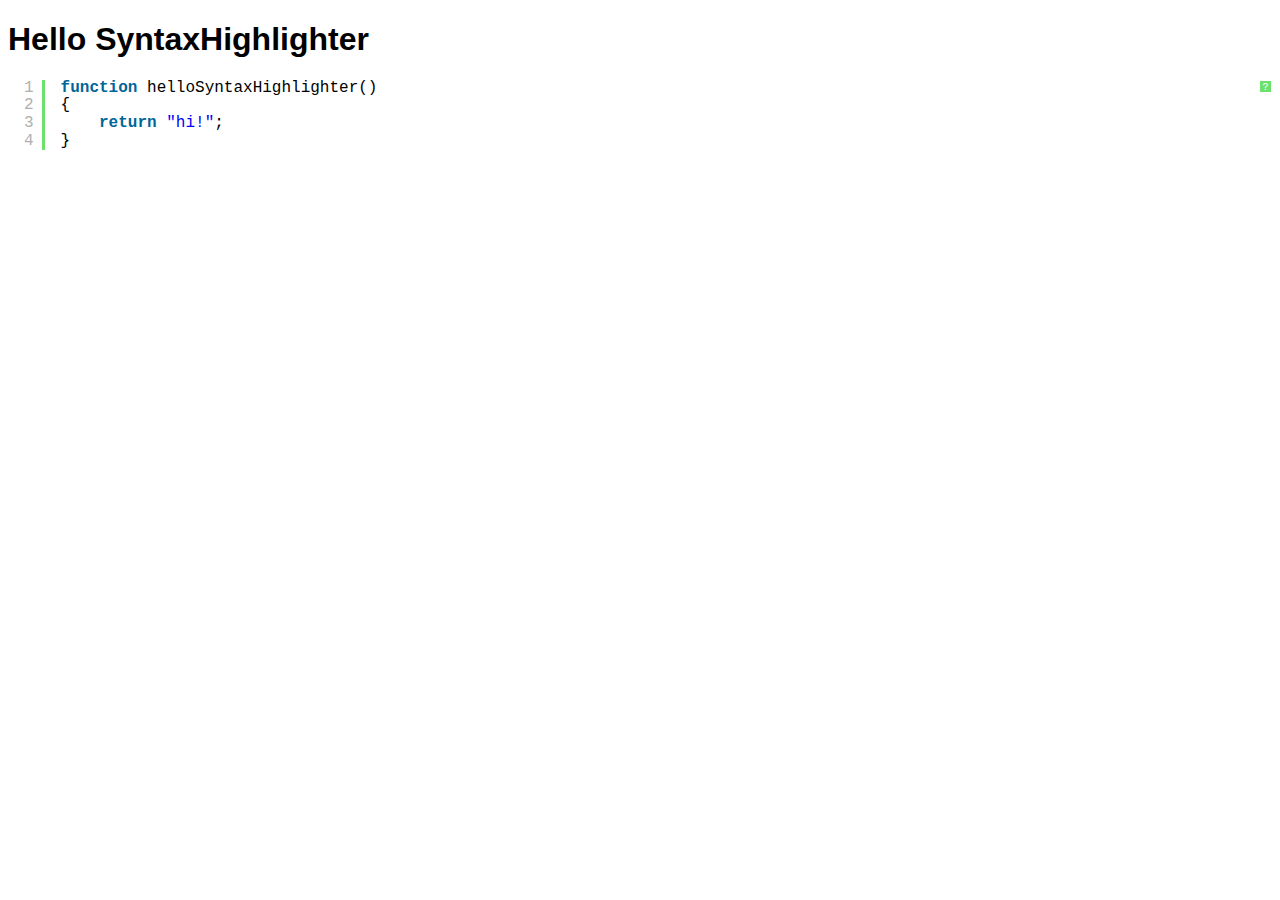
<file: Rbppavl_doc/syntax_highlighter/index.html>
<!DOCTYPE html PUBLIC "-//W3C//DTD XHTML 1.0 Strict//EN" "http://www.w3.org/TR/xhtml1/DTD/xhtml1-strict.dtd">
<html xmlns="http://www.w3.org/1999/xhtml" xml:lang="en" lang="en">
<head>
	<meta http-equiv="Content-Type" content="text/html; charset=UTF-8" />
	<title>Hello SyntaxHighlighter</title>
	<script type="text/javascript" src="scripts/shCore.js"></script>
	<script type="text/javascript" src="scripts/shBrushJScript.js"></script>
	<link type="text/css" rel="stylesheet" href="styles/shCoreDefault.css"/>
	<script type="text/javascript">SyntaxHighlighter.all();</script>
</head>

<body style="background: white; font-family: Helvetica">

<h1>Hello SyntaxHighlighter</h1>
<pre class="brush: js;">
function helloSyntaxHighlighter()
{
	return "hi!";
}
</pre>

</html>
</file>
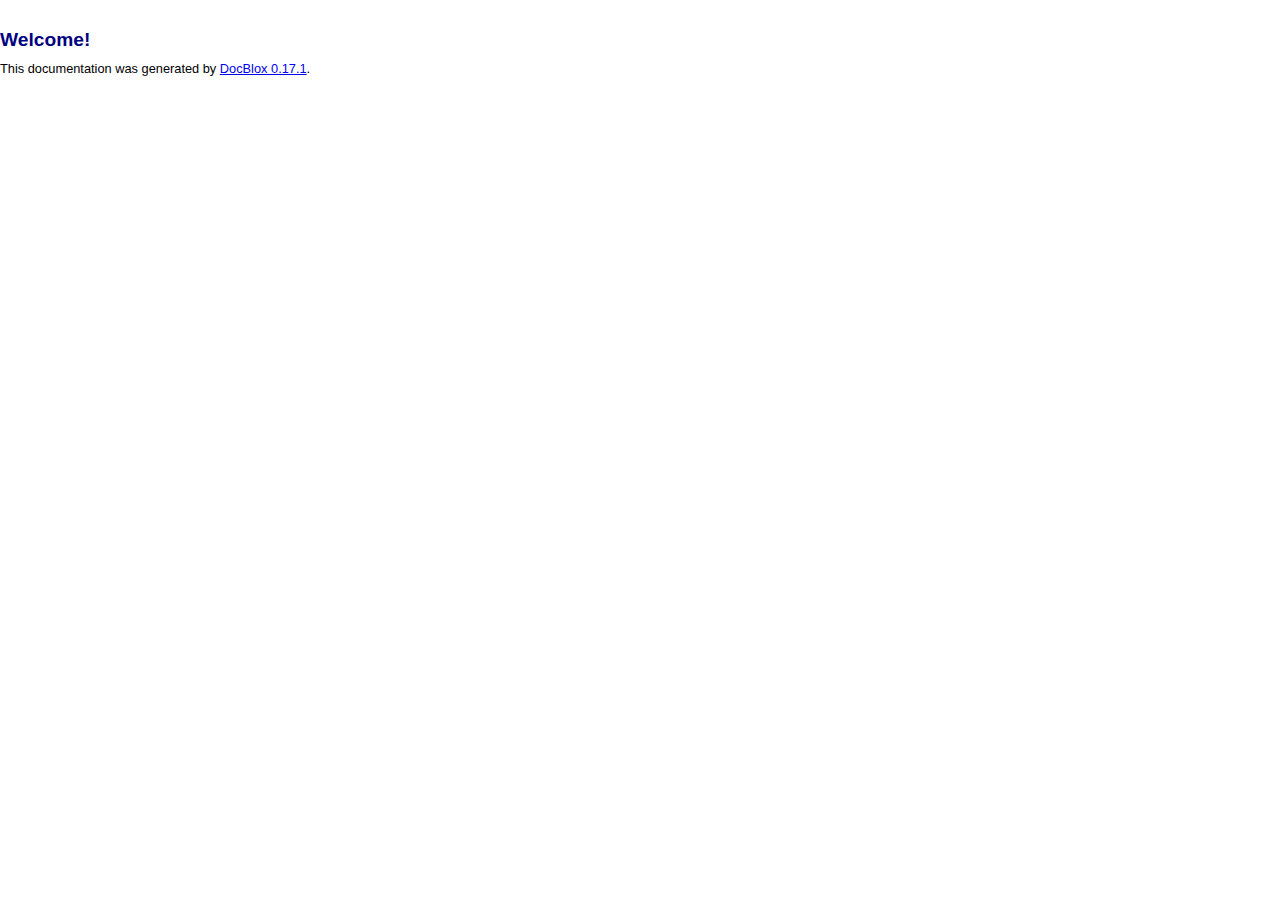
<file: Rbppavl_doc/content.html>
<html xmlns="http://www.w3.org/1999/xhtml"><head><title>Rbppavl</title><meta http-equiv="Content-Type" content="text/html; charset=utf-8"></meta><link rel="stylesheet" href="css/jquery-ui.css" type="text/css"></link><link rel="stylesheet" href="css/docblox/jquery-ui-1.8.16.custom.css" type="text/css"></link><link rel="stylesheet" href="css/jquery.treeview.css" type="text/css"></link><link rel="stylesheet" href="css/theme.css" type="text/css"></link><script type="text/javascript" src="js/jquery-1.4.2.min.js"></script><script type="text/javascript" src="js/jquery-ui-1.8.2.custom.min.js"></script><script type="text/javascript" src="js/jquery.tools.min.js"></script><script type="text/javascript" src="js/jquery.cookie.js"></script><script type="text/javascript" src="js/jquery.treeview.js"></script><script type="text/javascript">
            $(document).ready(function() {
                $(".filetree").treeview({
                    collapsed: true,
                    persist: "cookie"
                });

                $("#accordion").accordion({
                    collapsible: true,
                    autoHeight:  false,
                    fillSpace:   true
                });

                $(".tabs").tabs();
            });
        </script></head><body><div xmlns="" class="content">
<h2>Welcome!</h2>
      This documentation was generated by <a href="http://www.docblox-project.org">DocBlox 0.17.1</a>.
    </div></body></html>
</file>
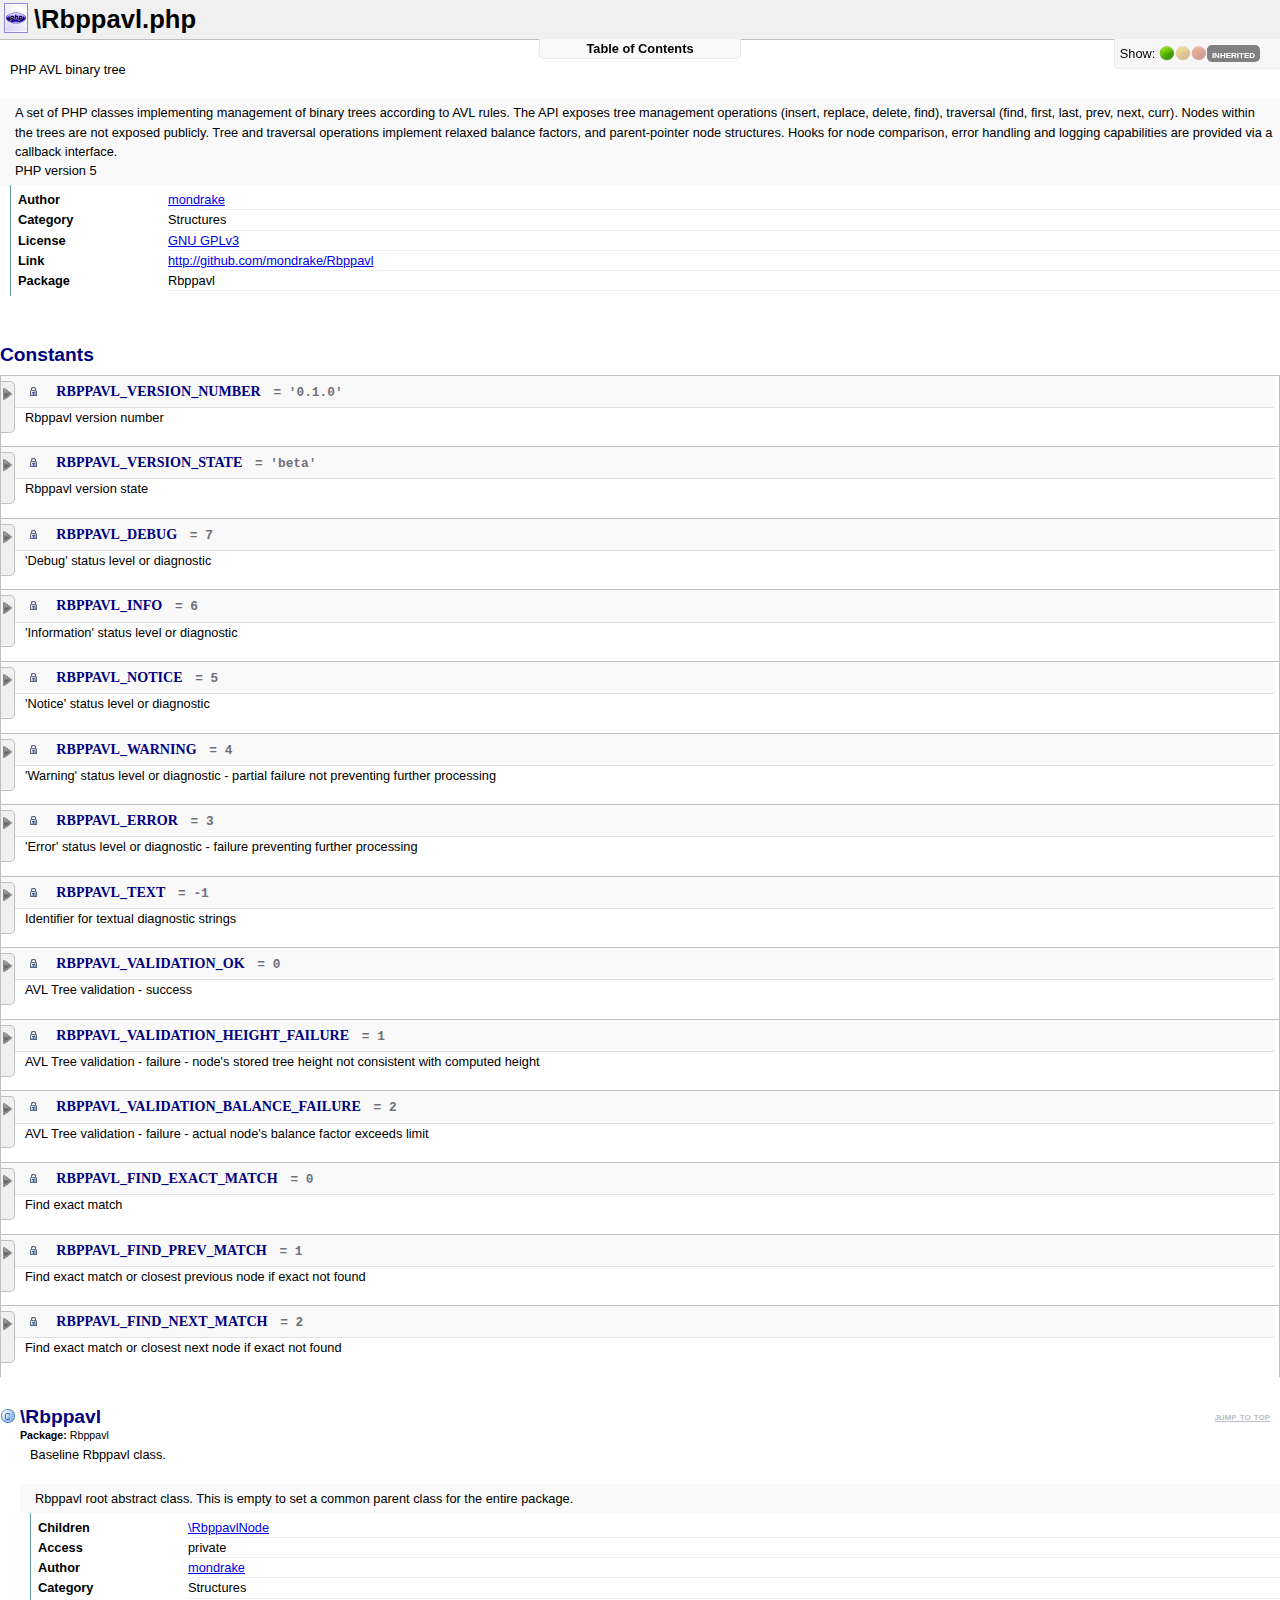
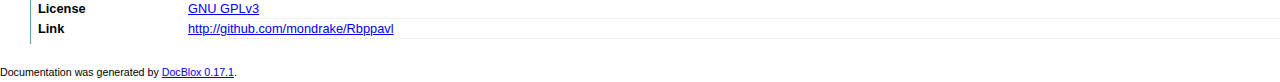
<file: Rbppavl_doc/db_Rbppavl.html>
<html xmlns="http://www.w3.org/1999/xhtml"><head><title>Rbppavl</title><meta http-equiv="Content-Type" content="text/html; charset=utf-8"></meta><link rel="stylesheet" href="css/jquery-ui.css" type="text/css"></link><link rel="stylesheet" href="css/docblox/jquery-ui-1.8.16.custom.css" type="text/css"></link><link rel="stylesheet" href="css/jquery.treeview.css" type="text/css"></link><link rel="stylesheet" href="css/theme.css" type="text/css"></link><script type="text/javascript" src="js/jquery-1.4.2.min.js"></script><script type="text/javascript" src="js/jquery-ui-1.8.2.custom.min.js"></script><script type="text/javascript" src="js/jquery.tools.min.js"></script><script type="text/javascript" src="js/jquery.cookie.js"></script><script type="text/javascript" src="js/jquery.treeview.js"></script><script type="text/javascript">
            $(document).ready(function() {
                $(".filetree").treeview({
                    collapsed: true,
                    persist: "cookie"
                });

                $("#accordion").accordion({
                    collapsible: true,
                    autoHeight:  false,
                    fillSpace:   true
                });

                $(".tabs").tabs();
            });
        </script></head><body><div xmlns="" id="content">
<script xmlns:dbx="http://docblox-project.org/xsl/functions">

      function filterElements()
      {
        inherited = !$('#show-inherited').hasClass('deselected');
        public    = !$('#show-public').hasClass('deselected');
        protected = !$('#show-protected').hasClass('deselected');
        private   = !$('#show-private').hasClass('deselected');

        $('div.public').each(function(index, val) {
            $(val).toggle(public && !($(val).hasClass('inherited_from') && !inherited));
        });
        $('div.protected').each(function(index, val) {
            $(val).toggle(protected && !($(val).hasClass('inherited_from') && !inherited));
        });
        $('div.private').each(function(index, val) {
            $(val).toggle(private && !($(val).hasClass('inherited_from') && !inherited));
        });
      }

      $(document).ready(function() {
        $('a.gripper').click(function() {
            $(this).nextAll('div.code-tabs').slideToggle();
            $(this).children('img').toggle();
            return false;
        });

        $('div.method code span.highlight,div.function code span.highlight,div.constant code span.highlight,div.property code span.highlight').css('cursor', 'pointer');

        $('div.method code span.highlight,div.function code span.highlight,div.constant code span.highlight,div.property code span.highlight').click(function() {
            $(this).parent().nextAll('div.code-tabs').slideToggle();
            $(this).parent().prevAll('a.gripper').children('img').toggle();
            return false;
        });

        $('div.code-tabs').hide();
        $('a.gripper').show();
        $('div.code-tabs:empty').prevAll('a.gripper').html('');

        $('#show-public, #show-protected, #show-private, #show-inherited')
            .css('cursor', 'pointer')
            .click(function(){
                $(this).toggleClass('deselected');
                if ($(this).hasClass('deselected')) {
                  $(this).fadeTo('fast', '0.4');
                } else {
                  $(this).fadeTo('fast', '1.0');
                }
                filterElements();
                return false;
            });
        $('#show-protected, #show-private').click();

        // add the sliding behaviour to the file navigation and show it
        // it is initially hidden for non-JS users.
        $("#file-nav-box").show().hover(function() {
            $("#file-nav-container").slideDown(400);
        }, function() {
            $("#file-nav-container").slideUp(400);
        });
      });

      
    </script><h1 xmlns:dbx="http://docblox-project.org/xsl/functions" class="file">\Rbppavl.php</h1>
<div xmlns:dbx="http://docblox-project.org/xsl/functions" id="file-nav-box">
<div id="file-nav-options">
              Show:
              <img src="images/icons/visibility_public.png" id="show-public"><img src="images/icons/visibility_protected.png" id="show-protected"><img src="images/icons/visibility_private.png" id="show-private"><span class="attribute" id="show-inherited">inherited</span>
</div>
<div id="file-nav-container">
<ul id="file-nav">
<li>
<a href="#constants"><img src="images/icons/constant.png" height="14">
                          Constants
                      </a><ul>
<li><a href="#::RBPPAVL_DEBUG">RBPPAVL_DEBUG</a></li>
<li><a href="#::RBPPAVL_ERROR">RBPPAVL_ERROR</a></li>
<li><a href="#::RBPPAVL_FIND_EXACT_MATCH">RBPPAVL_FIND_EXACT_MATCH</a></li>
<li><a href="#::RBPPAVL_FIND_NEXT_MATCH">RBPPAVL_FIND_NEXT_MATCH</a></li>
<li><a href="#::RBPPAVL_FIND_PREV_MATCH">RBPPAVL_FIND_PREV_MATCH</a></li>
<li><a href="#::RBPPAVL_INFO">RBPPAVL_INFO</a></li>
<li><a href="#::RBPPAVL_NOTICE">RBPPAVL_NOTICE</a></li>
<li><a href="#::RBPPAVL_TEXT">RBPPAVL_TEXT</a></li>
<li><a href="#::RBPPAVL_VALIDATION_BALANCE_FAILURE">RBPPAVL_VALIDATION_BALANCE_FAILURE</a></li>
<li><a href="#::RBPPAVL_VALIDATION_HEIGHT_FAILURE">RBPPAVL_VALIDATION_HEIGHT_FAILURE</a></li>
<li><a href="#::RBPPAVL_VALIDATION_OK">RBPPAVL_VALIDATION_OK</a></li>
<li><a href="#::RBPPAVL_VERSION_NUMBER">RBPPAVL_VERSION_NUMBER</a></li>
<li><a href="#::RBPPAVL_VERSION_STATE">RBPPAVL_VERSION_STATE</a></li>
<li><a href="#::RBPPAVL_WARNING">RBPPAVL_WARNING</a></li>
</ul>
</li>
<li>
<a href="#functions"><img src="images/icons/function.png" height="14">
                          Functions
                      </a><ul></ul>
</li>
<li>
<a href="#classes"><img src="images/icons/class.png" height="14">
                          Classes
                      </a><ul><li><a href="#%5CRbppavl">\Rbppavl</a></li></ul>
</li>
</ul>
<div style="clear: left;"></div>
</div>
<div id="file-nav-tab">
              Table of Contents
          </div>
</div>
<a xmlns:dbx="http://docblox-project.org/xsl/functions" name="top" class="anchor"></a><div id="file-description">
<p xmlns:dbx="http://docblox-project.org/xsl/functions" class="short-description">PHP AVL binary tree</p>
<div xmlns:dbx="http://docblox-project.org/xsl/functions" class="long-description"><p>A set of PHP classes implementing management of binary trees according to
AVL rules.
The API exposes tree management operations (insert, replace, delete, find),
traversal (find, first, last, prev, next, curr). Nodes within the trees are
not exposed publicly.
Tree and traversal operations implement relaxed balance factors, and
parent-pointer node structures.
Hooks for node comparison, error handling and logging capabilities are provided
via a callback interface.</p>

<p>PHP version 5</p></div>
</div>
<dl class="file-info">
<dt xmlns:dbx="http://docblox-project.org/xsl/functions">Author</dt>
<dd xmlns:dbx="http://docblox-project.org/xsl/functions">
<a href="mailto:mondrake@mondrake.org">mondrake</a>
         
    </dd>
<dt xmlns:dbx="http://docblox-project.org/xsl/functions">Category</dt>
<dd xmlns:dbx="http://docblox-project.org/xsl/functions">Structures
         
    </dd>
<dt xmlns:dbx="http://docblox-project.org/xsl/functions">License</dt>
<dd xmlns:dbx="http://docblox-project.org/xsl/functions">
<a href="http://www.gnu.org/licenses/gpl.html">GNU GPLv3</a>
         
    </dd>
<dt xmlns:dbx="http://docblox-project.org/xsl/functions">Link</dt>
<dd xmlns:dbx="http://docblox-project.org/xsl/functions">
<a href="http://github.com/mondrake/Rbppavl">http://github.com/mondrake/Rbppavl</a>
         
    </dd>
<dt xmlns:dbx="http://docblox-project.org/xsl/functions">Package</dt>
<dd xmlns:dbx="http://docblox-project.org/xsl/functions">Rbppavl
         
    </dd>
</dl>
<a name="constants" class="anchor"></a><h2>Constants</h2>
<div>
<a xmlns:dbx="http://docblox-project.org/xsl/functions" id="::RBPPAVL_VERSION_NUMBER" class="anchor"></a><div xmlns:dbx="http://docblox-project.org/xsl/functions" class="constant publicC">
<a href="#" class="gripper"><img src="images/icons/arrow_right.png"><img src="images/icons/arrow_down.png" style="display: none;"></a><code><img src="images/icons/constant.png" alt="Constant"> 
                <span class="highlight">RBPPAVL_VERSION_NUMBER</span>
                = '0.1.0'</code><div class="description"><p class="short-description">Rbppavl version number</p></div>
<div class="code-tabs">
<div class="long-description"></div>
<dl class="constant-info"></dl>
</div>
<div class="clear"></div>
</div>
<a xmlns:dbx="http://docblox-project.org/xsl/functions" id="::RBPPAVL_VERSION_STATE" class="anchor"></a><div xmlns:dbx="http://docblox-project.org/xsl/functions" class="constant publicC">
<a href="#" class="gripper"><img src="images/icons/arrow_right.png"><img src="images/icons/arrow_down.png" style="display: none;"></a><code><img src="images/icons/constant.png" alt="Constant"> 
                <span class="highlight">RBPPAVL_VERSION_STATE</span>
                = 'beta'</code><div class="description"><p class="short-description">Rbppavl version state</p></div>
<div class="code-tabs">
<div class="long-description"></div>
<dl class="constant-info"></dl>
</div>
<div class="clear"></div>
</div>
<a xmlns:dbx="http://docblox-project.org/xsl/functions" id="::RBPPAVL_DEBUG" class="anchor"></a><div xmlns:dbx="http://docblox-project.org/xsl/functions" class="constant publicC">
<a href="#" class="gripper"><img src="images/icons/arrow_right.png"><img src="images/icons/arrow_down.png" style="display: none;"></a><code><img src="images/icons/constant.png" alt="Constant"> 
                <span class="highlight">RBPPAVL_DEBUG</span>
                = 7</code><div class="description"><p class="short-description">'Debug' status level or diagnostic</p></div>
<div class="code-tabs">
<div class="long-description"></div>
<dl class="constant-info"></dl>
</div>
<div class="clear"></div>
</div>
<a xmlns:dbx="http://docblox-project.org/xsl/functions" id="::RBPPAVL_INFO" class="anchor"></a><div xmlns:dbx="http://docblox-project.org/xsl/functions" class="constant publicC">
<a href="#" class="gripper"><img src="images/icons/arrow_right.png"><img src="images/icons/arrow_down.png" style="display: none;"></a><code><img src="images/icons/constant.png" alt="Constant"> 
                <span class="highlight">RBPPAVL_INFO</span>
                = 6</code><div class="description"><p class="short-description">'Information' status level or diagnostic</p></div>
<div class="code-tabs">
<div class="long-description"></div>
<dl class="constant-info"></dl>
</div>
<div class="clear"></div>
</div>
<a xmlns:dbx="http://docblox-project.org/xsl/functions" id="::RBPPAVL_NOTICE" class="anchor"></a><div xmlns:dbx="http://docblox-project.org/xsl/functions" class="constant publicC">
<a href="#" class="gripper"><img src="images/icons/arrow_right.png"><img src="images/icons/arrow_down.png" style="display: none;"></a><code><img src="images/icons/constant.png" alt="Constant"> 
                <span class="highlight">RBPPAVL_NOTICE</span>
                = 5</code><div class="description"><p class="short-description">'Notice' status level or diagnostic</p></div>
<div class="code-tabs">
<div class="long-description"></div>
<dl class="constant-info"></dl>
</div>
<div class="clear"></div>
</div>
<a xmlns:dbx="http://docblox-project.org/xsl/functions" id="::RBPPAVL_WARNING" class="anchor"></a><div xmlns:dbx="http://docblox-project.org/xsl/functions" class="constant publicC">
<a href="#" class="gripper"><img src="images/icons/arrow_right.png"><img src="images/icons/arrow_down.png" style="display: none;"></a><code><img src="images/icons/constant.png" alt="Constant"> 
                <span class="highlight">RBPPAVL_WARNING</span>
                = 4</code><div class="description"><p class="short-description">'Warning' status level or diagnostic - partial failure not preventing further processing</p></div>
<div class="code-tabs">
<div class="long-description"></div>
<dl class="constant-info"></dl>
</div>
<div class="clear"></div>
</div>
<a xmlns:dbx="http://docblox-project.org/xsl/functions" id="::RBPPAVL_ERROR" class="anchor"></a><div xmlns:dbx="http://docblox-project.org/xsl/functions" class="constant publicC">
<a href="#" class="gripper"><img src="images/icons/arrow_right.png"><img src="images/icons/arrow_down.png" style="display: none;"></a><code><img src="images/icons/constant.png" alt="Constant"> 
                <span class="highlight">RBPPAVL_ERROR</span>
                = 3</code><div class="description"><p class="short-description">'Error' status level or diagnostic - failure preventing further processing</p></div>
<div class="code-tabs">
<div class="long-description"></div>
<dl class="constant-info"></dl>
</div>
<div class="clear"></div>
</div>
<a xmlns:dbx="http://docblox-project.org/xsl/functions" id="::RBPPAVL_TEXT" class="anchor"></a><div xmlns:dbx="http://docblox-project.org/xsl/functions" class="constant publicC">
<a href="#" class="gripper"><img src="images/icons/arrow_right.png"><img src="images/icons/arrow_down.png" style="display: none;"></a><code><img src="images/icons/constant.png" alt="Constant"> 
                <span class="highlight">RBPPAVL_TEXT</span>
                = -1</code><div class="description"><p class="short-description">Identifier for textual diagnostic strings</p></div>
<div class="code-tabs">
<div class="long-description"></div>
<dl class="constant-info"></dl>
</div>
<div class="clear"></div>
</div>
<a xmlns:dbx="http://docblox-project.org/xsl/functions" id="::RBPPAVL_VALIDATION_OK" class="anchor"></a><div xmlns:dbx="http://docblox-project.org/xsl/functions" class="constant publicC">
<a href="#" class="gripper"><img src="images/icons/arrow_right.png"><img src="images/icons/arrow_down.png" style="display: none;"></a><code><img src="images/icons/constant.png" alt="Constant"> 
                <span class="highlight">RBPPAVL_VALIDATION_OK</span>
                = 0</code><div class="description"><p class="short-description">AVL Tree validation - success</p></div>
<div class="code-tabs">
<div class="long-description"></div>
<dl class="constant-info"></dl>
</div>
<div class="clear"></div>
</div>
<a xmlns:dbx="http://docblox-project.org/xsl/functions" id="::RBPPAVL_VALIDATION_HEIGHT_FAILURE" class="anchor"></a><div xmlns:dbx="http://docblox-project.org/xsl/functions" class="constant publicC">
<a href="#" class="gripper"><img src="images/icons/arrow_right.png"><img src="images/icons/arrow_down.png" style="display: none;"></a><code><img src="images/icons/constant.png" alt="Constant"> 
                <span class="highlight">RBPPAVL_VALIDATION_HEIGHT_FAILURE</span>
                = 1</code><div class="description"><p class="short-description">AVL Tree validation - failure - node's stored tree height not
consistent with computed height</p></div>
<div class="code-tabs">
<div class="long-description"></div>
<dl class="constant-info"></dl>
</div>
<div class="clear"></div>
</div>
<a xmlns:dbx="http://docblox-project.org/xsl/functions" id="::RBPPAVL_VALIDATION_BALANCE_FAILURE" class="anchor"></a><div xmlns:dbx="http://docblox-project.org/xsl/functions" class="constant publicC">
<a href="#" class="gripper"><img src="images/icons/arrow_right.png"><img src="images/icons/arrow_down.png" style="display: none;"></a><code><img src="images/icons/constant.png" alt="Constant"> 
                <span class="highlight">RBPPAVL_VALIDATION_BALANCE_FAILURE</span>
                = 2</code><div class="description"><p class="short-description">AVL Tree validation - failure - actual node's balance factor
exceeds limit</p></div>
<div class="code-tabs">
<div class="long-description"></div>
<dl class="constant-info"></dl>
</div>
<div class="clear"></div>
</div>
<a xmlns:dbx="http://docblox-project.org/xsl/functions" id="::RBPPAVL_FIND_EXACT_MATCH" class="anchor"></a><div xmlns:dbx="http://docblox-project.org/xsl/functions" class="constant publicC">
<a href="#" class="gripper"><img src="images/icons/arrow_right.png"><img src="images/icons/arrow_down.png" style="display: none;"></a><code><img src="images/icons/constant.png" alt="Constant"> 
                <span class="highlight">RBPPAVL_FIND_EXACT_MATCH</span>
                = 0</code><div class="description"><p class="short-description">Find exact match</p></div>
<div class="code-tabs">
<div class="long-description"></div>
<dl class="constant-info"></dl>
</div>
<div class="clear"></div>
</div>
<a xmlns:dbx="http://docblox-project.org/xsl/functions" id="::RBPPAVL_FIND_PREV_MATCH" class="anchor"></a><div xmlns:dbx="http://docblox-project.org/xsl/functions" class="constant publicC">
<a href="#" class="gripper"><img src="images/icons/arrow_right.png"><img src="images/icons/arrow_down.png" style="display: none;"></a><code><img src="images/icons/constant.png" alt="Constant"> 
                <span class="highlight">RBPPAVL_FIND_PREV_MATCH</span>
                = 1</code><div class="description"><p class="short-description">Find exact match or closest previous node if exact not found</p></div>
<div class="code-tabs">
<div class="long-description"></div>
<dl class="constant-info"></dl>
</div>
<div class="clear"></div>
</div>
<a xmlns:dbx="http://docblox-project.org/xsl/functions" id="::RBPPAVL_FIND_NEXT_MATCH" class="anchor"></a><div xmlns:dbx="http://docblox-project.org/xsl/functions" class="constant publicC">
<a href="#" class="gripper"><img src="images/icons/arrow_right.png"><img src="images/icons/arrow_down.png" style="display: none;"></a><code><img src="images/icons/constant.png" alt="Constant"> 
                <span class="highlight">RBPPAVL_FIND_NEXT_MATCH</span>
                = 2</code><div class="description"><p class="short-description">Find exact match or closest next node if exact not found</p></div>
<div class="code-tabs">
<div class="long-description"></div>
<dl class="constant-info"></dl>
</div>
<div class="clear"></div>
</div>
</div>
<a name="classes" class="anchor"></a><a xmlns:dbx="http://docblox-project.org/xsl/functions" id="\Rbppavl" class="anchor"></a><h2 xmlns:dbx="http://docblox-project.org/xsl/functions" class="class">\Rbppavl<div class="to-top"><a href="#top">jump to top</a></div>
</h2>
<div xmlns:dbx="http://docblox-project.org/xsl/functions" class="class">
<small class="package"><b>Package: </b>Rbppavl</small><p class="short-description">Baseline Rbppavl class.</p>
<div class="long-description"><p>Rbppavl root abstract class. This is empty to set a common parent class for the entire package.</p></div>
<dl class="class-info">
<dt>Children</dt>
<dd><a href="db_RbppavlNode.html#%5CRbppavlNode">\RbppavlNode</a></dd>
<dt>Access</dt>
<dd>private
         
    </dd>
<dt>Author</dt>
<dd>
<a href="mailto:mondrake@mondrake.org">mondrake</a>
         
    </dd>
<dt>Category</dt>
<dd>Structures
         
    </dd>
<dt>License</dt>
<dd>
<a href="http://www.gnu.org/licenses/gpl.html">GNU GPLv3</a>
         
    </dd>
<dt>Link</dt>
<dd>
<a href="http://github.com/mondrake/Rbppavl">http://github.com/mondrake/Rbppavl</a>
         
    </dd>
</dl>
</div>
</div>
<small xmlns="" class="footer">Documentation was generated by <a href="http://docblox-project.org">DocBlox 0.17.1</a>.
    </small></body></html>
</file>
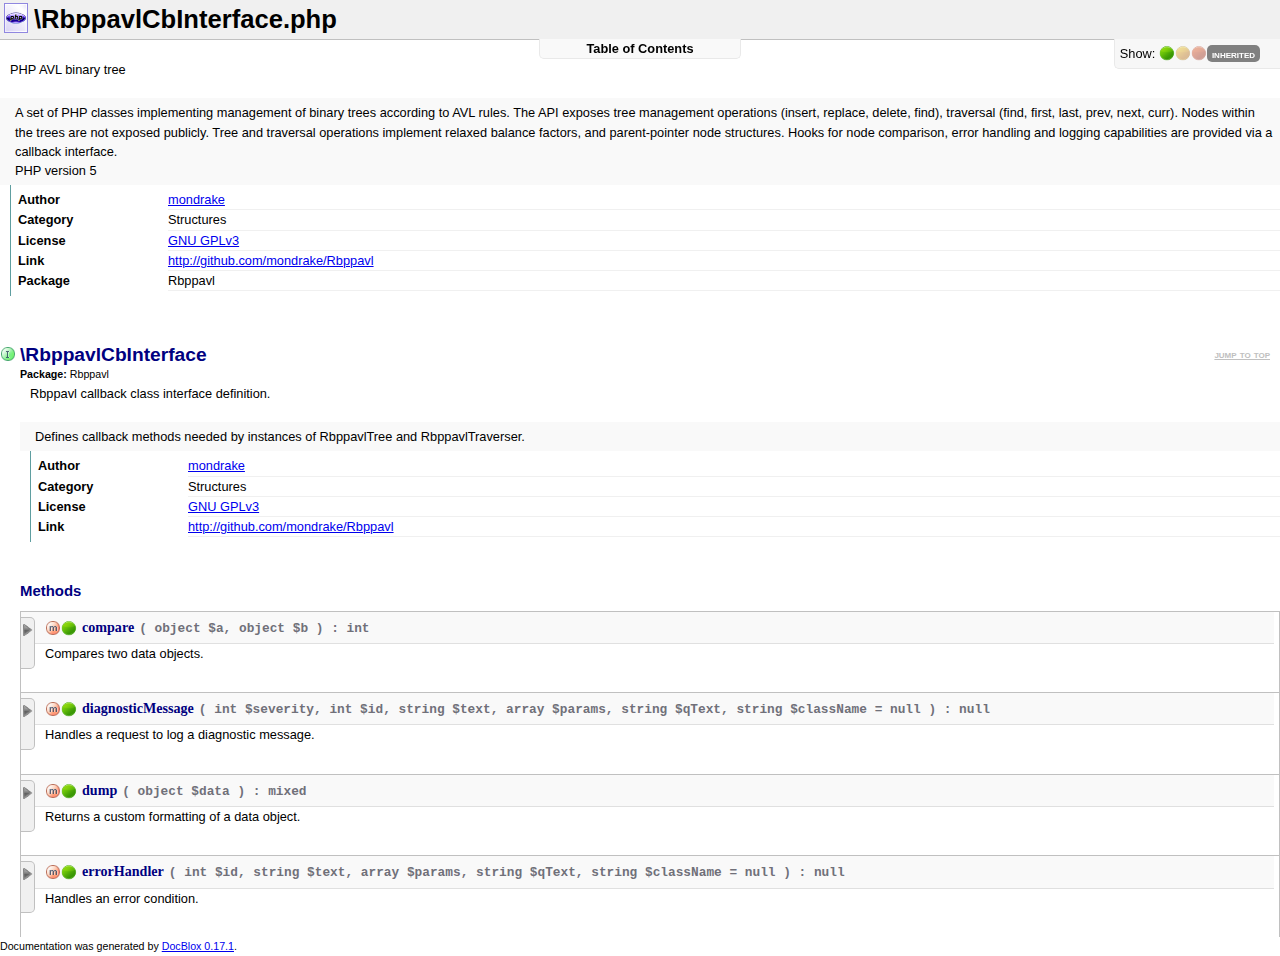
<file: Rbppavl_doc/db_RbppavlCbInterface.html>
<html xmlns="http://www.w3.org/1999/xhtml"><head><title>Rbppavl</title><meta http-equiv="Content-Type" content="text/html; charset=utf-8"></meta><link rel="stylesheet" href="css/jquery-ui.css" type="text/css"></link><link rel="stylesheet" href="css/docblox/jquery-ui-1.8.16.custom.css" type="text/css"></link><link rel="stylesheet" href="css/jquery.treeview.css" type="text/css"></link><link rel="stylesheet" href="css/theme.css" type="text/css"></link><script type="text/javascript" src="js/jquery-1.4.2.min.js"></script><script type="text/javascript" src="js/jquery-ui-1.8.2.custom.min.js"></script><script type="text/javascript" src="js/jquery.tools.min.js"></script><script type="text/javascript" src="js/jquery.cookie.js"></script><script type="text/javascript" src="js/jquery.treeview.js"></script><script type="text/javascript">
            $(document).ready(function() {
                $(".filetree").treeview({
                    collapsed: true,
                    persist: "cookie"
                });

                $("#accordion").accordion({
                    collapsible: true,
                    autoHeight:  false,
                    fillSpace:   true
                });

                $(".tabs").tabs();
            });
        </script></head><body><div xmlns="" id="content">
<script xmlns:dbx="http://docblox-project.org/xsl/functions">

      function filterElements()
      {
        inherited = !$('#show-inherited').hasClass('deselected');
        public    = !$('#show-public').hasClass('deselected');
        protected = !$('#show-protected').hasClass('deselected');
        private   = !$('#show-private').hasClass('deselected');

        $('div.public').each(function(index, val) {
            $(val).toggle(public && !($(val).hasClass('inherited_from') && !inherited));
        });
        $('div.protected').each(function(index, val) {
            $(val).toggle(protected && !($(val).hasClass('inherited_from') && !inherited));
        });
        $('div.private').each(function(index, val) {
            $(val).toggle(private && !($(val).hasClass('inherited_from') && !inherited));
        });
      }

      $(document).ready(function() {
        $('a.gripper').click(function() {
            $(this).nextAll('div.code-tabs').slideToggle();
            $(this).children('img').toggle();
            return false;
        });

        $('div.method code span.highlight,div.function code span.highlight,div.constant code span.highlight,div.property code span.highlight').css('cursor', 'pointer');

        $('div.method code span.highlight,div.function code span.highlight,div.constant code span.highlight,div.property code span.highlight').click(function() {
            $(this).parent().nextAll('div.code-tabs').slideToggle();
            $(this).parent().prevAll('a.gripper').children('img').toggle();
            return false;
        });

        $('div.code-tabs').hide();
        $('a.gripper').show();
        $('div.code-tabs:empty').prevAll('a.gripper').html('');

        $('#show-public, #show-protected, #show-private, #show-inherited')
            .css('cursor', 'pointer')
            .click(function(){
                $(this).toggleClass('deselected');
                if ($(this).hasClass('deselected')) {
                  $(this).fadeTo('fast', '0.4');
                } else {
                  $(this).fadeTo('fast', '1.0');
                }
                filterElements();
                return false;
            });
        $('#show-protected, #show-private').click();

        // add the sliding behaviour to the file navigation and show it
        // it is initially hidden for non-JS users.
        $("#file-nav-box").show().hover(function() {
            $("#file-nav-container").slideDown(400);
        }, function() {
            $("#file-nav-container").slideUp(400);
        });
      });

      
    </script><h1 xmlns:dbx="http://docblox-project.org/xsl/functions" class="file">\RbppavlCbInterface.php</h1>
<div xmlns:dbx="http://docblox-project.org/xsl/functions" id="file-nav-box">
<div id="file-nav-options">
              Show:
              <img src="images/icons/visibility_public.png" id="show-public"><img src="images/icons/visibility_protected.png" id="show-protected"><img src="images/icons/visibility_private.png" id="show-private"><span class="attribute" id="show-inherited">inherited</span>
</div>
<div id="file-nav-container">
<ul id="file-nav"></ul>
<div style="clear: left;"></div>
</div>
<div id="file-nav-tab">
              Table of Contents
          </div>
</div>
<a xmlns:dbx="http://docblox-project.org/xsl/functions" name="top" class="anchor"></a><div id="file-description">
<p xmlns:dbx="http://docblox-project.org/xsl/functions" class="short-description">PHP AVL binary tree</p>
<div xmlns:dbx="http://docblox-project.org/xsl/functions" class="long-description"><p>A set of PHP classes implementing management of binary trees according to
AVL rules.
The API exposes tree management operations (insert, replace, delete, find),
traversal (find, first, last, prev, next, curr). Nodes within the trees are
not exposed publicly.
Tree and traversal operations implement relaxed balance factors, and
parent-pointer node structures.
Hooks for node comparison, error handling and logging capabilities are provided
via a callback interface.</p>

<p>PHP version 5</p></div>
</div>
<dl class="file-info">
<dt xmlns:dbx="http://docblox-project.org/xsl/functions">Author</dt>
<dd xmlns:dbx="http://docblox-project.org/xsl/functions">
<a href="mailto:mondrake@mondrake.org">mondrake</a>
         
    </dd>
<dt xmlns:dbx="http://docblox-project.org/xsl/functions">Category</dt>
<dd xmlns:dbx="http://docblox-project.org/xsl/functions">Structures
         
    </dd>
<dt xmlns:dbx="http://docblox-project.org/xsl/functions">License</dt>
<dd xmlns:dbx="http://docblox-project.org/xsl/functions">
<a href="http://www.gnu.org/licenses/gpl.html">GNU GPLv3</a>
         
    </dd>
<dt xmlns:dbx="http://docblox-project.org/xsl/functions">Link</dt>
<dd xmlns:dbx="http://docblox-project.org/xsl/functions">
<a href="http://github.com/mondrake/Rbppavl">http://github.com/mondrake/Rbppavl</a>
         
    </dd>
<dt xmlns:dbx="http://docblox-project.org/xsl/functions">Package</dt>
<dd xmlns:dbx="http://docblox-project.org/xsl/functions">Rbppavl
         
    </dd>
</dl>
<a name="interfaces" class="anchor"></a><a xmlns:dbx="http://docblox-project.org/xsl/functions" id="\RbppavlCbInterface" class="anchor"></a><h2 xmlns:dbx="http://docblox-project.org/xsl/functions" class="interface">\RbppavlCbInterface<div class="to-top"><a href="#top">jump to top</a></div>
</h2>
<div xmlns:dbx="http://docblox-project.org/xsl/functions" class="class">
<small class="package"><b>Package: </b>Rbppavl</small><p class="short-description">Rbppavl callback class interface definition.</p>
<div class="long-description"><p>Defines callback methods needed by instances of RbppavlTree
and RbppavlTraverser.</p></div>
<dl class="class-info">
<dt>Author</dt>
<dd>
<a href="mailto:mondrake@mondrake.org">mondrake</a>
         
    </dd>
<dt>Category</dt>
<dd>Structures
         
    </dd>
<dt>License</dt>
<dd>
<a href="http://www.gnu.org/licenses/gpl.html">GNU GPLv3</a>
         
    </dd>
<dt>Link</dt>
<dd>
<a href="http://github.com/mondrake/Rbppavl">http://github.com/mondrake/Rbppavl</a>
         
    </dd>
</dl>
<h3>Methods</h3>
<div>
<a id="\RbppavlCbInterface::compare()" class="anchor"></a><div class="method public">
<a href="#" class="gripper"><img src="images/icons/arrow_right.png"><img src="images/icons/arrow_down.png" style="display: none;"></a><code><img src="images/icons/method.png" alt="method"><img src="images/icons/visibility_public.png" style="margin-right: 5px" alt="public"><span class="highlight">compare</span><span class="nb-faded-text">(
          object $a, object $b
          )
        </span>
        :
          int</code><div class="description"><p class="short_description">Compares two data objects.</p></div>
<div class="code-tabs">
<div class="long-description"></div>
<strong>Parameters</strong><table class="argument-info">
<thead><tr>
<th>Name</th>
<th>Type</th>
<th>Description</th>
</tr></thead>
<tr>
<th>$a</th>
<td>object</td>
<td><em><p>first data object</p></em></td>
</tr>
<tr>
<th>$b</th>
<td>object</td>
<td><em><p>second data object</p></em></td>
</tr>
</table>
<strong>Returns</strong><table class="argument-info">
<thead><tr>
<th>Type</th>
<th>Description</th>
</tr></thead>
<tr>
<td>int</td>
<td>0 if $a == $b -1 if $a &lt; $b 1 if $a &gt; $b</td>
</tr>
</table>
<strong>Details</strong><dl class="function-info">
<dt>Api</dt>
<dd>
         
    </dd>
</dl>
</div>
<div class="clear"></div>
</div>
<a id="\RbppavlCbInterface::diagnosticMessage()" class="anchor"></a><div class="method public">
<a href="#" class="gripper"><img src="images/icons/arrow_right.png"><img src="images/icons/arrow_down.png" style="display: none;"></a><code><img src="images/icons/method.png" alt="method"><img src="images/icons/visibility_public.png" style="margin-right: 5px" alt="public"><span class="highlight">diagnosticMessage</span><span class="nb-faded-text">(
          int $severity, int $id, string $text, array $params, string $qText, string $className
              =
              null
          )
        </span>
        :
          null</code><div class="description"><p class="short_description">Handles a request to log a diagnostic message.</p></div>
<div class="code-tabs">
<div class="long-description"></div>
<strong>Parameters</strong><table class="argument-info">
<thead><tr>
<th>Name</th>
<th>Type</th>
<th>Description</th>
</tr></thead>
<tr>
<th>$severity</th>
<td>int</td>
<td><em><p>{RBPPAVL_DEBUG|RBPPAVL_INFO|RBPPAVL_NOTICE|RBPPAVL_WARNING|RBPPAVL_ERROR}</p>
</em></td>
</tr>
<tr>
<th>$id</th>
<td>int</td>
<td><em><p>id of the diagnostic message</p></em></td>
</tr>
<tr>
<th>$text</th>
<td>string</td>
<td><em><p>unqualified text of the diagnostic message</p></em></td>
</tr>
<tr>
<th>$params</th>
<td>array</td>
<td><em><p>parameters to qualify the message</p></em></td>
</tr>
<tr>
<th>$qText</th>
<td>string</td>
<td><em><p>fully qualified text of the diagnostic message</p></em></td>
</tr>
<tr>
<th>$className</th>
<td>string</td>
<td><em><p>name of the calling class</p></em></td>
</tr>
</table>
<strong>Returns</strong><table class="argument-info">
<thead><tr>
<th>Type</th>
<th>Description</th>
</tr></thead>
<tr>
<td>null</td>
<td></td>
</tr>
</table>
<strong>Details</strong><dl class="function-info">
<dt>Api</dt>
<dd>
         
    </dd>
</dl>
</div>
<div class="clear"></div>
</div>
<a id="\RbppavlCbInterface::dump()" class="anchor"></a><div class="method public">
<a href="#" class="gripper"><img src="images/icons/arrow_right.png"><img src="images/icons/arrow_down.png" style="display: none;"></a><code><img src="images/icons/method.png" alt="method"><img src="images/icons/visibility_public.png" style="margin-right: 5px" alt="public"><span class="highlight">dump</span><span class="nb-faded-text">(
          object $data
          )
        </span>
        :
          mixed</code><div class="description"><p class="short_description">Returns a custom formatting of a data object.</p></div>
<div class="code-tabs">
<div class="long-description"></div>
<strong>Parameters</strong><table class="argument-info">
<thead><tr>
<th>Name</th>
<th>Type</th>
<th>Description</th>
</tr></thead>
<tr>
<th>$data</th>
<td>object</td>
<td><em><p>data object</p></em></td>
</tr>
</table>
<strong>Returns</strong><table class="argument-info">
<thead><tr>
<th>Type</th>
<th>Description</th>
</tr></thead>
<tr>
<td>mixed</td>
<td>customised format of the data object's content.</td>
</tr>
</table>
<strong>Details</strong><dl class="function-info">
<dt>Api</dt>
<dd>
         
    </dd>
</dl>
</div>
<div class="clear"></div>
</div>
<a id="\RbppavlCbInterface::errorHandler()" class="anchor"></a><div class="method public">
<a href="#" class="gripper"><img src="images/icons/arrow_right.png"><img src="images/icons/arrow_down.png" style="display: none;"></a><code><img src="images/icons/method.png" alt="method"><img src="images/icons/visibility_public.png" style="margin-right: 5px" alt="public"><span class="highlight">errorHandler</span><span class="nb-faded-text">(
          int $id, string $text, array $params, string $qText, string $className
              =
              null
          )
        </span>
        :
          null</code><div class="description"><p class="short_description">Handles an error condition.</p></div>
<div class="code-tabs">
<div class="long-description"></div>
<strong>Parameters</strong><table class="argument-info">
<thead><tr>
<th>Name</th>
<th>Type</th>
<th>Description</th>
</tr></thead>
<tr>
<th>$id</th>
<td>int</td>
<td><em><p>id of the diagnostic message</p></em></td>
</tr>
<tr>
<th>$text</th>
<td>string</td>
<td><em><p>unqualified text of the diagnostic message</p></em></td>
</tr>
<tr>
<th>$params</th>
<td>array</td>
<td><em><p>parameters to qualify the message</p></em></td>
</tr>
<tr>
<th>$qText</th>
<td>string</td>
<td><em><p>fully qualified text of the diagnostic message</p></em></td>
</tr>
<tr>
<th>$className</th>
<td>string</td>
<td><em><p>name of the calling class</p></em></td>
</tr>
</table>
<strong>Returns</strong><table class="argument-info">
<thead><tr>
<th>Type</th>
<th>Description</th>
</tr></thead>
<tr>
<td>null</td>
<td></td>
</tr>
</table>
<strong>Details</strong><dl class="function-info">
<dt>Api</dt>
<dd>
         
    </dd>
</dl>
</div>
<div class="clear"></div>
</div>
</div>
</div>
</div>
<small xmlns="" class="footer">Documentation was generated by <a href="http://docblox-project.org">DocBlox 0.17.1</a>.
    </small></body></html>
</file>
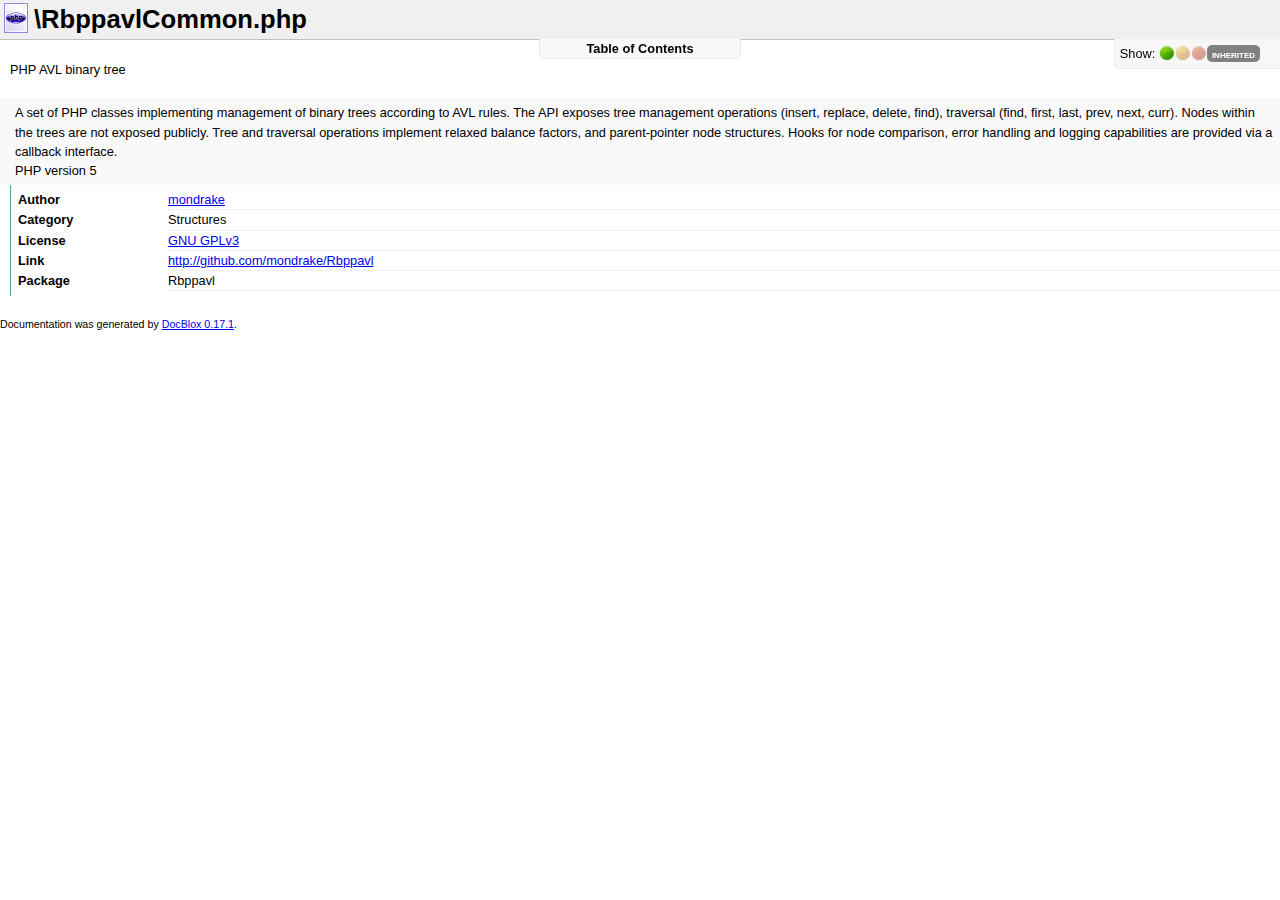
<file: Rbppavl_doc/db_RbppavlCommon.html>
<html xmlns="http://www.w3.org/1999/xhtml"><head><title>Rbppavl</title><meta http-equiv="Content-Type" content="text/html; charset=utf-8"></meta><link rel="stylesheet" href="css/jquery-ui.css" type="text/css"></link><link rel="stylesheet" href="css/docblox/jquery-ui-1.8.16.custom.css" type="text/css"></link><link rel="stylesheet" href="css/jquery.treeview.css" type="text/css"></link><link rel="stylesheet" href="css/theme.css" type="text/css"></link><script type="text/javascript" src="js/jquery-1.4.2.min.js"></script><script type="text/javascript" src="js/jquery-ui-1.8.2.custom.min.js"></script><script type="text/javascript" src="js/jquery.tools.min.js"></script><script type="text/javascript" src="js/jquery.cookie.js"></script><script type="text/javascript" src="js/jquery.treeview.js"></script><script type="text/javascript">
            $(document).ready(function() {
                $(".filetree").treeview({
                    collapsed: true,
                    persist: "cookie"
                });

                $("#accordion").accordion({
                    collapsible: true,
                    autoHeight:  false,
                    fillSpace:   true
                });

                $(".tabs").tabs();
            });
        </script></head><body><div xmlns="" id="content">
<script xmlns:dbx="http://docblox-project.org/xsl/functions">

      function filterElements()
      {
        inherited = !$('#show-inherited').hasClass('deselected');
        public    = !$('#show-public').hasClass('deselected');
        protected = !$('#show-protected').hasClass('deselected');
        private   = !$('#show-private').hasClass('deselected');

        $('div.public').each(function(index, val) {
            $(val).toggle(public && !($(val).hasClass('inherited_from') && !inherited));
        });
        $('div.protected').each(function(index, val) {
            $(val).toggle(protected && !($(val).hasClass('inherited_from') && !inherited));
        });
        $('div.private').each(function(index, val) {
            $(val).toggle(private && !($(val).hasClass('inherited_from') && !inherited));
        });
      }

      $(document).ready(function() {
        $('a.gripper').click(function() {
            $(this).nextAll('div.code-tabs').slideToggle();
            $(this).children('img').toggle();
            return false;
        });

        $('div.method code span.highlight,div.function code span.highlight,div.constant code span.highlight,div.property code span.highlight').css('cursor', 'pointer');

        $('div.method code span.highlight,div.function code span.highlight,div.constant code span.highlight,div.property code span.highlight').click(function() {
            $(this).parent().nextAll('div.code-tabs').slideToggle();
            $(this).parent().prevAll('a.gripper').children('img').toggle();
            return false;
        });

        $('div.code-tabs').hide();
        $('a.gripper').show();
        $('div.code-tabs:empty').prevAll('a.gripper').html('');

        $('#show-public, #show-protected, #show-private, #show-inherited')
            .css('cursor', 'pointer')
            .click(function(){
                $(this).toggleClass('deselected');
                if ($(this).hasClass('deselected')) {
                  $(this).fadeTo('fast', '0.4');
                } else {
                  $(this).fadeTo('fast', '1.0');
                }
                filterElements();
                return false;
            });
        $('#show-protected, #show-private').click();

        // add the sliding behaviour to the file navigation and show it
        // it is initially hidden for non-JS users.
        $("#file-nav-box").show().hover(function() {
            $("#file-nav-container").slideDown(400);
        }, function() {
            $("#file-nav-container").slideUp(400);
        });
      });

      
    </script><h1 xmlns:dbx="http://docblox-project.org/xsl/functions" class="file">\RbppavlCommon.php</h1>
<div xmlns:dbx="http://docblox-project.org/xsl/functions" id="file-nav-box">
<div id="file-nav-options">
              Show:
              <img src="images/icons/visibility_public.png" id="show-public"><img src="images/icons/visibility_protected.png" id="show-protected"><img src="images/icons/visibility_private.png" id="show-private"><span class="attribute" id="show-inherited">inherited</span>
</div>
<div id="file-nav-container">
<ul id="file-nav"></ul>
<div style="clear: left;"></div>
</div>
<div id="file-nav-tab">
              Table of Contents
          </div>
</div>
<a xmlns:dbx="http://docblox-project.org/xsl/functions" name="top" class="anchor"></a><div id="file-description">
<p xmlns:dbx="http://docblox-project.org/xsl/functions" class="short-description">PHP AVL binary tree</p>
<div xmlns:dbx="http://docblox-project.org/xsl/functions" class="long-description"><p>A set of PHP classes implementing management of binary trees according to
AVL rules.
The API exposes tree management operations (insert, replace, delete, find),
traversal (find, first, last, prev, next, curr). Nodes within the trees are
not exposed publicly.
Tree and traversal operations implement relaxed balance factors, and
parent-pointer node structures.
Hooks for node comparison, error handling and logging capabilities are provided
via a callback interface.</p>

<p>PHP version 5</p></div>
</div>
<dl class="file-info">
<dt xmlns:dbx="http://docblox-project.org/xsl/functions">Author</dt>
<dd xmlns:dbx="http://docblox-project.org/xsl/functions">
<a href="mailto:mondrake@mondrake.org">mondrake</a>
         
    </dd>
<dt xmlns:dbx="http://docblox-project.org/xsl/functions">Category</dt>
<dd xmlns:dbx="http://docblox-project.org/xsl/functions">Structures
         
    </dd>
<dt xmlns:dbx="http://docblox-project.org/xsl/functions">License</dt>
<dd xmlns:dbx="http://docblox-project.org/xsl/functions">
<a href="http://www.gnu.org/licenses/gpl.html">GNU GPLv3</a>
         
    </dd>
<dt xmlns:dbx="http://docblox-project.org/xsl/functions">Link</dt>
<dd xmlns:dbx="http://docblox-project.org/xsl/functions">
<a href="http://github.com/mondrake/Rbppavl">http://github.com/mondrake/Rbppavl</a>
         
    </dd>
<dt xmlns:dbx="http://docblox-project.org/xsl/functions">Package</dt>
<dd xmlns:dbx="http://docblox-project.org/xsl/functions">Rbppavl
         
    </dd>
</dl>
</div>
<small xmlns="" class="footer">Documentation was generated by <a href="http://docblox-project.org">DocBlox 0.17.1</a>.
    </small></body></html>
</file>
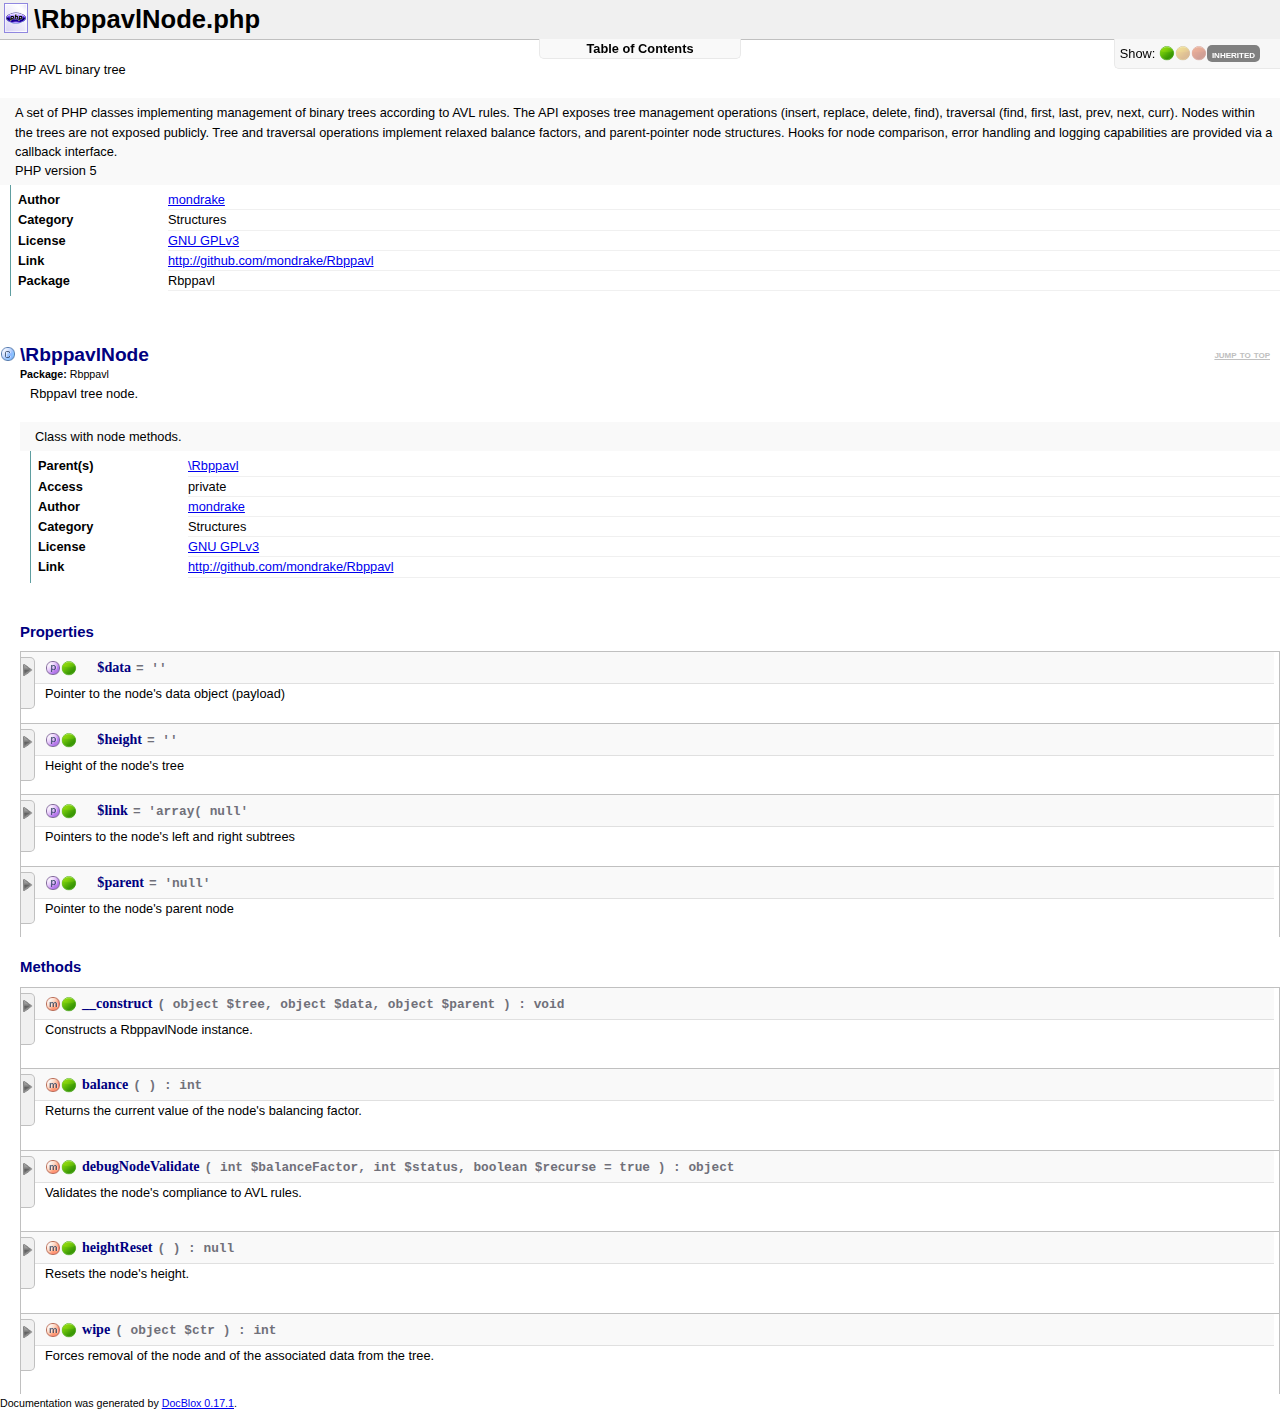
<file: Rbppavl_doc/db_RbppavlNode.html>
<html xmlns="http://www.w3.org/1999/xhtml"><head><title>Rbppavl</title><meta http-equiv="Content-Type" content="text/html; charset=utf-8"></meta><link rel="stylesheet" href="css/jquery-ui.css" type="text/css"></link><link rel="stylesheet" href="css/docblox/jquery-ui-1.8.16.custom.css" type="text/css"></link><link rel="stylesheet" href="css/jquery.treeview.css" type="text/css"></link><link rel="stylesheet" href="css/theme.css" type="text/css"></link><script type="text/javascript" src="js/jquery-1.4.2.min.js"></script><script type="text/javascript" src="js/jquery-ui-1.8.2.custom.min.js"></script><script type="text/javascript" src="js/jquery.tools.min.js"></script><script type="text/javascript" src="js/jquery.cookie.js"></script><script type="text/javascript" src="js/jquery.treeview.js"></script><script type="text/javascript">
            $(document).ready(function() {
                $(".filetree").treeview({
                    collapsed: true,
                    persist: "cookie"
                });

                $("#accordion").accordion({
                    collapsible: true,
                    autoHeight:  false,
                    fillSpace:   true
                });

                $(".tabs").tabs();
            });
        </script></head><body><div xmlns="" id="content">
<script xmlns:dbx="http://docblox-project.org/xsl/functions">

      function filterElements()
      {
        inherited = !$('#show-inherited').hasClass('deselected');
        public    = !$('#show-public').hasClass('deselected');
        protected = !$('#show-protected').hasClass('deselected');
        private   = !$('#show-private').hasClass('deselected');

        $('div.public').each(function(index, val) {
            $(val).toggle(public && !($(val).hasClass('inherited_from') && !inherited));
        });
        $('div.protected').each(function(index, val) {
            $(val).toggle(protected && !($(val).hasClass('inherited_from') && !inherited));
        });
        $('div.private').each(function(index, val) {
            $(val).toggle(private && !($(val).hasClass('inherited_from') && !inherited));
        });
      }

      $(document).ready(function() {
        $('a.gripper').click(function() {
            $(this).nextAll('div.code-tabs').slideToggle();
            $(this).children('img').toggle();
            return false;
        });

        $('div.method code span.highlight,div.function code span.highlight,div.constant code span.highlight,div.property code span.highlight').css('cursor', 'pointer');

        $('div.method code span.highlight,div.function code span.highlight,div.constant code span.highlight,div.property code span.highlight').click(function() {
            $(this).parent().nextAll('div.code-tabs').slideToggle();
            $(this).parent().prevAll('a.gripper').children('img').toggle();
            return false;
        });

        $('div.code-tabs').hide();
        $('a.gripper').show();
        $('div.code-tabs:empty').prevAll('a.gripper').html('');

        $('#show-public, #show-protected, #show-private, #show-inherited')
            .css('cursor', 'pointer')
            .click(function(){
                $(this).toggleClass('deselected');
                if ($(this).hasClass('deselected')) {
                  $(this).fadeTo('fast', '0.4');
                } else {
                  $(this).fadeTo('fast', '1.0');
                }
                filterElements();
                return false;
            });
        $('#show-protected, #show-private').click();

        // add the sliding behaviour to the file navigation and show it
        // it is initially hidden for non-JS users.
        $("#file-nav-box").show().hover(function() {
            $("#file-nav-container").slideDown(400);
        }, function() {
            $("#file-nav-container").slideUp(400);
        });
      });

      
    </script><h1 xmlns:dbx="http://docblox-project.org/xsl/functions" class="file">\RbppavlNode.php</h1>
<div xmlns:dbx="http://docblox-project.org/xsl/functions" id="file-nav-box">
<div id="file-nav-options">
              Show:
              <img src="images/icons/visibility_public.png" id="show-public"><img src="images/icons/visibility_protected.png" id="show-protected"><img src="images/icons/visibility_private.png" id="show-private"><span class="attribute" id="show-inherited">inherited</span>
</div>
<div id="file-nav-container">
<ul id="file-nav"><li>
<a href="#classes"><img src="images/icons/class.png" height="14">
                          Classes
                      </a><ul><li><a href="#%5CRbppavlNode">\RbppavlNode</a></li></ul>
</li></ul>
<div style="clear: left;"></div>
</div>
<div id="file-nav-tab">
              Table of Contents
          </div>
</div>
<a xmlns:dbx="http://docblox-project.org/xsl/functions" name="top" class="anchor"></a><div id="file-description">
<p xmlns:dbx="http://docblox-project.org/xsl/functions" class="short-description">PHP AVL binary tree</p>
<div xmlns:dbx="http://docblox-project.org/xsl/functions" class="long-description"><p>A set of PHP classes implementing management of binary trees according to
AVL rules.
The API exposes tree management operations (insert, replace, delete, find),
traversal (find, first, last, prev, next, curr). Nodes within the trees are
not exposed publicly.
Tree and traversal operations implement relaxed balance factors, and
parent-pointer node structures.
Hooks for node comparison, error handling and logging capabilities are provided
via a callback interface.</p>

<p>PHP version 5</p></div>
</div>
<dl class="file-info">
<dt xmlns:dbx="http://docblox-project.org/xsl/functions">Author</dt>
<dd xmlns:dbx="http://docblox-project.org/xsl/functions">
<a href="mailto:mondrake@mondrake.org">mondrake</a>
         
    </dd>
<dt xmlns:dbx="http://docblox-project.org/xsl/functions">Category</dt>
<dd xmlns:dbx="http://docblox-project.org/xsl/functions">Structures
         
    </dd>
<dt xmlns:dbx="http://docblox-project.org/xsl/functions">License</dt>
<dd xmlns:dbx="http://docblox-project.org/xsl/functions">
<a href="http://www.gnu.org/licenses/gpl.html">GNU GPLv3</a>
         
    </dd>
<dt xmlns:dbx="http://docblox-project.org/xsl/functions">Link</dt>
<dd xmlns:dbx="http://docblox-project.org/xsl/functions">
<a href="http://github.com/mondrake/Rbppavl">http://github.com/mondrake/Rbppavl</a>
         
    </dd>
<dt xmlns:dbx="http://docblox-project.org/xsl/functions">Package</dt>
<dd xmlns:dbx="http://docblox-project.org/xsl/functions">Rbppavl
         
    </dd>
</dl>
<a name="classes" class="anchor"></a><a xmlns:dbx="http://docblox-project.org/xsl/functions" id="\RbppavlNode" class="anchor"></a><h2 xmlns:dbx="http://docblox-project.org/xsl/functions" class="class">\RbppavlNode<div class="to-top"><a href="#top">jump to top</a></div>
</h2>
<div xmlns:dbx="http://docblox-project.org/xsl/functions" class="class">
<small class="package"><b>Package: </b>Rbppavl</small><p class="short-description">Rbppavl tree node.</p>
<div class="long-description"><p>Class with node methods.</p></div>
<dl class="class-info">
<dt>Parent(s)</dt>
<dd><a href="db_Rbppavl.html#%5CRbppavl">\Rbppavl</a></dd>
<dt>Access</dt>
<dd>private
         
    </dd>
<dt>Author</dt>
<dd>
<a href="mailto:mondrake@mondrake.org">mondrake</a>
         
    </dd>
<dt>Category</dt>
<dd>Structures
         
    </dd>
<dt>License</dt>
<dd>
<a href="http://www.gnu.org/licenses/gpl.html">GNU GPLv3</a>
         
    </dd>
<dt>Link</dt>
<dd>
<a href="http://github.com/mondrake/Rbppavl">http://github.com/mondrake/Rbppavl</a>
         
    </dd>
</dl>
<h3>Properties</h3>
<div>
<a id="\RbppavlNode::$data" class="anchor"></a><div class="property public">
<a href="#" class="gripper"><img src="images/icons/arrow_right.png"><img src="images/icons/arrow_down.png" style="display: none;"></a><code><img src="images/icons/property.png" alt="Property"><img src="images/icons/visibility_public.png" style="margin-right: 5px" alt="public">
                 <span class="highlight">$data</span>= ''
                </code><div class="description"><p class="short-description">Pointer to the node's data object (payload)</p></div>
<div class="code-tabs">
<div class="long-description"></div>
<strong>Details</strong><dl class="property-info">
<dt>Type</dt>
<dd>n/a</dd>
<dt>Type</dt>
<dd>object
         
    </dd>
</dl>
</div>
<div class="clear"></div>
</div>
<a id="\RbppavlNode::$height" class="anchor"></a><div class="property public">
<a href="#" class="gripper"><img src="images/icons/arrow_right.png"><img src="images/icons/arrow_down.png" style="display: none;"></a><code><img src="images/icons/property.png" alt="Property"><img src="images/icons/visibility_public.png" style="margin-right: 5px" alt="public">
                 <span class="highlight">$height</span>= ''
                </code><div class="description"><p class="short-description">Height of the node's tree</p></div>
<div class="code-tabs">
<div class="long-description"></div>
<strong>Details</strong><dl class="property-info">
<dt>Type</dt>
<dd>n/a</dd>
<dt>Type</dt>
<dd>integer
         
    </dd>
</dl>
</div>
<div class="clear"></div>
</div>
<a id="\RbppavlNode::$link" class="anchor"></a><div class="property public">
<a href="#" class="gripper"><img src="images/icons/arrow_right.png"><img src="images/icons/arrow_down.png" style="display: none;"></a><code><img src="images/icons/property.png" alt="Property"><img src="images/icons/visibility_public.png" style="margin-right: 5px" alt="public">
                 <span class="highlight">$link</span>= 'array( null'
                </code><div class="description"><p class="short-description">Pointers to the node's left and right subtrees</p></div>
<div class="code-tabs">
<div class="long-description"></div>
<strong>Default value</strong><code>array( null</code><strong>Details</strong><dl class="property-info">
<dt>Type</dt>
<dd>n/a</dd>
<dt>Type</dt>
<dd>array
         
    </dd>
</dl>
</div>
<div class="clear"></div>
</div>
<a id="\RbppavlNode::$parent" class="anchor"></a><div class="property public">
<a href="#" class="gripper"><img src="images/icons/arrow_right.png"><img src="images/icons/arrow_down.png" style="display: none;"></a><code><img src="images/icons/property.png" alt="Property"><img src="images/icons/visibility_public.png" style="margin-right: 5px" alt="public">
                 <span class="highlight">$parent</span>= 'null'
                </code><div class="description"><p class="short-description">Pointer to the node's parent node</p></div>
<div class="code-tabs">
<div class="long-description"></div>
<strong>Default value</strong><code>null</code><strong>Details</strong><dl class="property-info">
<dt>Type</dt>
<dd>n/a</dd>
<dt>Type</dt>
<dd>RbppavlNode
         
    </dd>
</dl>
</div>
<div class="clear"></div>
</div>
</div>
<h3>Methods</h3>
<div>
<a id="\RbppavlNode::__construct()" class="anchor"></a><div class="method public">
<a href="#" class="gripper"><img src="images/icons/arrow_right.png"><img src="images/icons/arrow_down.png" style="display: none;"></a><code><img src="images/icons/method.png" alt="method"><img src="images/icons/visibility_public.png" style="margin-right: 5px" alt="public"><span class="highlight">__construct</span><span class="nb-faded-text">(
          object $tree, object $data, object $parent
          )
        </span>
        :
          void</code><div class="description"><p class="short_description">Constructs a RbppavlNode instance.</p></div>
<div class="code-tabs">
<div class="long-description"></div>
<strong>Parameters</strong><table class="argument-info">
<thead><tr>
<th>Name</th>
<th>Type</th>
<th>Description</th>
</tr></thead>
<tr>
<th>$tree</th>
<td>object</td>
<td><em><p>the caller tree</p></em></td>
</tr>
<tr>
<th>$data</th>
<td>object</td>
<td><em><p>the object of the node</p></em></td>
</tr>
<tr>
<th>$parent</th>
<td>object</td>
<td><em><p>the parent RbppavlNode</p></em></td>
</tr>
</table>
<strong>Details</strong><dl class="function-info">
<dt>Access</dt>
<dd>private
         
    </dd>
</dl>
</div>
<div class="clear"></div>
</div>
<a id="\RbppavlNode::_debugHeightCalculate()" class="anchor"></a><div class="method private">
<a href="#" class="gripper"><img src="images/icons/arrow_right.png"><img src="images/icons/arrow_down.png" style="display: none;"></a><code><img src="images/icons/method.png" alt="method"><img src="images/icons/visibility_private.png" style="margin-right: 5px" alt="private"><span class="highlight">_debugHeightCalculate</span><span class="nb-faded-text">(
          
          )
        </span>
        :
          int</code><div class="description"><p class="short_description">Calculate the node's height.</p></div>
<div class="code-tabs">
<div class="long-description"><p>This method should be used only for debugging purposes.</p>

<p>Differently from heightReset(), the height is calculated by recursively
calculating the height of the node's subtrees from the leaf
node upwards. This method is used by debugNodeValidate() to ensure
the height property of a node corresponds to the actual height.
In normal mode, the 'height' property stores the current node's
height, and is updated by RbppavlTree methods to keep it consistent
across tree balancing operations.</p></div>
<strong>Returns</strong><table class="argument-info">
<thead><tr>
<th>Type</th>
<th>Description</th>
</tr></thead>
<tr>
<td>int</td>
<td>the node's height</td>
</tr>
</table>
<strong>Details</strong><dl class="function-info">
<dt>Access</dt>
<dd>private
         
    </dd>
</dl>
</div>
<div class="clear"></div>
</div>
<a id="\RbppavlNode::balance()" class="anchor"></a><div class="method public">
<a href="#" class="gripper"><img src="images/icons/arrow_right.png"><img src="images/icons/arrow_down.png" style="display: none;"></a><code><img src="images/icons/method.png" alt="method"><img src="images/icons/visibility_public.png" style="margin-right: 5px" alt="public"><span class="highlight">balance</span><span class="nb-faded-text">(
          
          )
        </span>
        :
          int</code><div class="description"><p class="short_description">Returns the current value of the node's balancing factor.</p></div>
<div class="code-tabs">
<div class="long-description"><p>Balance is determined from the difference of the heights of the
node's subtrees.</p></div>
<strong>Returns</strong><table class="argument-info">
<thead><tr>
<th>Type</th>
<th>Description</th>
</tr></thead>
<tr>
<td>int</td>
<td>value of the balancing factor</td>
</tr>
</table>
<strong>Details</strong><dl class="function-info">
<dt>Access</dt>
<dd>private
         
    </dd>
</dl>
</div>
<div class="clear"></div>
</div>
<a id="\RbppavlNode::debugNodeValidate()" class="anchor"></a><div class="method public">
<a href="#" class="gripper"><img src="images/icons/arrow_right.png"><img src="images/icons/arrow_down.png" style="display: none;"></a><code><img src="images/icons/method.png" alt="method"><img src="images/icons/visibility_public.png" style="margin-right: 5px" alt="public"><span class="highlight">debugNodeValidate</span><span class="nb-faded-text">(
          int $balanceFactor, int $status, boolean $recurse
              =
              true
          )
        </span>
        :
          object</code><div class="description"><p class="short_description">Validates the node's compliance to AVL rules.</p></div>
<div class="code-tabs">
<div class="long-description"><p>This method should be used only for debugging purposes.</p>

<p>Called by RbppavlTree::debugValidate().</p></div>
<strong>Parameters</strong><table class="argument-info">
<thead><tr>
<th>Name</th>
<th>Type</th>
<th>Description</th>
</tr></thead>
<tr>
<th>$balanceFactor</th>
<td>int</td>
<td><em><p>balancing factor</p></em></td>
</tr>
<tr>
<th>$status</th>
<td>int</td>
<td><em><p>&$status failure status</p>
</em></td>
</tr>
<tr>
<th>$recurse</th>
<td>boolean</td>
<td><em><p>if true, recursively validates all the nodes in the node's subtrees</p>
</em></td>
</tr>
</table>
<strong>Returns</strong><table class="argument-info">
<thead><tr>
<th>Type</th>
<th>Description</th>
</tr></thead>
<tr>
<td>object</td>
<td>pointer to the node failing AVL rules, or null if node is compliant</td>
</tr>
</table>
<strong>Details</strong><dl class="function-info">
<dt>Access</dt>
<dd>private
         
    </dd>
</dl>
</div>
<div class="clear"></div>
</div>
<a id="\RbppavlNode::heightReset()" class="anchor"></a><div class="method public">
<a href="#" class="gripper"><img src="images/icons/arrow_right.png"><img src="images/icons/arrow_down.png" style="display: none;"></a><code><img src="images/icons/method.png" alt="method"><img src="images/icons/visibility_public.png" style="margin-right: 5px" alt="public"><span class="highlight">heightReset</span><span class="nb-faded-text">(
          
          )
        </span>
        :
          null</code><div class="description"><p class="short_description">Resets the node's height.</p></div>
<div class="code-tabs">
<div class="long-description"><p>Height is determined from the value of the 'height' property
of the subtrees.</p></div>
<strong>Returns</strong><table class="argument-info">
<thead><tr>
<th>Type</th>
<th>Description</th>
</tr></thead>
<tr>
<td>null</td>
<td></td>
</tr>
</table>
<strong>Details</strong><dl class="function-info">
<dt>Access</dt>
<dd>private
         
    </dd>
</dl>
</div>
<div class="clear"></div>
</div>
<a id="\RbppavlNode::wipe()" class="anchor"></a><div class="method public">
<a href="#" class="gripper"><img src="images/icons/arrow_right.png"><img src="images/icons/arrow_down.png" style="display: none;"></a><code><img src="images/icons/method.png" alt="method"><img src="images/icons/visibility_public.png" style="margin-right: 5px" alt="public"><span class="highlight">wipe</span><span class="nb-faded-text">(
          object $ctr
          )
        </span>
        :
          int</code><div class="description"><p class="short_description">Forces removal of the node and of the associated data from the tree.</p></div>
<div class="code-tabs">
<div class="long-description"><p>Recursively remove the node, all the nodes in its subtrees, and all
associated data objects without recalculating heights and balancing
factors of the rest of the tree.
Called by RbppavlTree::_destruct() to orderly free memory when
destructuring a tree object.</p></div>
<strong>Parameters</strong><table class="argument-info">
<thead><tr>
<th>Name</th>
<th>Type</th>
<th>Description</th>
</tr></thead>
<tr>
<th>$ctr</th>
<td>object</td>
<td><em><p>&$ctr counter of nodes wiped from the tree</p>
</em></td>
</tr>
</table>
<strong>Returns</strong><table class="argument-info">
<thead><tr>
<th>Type</th>
<th>Description</th>
</tr></thead>
<tr>
<td>int</td>
<td>number of nodes wiped from the tree</td>
</tr>
</table>
<strong>Details</strong><dl class="function-info">
<dt>Access</dt>
<dd>private
         
    </dd>
</dl>
</div>
<div class="clear"></div>
</div>
</div>
</div>
</div>
<small xmlns="" class="footer">Documentation was generated by <a href="http://docblox-project.org">DocBlox 0.17.1</a>.
    </small></body></html>
</file>
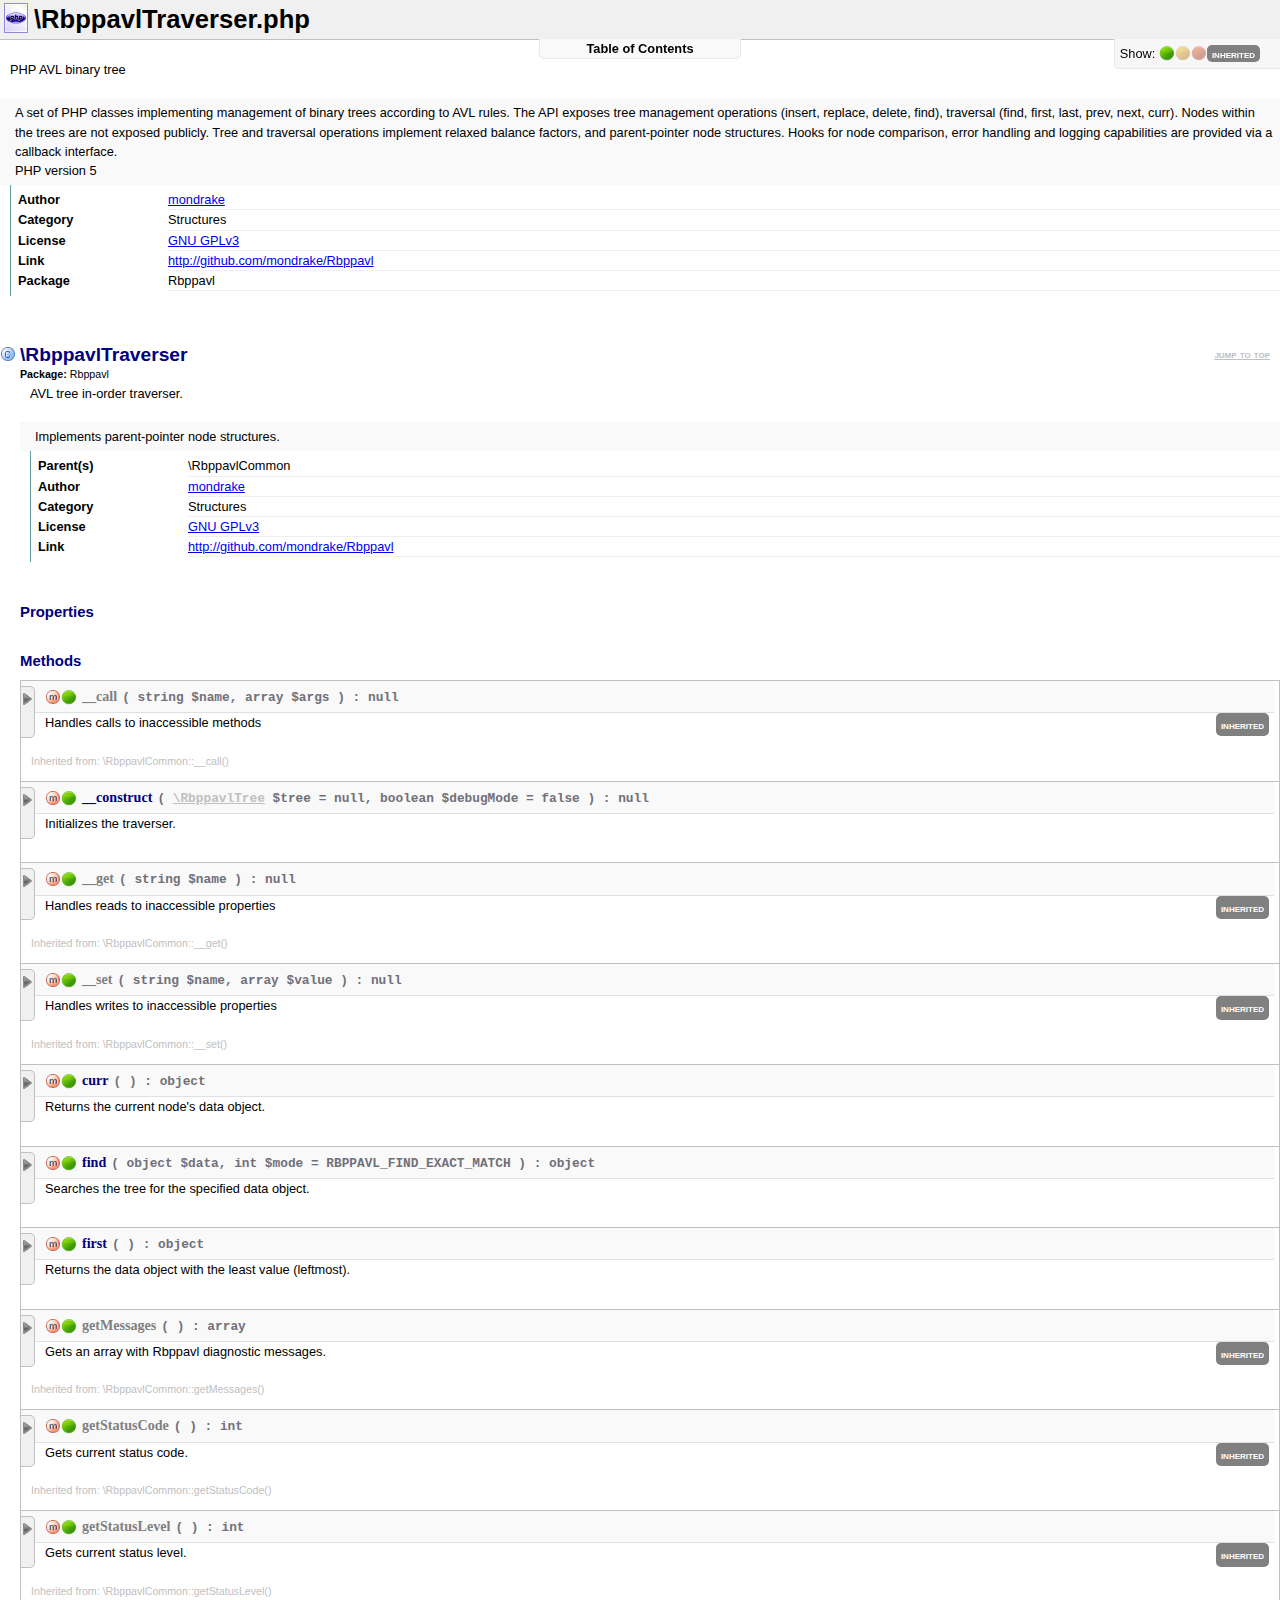
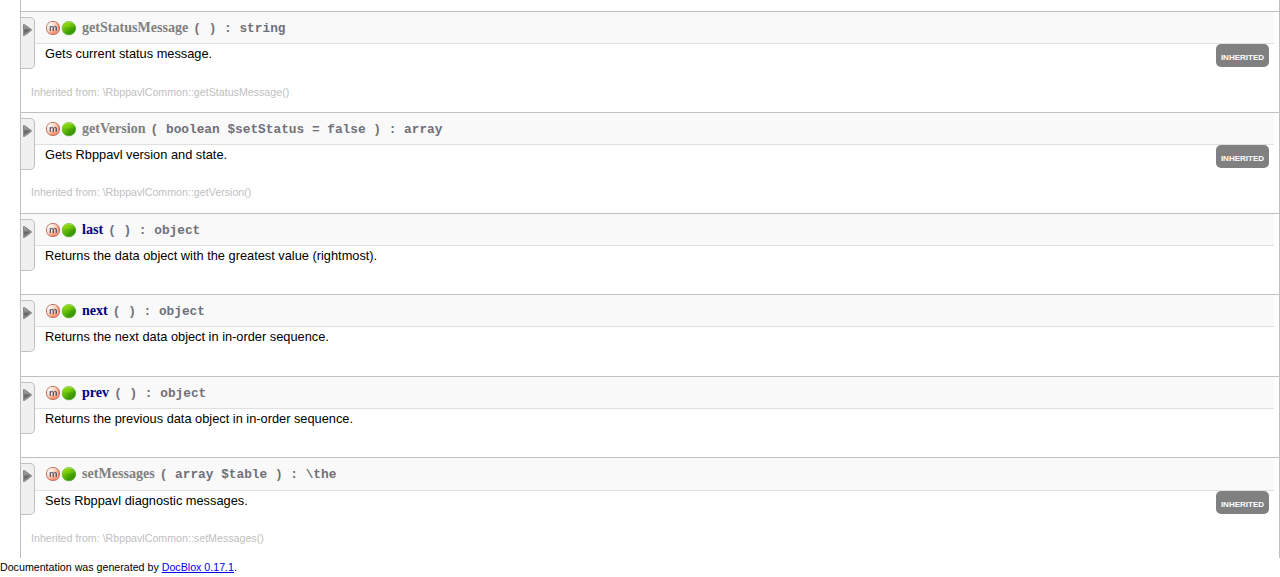
<file: Rbppavl_doc/db_RbppavlTraverser.html>
<html xmlns="http://www.w3.org/1999/xhtml"><head><title>Rbppavl</title><meta http-equiv="Content-Type" content="text/html; charset=utf-8"></meta><link rel="stylesheet" href="css/jquery-ui.css" type="text/css"></link><link rel="stylesheet" href="css/docblox/jquery-ui-1.8.16.custom.css" type="text/css"></link><link rel="stylesheet" href="css/jquery.treeview.css" type="text/css"></link><link rel="stylesheet" href="css/theme.css" type="text/css"></link><script type="text/javascript" src="js/jquery-1.4.2.min.js"></script><script type="text/javascript" src="js/jquery-ui-1.8.2.custom.min.js"></script><script type="text/javascript" src="js/jquery.tools.min.js"></script><script type="text/javascript" src="js/jquery.cookie.js"></script><script type="text/javascript" src="js/jquery.treeview.js"></script><script type="text/javascript">
            $(document).ready(function() {
                $(".filetree").treeview({
                    collapsed: true,
                    persist: "cookie"
                });

                $("#accordion").accordion({
                    collapsible: true,
                    autoHeight:  false,
                    fillSpace:   true
                });

                $(".tabs").tabs();
            });
        </script></head><body><div xmlns="" id="content">
<script xmlns:dbx="http://docblox-project.org/xsl/functions">

      function filterElements()
      {
        inherited = !$('#show-inherited').hasClass('deselected');
        public    = !$('#show-public').hasClass('deselected');
        protected = !$('#show-protected').hasClass('deselected');
        private   = !$('#show-private').hasClass('deselected');

        $('div.public').each(function(index, val) {
            $(val).toggle(public && !($(val).hasClass('inherited_from') && !inherited));
        });
        $('div.protected').each(function(index, val) {
            $(val).toggle(protected && !($(val).hasClass('inherited_from') && !inherited));
        });
        $('div.private').each(function(index, val) {
            $(val).toggle(private && !($(val).hasClass('inherited_from') && !inherited));
        });
      }

      $(document).ready(function() {
        $('a.gripper').click(function() {
            $(this).nextAll('div.code-tabs').slideToggle();
            $(this).children('img').toggle();
            return false;
        });

        $('div.method code span.highlight,div.function code span.highlight,div.constant code span.highlight,div.property code span.highlight').css('cursor', 'pointer');

        $('div.method code span.highlight,div.function code span.highlight,div.constant code span.highlight,div.property code span.highlight').click(function() {
            $(this).parent().nextAll('div.code-tabs').slideToggle();
            $(this).parent().prevAll('a.gripper').children('img').toggle();
            return false;
        });

        $('div.code-tabs').hide();
        $('a.gripper').show();
        $('div.code-tabs:empty').prevAll('a.gripper').html('');

        $('#show-public, #show-protected, #show-private, #show-inherited')
            .css('cursor', 'pointer')
            .click(function(){
                $(this).toggleClass('deselected');
                if ($(this).hasClass('deselected')) {
                  $(this).fadeTo('fast', '0.4');
                } else {
                  $(this).fadeTo('fast', '1.0');
                }
                filterElements();
                return false;
            });
        $('#show-protected, #show-private').click();

        // add the sliding behaviour to the file navigation and show it
        // it is initially hidden for non-JS users.
        $("#file-nav-box").show().hover(function() {
            $("#file-nav-container").slideDown(400);
        }, function() {
            $("#file-nav-container").slideUp(400);
        });
      });

      
    </script><h1 xmlns:dbx="http://docblox-project.org/xsl/functions" class="file">\RbppavlTraverser.php</h1>
<div xmlns:dbx="http://docblox-project.org/xsl/functions" id="file-nav-box">
<div id="file-nav-options">
              Show:
              <img src="images/icons/visibility_public.png" id="show-public"><img src="images/icons/visibility_protected.png" id="show-protected"><img src="images/icons/visibility_private.png" id="show-private"><span class="attribute" id="show-inherited">inherited</span>
</div>
<div id="file-nav-container">
<ul id="file-nav"><li>
<a href="#classes"><img src="images/icons/class.png" height="14">
                          Classes
                      </a><ul><li><a href="#%5CRbppavlTraverser">\RbppavlTraverser</a></li></ul>
</li></ul>
<div style="clear: left;"></div>
</div>
<div id="file-nav-tab">
              Table of Contents
          </div>
</div>
<a xmlns:dbx="http://docblox-project.org/xsl/functions" name="top" class="anchor"></a><div id="file-description">
<p xmlns:dbx="http://docblox-project.org/xsl/functions" class="short-description">PHP AVL binary tree</p>
<div xmlns:dbx="http://docblox-project.org/xsl/functions" class="long-description"><p>A set of PHP classes implementing management of binary trees according to
AVL rules.
The API exposes tree management operations (insert, replace, delete, find),
traversal (find, first, last, prev, next, curr). Nodes within the trees are
not exposed publicly.
Tree and traversal operations implement relaxed balance factors, and
parent-pointer node structures.
Hooks for node comparison, error handling and logging capabilities are provided
via a callback interface.</p>

<p>PHP version 5</p></div>
</div>
<dl class="file-info">
<dt xmlns:dbx="http://docblox-project.org/xsl/functions">Author</dt>
<dd xmlns:dbx="http://docblox-project.org/xsl/functions">
<a href="mailto:mondrake@mondrake.org">mondrake</a>
         
    </dd>
<dt xmlns:dbx="http://docblox-project.org/xsl/functions">Category</dt>
<dd xmlns:dbx="http://docblox-project.org/xsl/functions">Structures
         
    </dd>
<dt xmlns:dbx="http://docblox-project.org/xsl/functions">License</dt>
<dd xmlns:dbx="http://docblox-project.org/xsl/functions">
<a href="http://www.gnu.org/licenses/gpl.html">GNU GPLv3</a>
         
    </dd>
<dt xmlns:dbx="http://docblox-project.org/xsl/functions">Link</dt>
<dd xmlns:dbx="http://docblox-project.org/xsl/functions">
<a href="http://github.com/mondrake/Rbppavl">http://github.com/mondrake/Rbppavl</a>
         
    </dd>
<dt xmlns:dbx="http://docblox-project.org/xsl/functions">Package</dt>
<dd xmlns:dbx="http://docblox-project.org/xsl/functions">Rbppavl
         
    </dd>
</dl>
<a name="classes" class="anchor"></a><a xmlns:dbx="http://docblox-project.org/xsl/functions" id="\RbppavlTraverser" class="anchor"></a><h2 xmlns:dbx="http://docblox-project.org/xsl/functions" class="class">\RbppavlTraverser<div class="to-top"><a href="#top">jump to top</a></div>
</h2>
<div xmlns:dbx="http://docblox-project.org/xsl/functions" class="class">
<small class="package"><b>Package: </b>Rbppavl</small><p class="short-description">AVL tree in-order traverser.</p>
<div class="long-description"><p>Implements parent-pointer node structures.</p></div>
<dl class="class-info">
<dt>Parent(s)</dt>
<dd>\RbppavlCommon</dd>
<dt>Author</dt>
<dd>
<a href="mailto:mondrake@mondrake.org">mondrake</a>
         
    </dd>
<dt>Category</dt>
<dd>Structures
         
    </dd>
<dt>License</dt>
<dd>
<a href="http://www.gnu.org/licenses/gpl.html">GNU GPLv3</a>
         
    </dd>
<dt>Link</dt>
<dd>
<a href="http://github.com/mondrake/Rbppavl">http://github.com/mondrake/Rbppavl</a>
         
    </dd>
</dl>
<h3>Properties</h3>
<div>
<a id="\RbppavlTraverser::$_node" class="anchor"></a><div class="property private">
<a href="#" class="gripper"><img src="images/icons/arrow_right.png"><img src="images/icons/arrow_down.png" style="display: none;"></a><code><img src="images/icons/property.png" alt="Property"><img src="images/icons/visibility_private.png" style="margin-right: 5px" alt="private">
                 <span class="highlight">$_node</span>= ''
                </code><div class="description"><p class="short-description">Cursor to current node in tree</p></div>
<div class="code-tabs">
<div class="long-description"></div>
<strong>Details</strong><dl class="property-info">
<dt>Type</dt>
<dd>n/a</dd>
<dt>Type</dt>
<dd>RbppavlNode
         
    </dd>
</dl>
</div>
<div class="clear"></div>
</div>
<a id="\RbppavlTraverser::$_tree" class="anchor"></a><div class="property private">
<a href="#" class="gripper"><img src="images/icons/arrow_right.png"><img src="images/icons/arrow_down.png" style="display: none;"></a><code><img src="images/icons/property.png" alt="Property"><img src="images/icons/visibility_private.png" style="margin-right: 5px" alt="private">
                 <span class="highlight">$_tree</span>= ''
                </code><div class="description"><p class="short-description">Tree being traversed</p></div>
<div class="code-tabs">
<div class="long-description"></div>
<strong>Details</strong><dl class="property-info">
<dt>Type</dt>
<dd>n/a</dd>
<dt>Type</dt>
<dd>RbppavlTree
         
    </dd>
</dl>
</div>
<div class="clear"></div>
</div>
<a id="\RbppavlTraverser::$cbc" class="anchor"></a><div class="property protected inherited_from ">
<a href="#" class="gripper"><img src="images/icons/arrow_right.png"><img src="images/icons/arrow_down.png" style="display: none;"></a><code><img src="images/icons/property.png" alt="Property"><img src="images/icons/visibility_protected.png" style="margin-right: 5px" alt="protected">
                 <span class="highlight">$cbc</span>= 'null'
                </code><div class="description">
<span class="attribute">inherited</span><p class="short-description">Callback interface instance</p>
<small>Inherited from:
                        </small>
</div>
<div class="code-tabs">
<div class="long-description"></div>
<strong>Default value</strong><code>null</code><strong>Details</strong><dl class="property-info">
<dt>Type</dt>
<dd>n/a</dd>
<dt>Inherited_from</dt>
<dd>\RbppavlCommon::$$cbc
         
    </dd>
<dt>Type</dt>
<dd>RbppavlCbInterface
         
    </dd>
</dl>
</div>
<div class="clear"></div>
</div>
<a id="\RbppavlTraverser::$debugMode" class="anchor"></a><div class="property protected inherited_from ">
<a href="#" class="gripper"><img src="images/icons/arrow_right.png"><img src="images/icons/arrow_down.png" style="display: none;"></a><code><img src="images/icons/property.png" alt="Property"><img src="images/icons/visibility_protected.png" style="margin-right: 5px" alt="protected">
                 <span class="highlight">$debugMode</span>= 'false'
                </code><div class="description">
<span class="attribute">inherited</span><p class="short-description">Debug mode - if true, tree management operation are verbosely diagnosed</p>
<small>Inherited from:
                        </small>
</div>
<div class="code-tabs">
<div class="long-description"></div>
<strong>Default value</strong><code>false</code><strong>Details</strong><dl class="property-info">
<dt>Type</dt>
<dd>n/a</dd>
<dt>Inherited_from</dt>
<dd>\RbppavlCommon::$$debugMode
         
    </dd>
<dt>Type</dt>
<dd>boolean
         
    </dd>
</dl>
</div>
<div class="clear"></div>
</div>
<a id="\RbppavlTraverser::$memoryLimit" class="anchor"></a><div class="property protected inherited_from ">
<a href="#" class="gripper"><img src="images/icons/arrow_right.png"><img src="images/icons/arrow_down.png" style="display: none;"></a><code><img src="images/icons/property.png" alt="Property"><img src="images/icons/visibility_protected.png" style="margin-right: 5px" alt="protected">
                 <span class="highlight">$memoryLimit</span>= '0'
                </code><div class="description">
<span class="attribute">inherited</span><p class="short-description">If different from 0, insertions of new nodes are preliminary checked
vs remaining memory available</p>
<small>Inherited from:
                        </small>
</div>
<div class="code-tabs">
<div class="long-description"></div>
<strong>Default value</strong><code>0</code><strong>Details</strong><dl class="property-info">
<dt>Type</dt>
<dd>n/a</dd>
<dt>Inherited_from</dt>
<dd>\RbppavlCommon::$$memoryLimit
         
    </dd>
<dt>Type</dt>
<dd>integer
         
    </dd>
</dl>
</div>
<div class="clear"></div>
</div>
<a id="\RbppavlTraverser::$memoryThreshold" class="anchor"></a><div class="property protected inherited_from ">
<a href="#" class="gripper"><img src="images/icons/arrow_right.png"><img src="images/icons/arrow_down.png" style="display: none;"></a><code><img src="images/icons/property.png" alt="Property"><img src="images/icons/visibility_protected.png" style="margin-right: 5px" alt="protected">
                 <span class="highlight">$memoryThreshold</span>= '0'
                </code><div class="description">
<span class="attribute">inherited</span><p class="short-description">In combination with $memoryLimit, defines the minimum memory to be kept
free during tree insertion operations</p>
<small>Inherited from:
                        </small>
</div>
<div class="code-tabs">
<div class="long-description"></div>
<strong>Default value</strong><code>0</code><strong>Details</strong><dl class="property-info">
<dt>Type</dt>
<dd>n/a</dd>
<dt>Inherited_from</dt>
<dd>\RbppavlCommon::$$memoryThreshold
         
    </dd>
<dt>Type</dt>
<dd>integer
         
    </dd>
</dl>
</div>
<div class="clear"></div>
</div>
<a id="\RbppavlTraverser::$status" class="anchor"></a><div class="property protected inherited_from ">
<a href="#" class="gripper"><img src="images/icons/arrow_right.png"><img src="images/icons/arrow_down.png" style="display: none;"></a><code><img src="images/icons/property.png" alt="Property"><img src="images/icons/visibility_protected.png" style="margin-right: 5px" alt="protected">
                 <span class="highlight">$status</span>= 'array('level'         =&gt; RBPPAVL_NOTICE'
                </code><div class="description">
<span class="attribute">inherited</span><p class="short-description">Internal status of tree management classes (RbppavlTree, RbppavlTraverser)</p>
<small>Inherited from:
                        </small>
</div>
<div class="code-tabs">
<div class="long-description"><p>Array keys:
- 'level'         status level complying to RFC 3164
- 'code'          status code as per _message()
- 'messageParams' array of parameters to qualify the message text</p></div>
<strong>Default value</strong><code>array('level'         =&gt; RBPPAVL_NOTICE</code><strong>Details</strong><dl class="property-info">
<dt>Type</dt>
<dd>n/a</dd>
<dt>Inherited_from</dt>
<dd>\RbppavlCommon::$$status
         
    </dd>
<dt>Type</dt>
<dd>array
         
    </dd>
</dl>
</div>
<div class="clear"></div>
</div>
</div>
<h3>Methods</h3>
<div>
<a id="\RbppavlTraverser::__call()" class="anchor"></a><div class="method public inherited_from ">
<a href="#" class="gripper"><img src="images/icons/arrow_right.png"><img src="images/icons/arrow_down.png" style="display: none;"></a><code><img src="images/icons/method.png" alt="method"><img src="images/icons/visibility_public.png" style="margin-right: 5px" alt="public"><span class="highlight">__call</span><span class="nb-faded-text">(
          string $name, array $args
          )
        </span>
        :
          null</code><div class="description">
<span class="attribute">inherited</span><p class="short_description">Handles calls to inaccessible methods</p>
<small>Inherited from:
                    \RbppavlCommon::__call()</small>
</div>
<div class="code-tabs">
<div class="long-description"></div>
<strong>Parameters</strong><table class="argument-info">
<thead><tr>
<th>Name</th>
<th>Type</th>
<th>Description</th>
</tr></thead>
<tr>
<th>$name</th>
<td>string</td>
<td><em><p>the method invoked</p></em></td>
</tr>
<tr>
<th>$args</th>
<td>array</td>
<td><em><p>the array representing the arguments passed to the method</p></em></td>
</tr>
</table>
<strong>Returns</strong><table class="argument-info">
<thead><tr>
<th>Type</th>
<th>Description</th>
</tr></thead>
<tr>
<td>null</td>
<td></td>
</tr>
</table>
<strong>Details</strong><dl class="function-info">
<dt>Internal</dt>
<dd>
         
    </dd>
</dl>
</div>
<div class="clear"></div>
</div>
<a id="\RbppavlTraverser::__construct()" class="anchor"></a><div class="method public">
<a href="#" class="gripper"><img src="images/icons/arrow_right.png"><img src="images/icons/arrow_down.png" style="display: none;"></a><code><img src="images/icons/method.png" alt="method"><img src="images/icons/visibility_public.png" style="margin-right: 5px" alt="public"><span class="highlight">__construct</span><span class="nb-faded-text">(
          <a href="db_RbppavlTree.html#%5CRbppavlTree">\RbppavlTree</a> $tree
              =
              null, boolean $debugMode
              =
              false
          )
        </span>
        :
          null</code><div class="description"><p class="short_description">Initializes the traverser.</p></div>
<div class="code-tabs">
<div class="long-description"></div>
<strong>Parameters</strong><table class="argument-info">
<thead><tr>
<th>Name</th>
<th>Type</th>
<th>Description</th>
</tr></thead>
<tr>
<th>$tree</th>
<td><a href="db_RbppavlTree.html#%5CRbppavlTree">\RbppavlTree</a></td>
<td><em><p>the tree to be traversed</p></em></td>
</tr>
<tr>
<th>$debugMode</th>
<td>boolean</td>
<td><em><p>if true produces verbose debugging on tree operations</p></em></td>
</tr>
</table>
<strong>Returns</strong><table class="argument-info">
<thead><tr>
<th>Type</th>
<th>Description</th>
</tr></thead>
<tr>
<td>null</td>
<td></td>
</tr>
</table>
<strong>Details</strong><dl class="function-info">
<dt>Api</dt>
<dd>
         
    </dd>
</dl>
</div>
<div class="clear"></div>
</div>
<a id="\RbppavlTraverser::__get()" class="anchor"></a><div class="method public inherited_from ">
<a href="#" class="gripper"><img src="images/icons/arrow_right.png"><img src="images/icons/arrow_down.png" style="display: none;"></a><code><img src="images/icons/method.png" alt="method"><img src="images/icons/visibility_public.png" style="margin-right: 5px" alt="public"><span class="highlight">__get</span><span class="nb-faded-text">(
          string $name
          )
        </span>
        :
          null</code><div class="description">
<span class="attribute">inherited</span><p class="short_description">Handles reads to inaccessible properties</p>
<small>Inherited from:
                    \RbppavlCommon::__get()</small>
</div>
<div class="code-tabs">
<div class="long-description"></div>
<strong>Parameters</strong><table class="argument-info">
<thead><tr>
<th>Name</th>
<th>Type</th>
<th>Description</th>
</tr></thead>
<tr>
<th>$name</th>
<td>string</td>
<td><em><p>the property invoked</p></em></td>
</tr>
</table>
<strong>Returns</strong><table class="argument-info">
<thead><tr>
<th>Type</th>
<th>Description</th>
</tr></thead>
<tr>
<td>null</td>
<td></td>
</tr>
</table>
<strong>Details</strong><dl class="function-info">
<dt>Internal</dt>
<dd>
         
    </dd>
</dl>
</div>
<div class="clear"></div>
</div>
<a id="\RbppavlTraverser::__set()" class="anchor"></a><div class="method public inherited_from ">
<a href="#" class="gripper"><img src="images/icons/arrow_right.png"><img src="images/icons/arrow_down.png" style="display: none;"></a><code><img src="images/icons/method.png" alt="method"><img src="images/icons/visibility_public.png" style="margin-right: 5px" alt="public"><span class="highlight">__set</span><span class="nb-faded-text">(
          string $name, array $value
          )
        </span>
        :
          null</code><div class="description">
<span class="attribute">inherited</span><p class="short_description">Handles writes to inaccessible properties</p>
<small>Inherited from:
                    \RbppavlCommon::__set()</small>
</div>
<div class="code-tabs">
<div class="long-description"></div>
<strong>Parameters</strong><table class="argument-info">
<thead><tr>
<th>Name</th>
<th>Type</th>
<th>Description</th>
</tr></thead>
<tr>
<th>$name</th>
<td>string</td>
<td><em><p>the property invoked</p></em></td>
</tr>
<tr>
<th>$value</th>
<td>array</td>
<td><em><p>the value attempted to be written</p></em></td>
</tr>
</table>
<strong>Returns</strong><table class="argument-info">
<thead><tr>
<th>Type</th>
<th>Description</th>
</tr></thead>
<tr>
<td>null</td>
<td></td>
</tr>
</table>
<strong>Details</strong><dl class="function-info">
<dt>Internal</dt>
<dd>
         
    </dd>
</dl>
</div>
<div class="clear"></div>
</div>
<a id="\RbppavlTraverser::_message()" class="anchor"></a><div class="method private inherited_from ">
<a href="#" class="gripper"><img src="images/icons/arrow_right.png"><img src="images/icons/arrow_down.png" style="display: none;"></a><code><img src="images/icons/method.png" alt="method"><img src="images/icons/visibility_private.png" style="margin-right: 5px" alt="private"><span class="highlight">_message</span><span class="nb-faded-text">(
          mixed $id
              =
              null
          )
        </span>
        :
          mixed</code><div class="description">
<span class="attribute">inherited</span><p class="short_description">Manages Rbppavl diagnostic messages.</p>
<small>Inherited from:
                    \RbppavlCommon::_message()</small>
</div>
<div class="code-tabs">
<div class="long-description"></div>
<strong>Parameters</strong><table class="argument-info">
<thead><tr>
<th>Name</th>
<th>Type</th>
<th>Description</th>
</tr></thead>
<tr>
<th>$id</th>
<td>mixed</td>
<td><em><p>1) diagnostic message code (int|string), or 2) null to get current diagnostic message map, or 3) array to merge a new diagnostic message map</p>
</em></td>
</tr>
</table>
<strong>Returns</strong><table class="argument-info">
<thead><tr>
<th>Type</th>
<th>Description</th>
</tr></thead>
<tr>
<td>mixed</td>
<td>1) an array with diagnostic message severity and unqualified text, or null if not found 2) the entire map 3) the resulting merged array</td>
</tr>
</table>
</div>
<div class="clear"></div>
</div>
<a id="\RbppavlTraverser::checkData()" class="anchor"></a><div class="method protected inherited_from ">
<a href="#" class="gripper"><img src="images/icons/arrow_right.png"><img src="images/icons/arrow_down.png" style="display: none;"></a><code><img src="images/icons/method.png" alt="method"><img src="images/icons/visibility_protected.png" style="margin-right: 5px" alt="protected"><span class="highlight">checkData</span><span class="nb-faded-text">(
          object $data, string $method
          )
        </span>
        :
          boolean</code><div class="description">
<span class="attribute">inherited</span><p class="short_description">Checks if the data object passed to a method is valid.</p>
<small>Inherited from:
                    \RbppavlCommon::checkData()</small>
</div>
<div class="code-tabs">
<div class="long-description"></div>
<strong>Parameters</strong><table class="argument-info">
<thead><tr>
<th>Name</th>
<th>Type</th>
<th>Description</th>
</tr></thead>
<tr>
<th>$data</th>
<td>object</td>
<td><em><p>the data object</p></em></td>
</tr>
<tr>
<th>$method</th>
<td>string</td>
<td><em><p>the class method calling the function</p></em></td>
</tr>
</table>
<strong>Returns</strong><table class="argument-info">
<thead><tr>
<th>Type</th>
<th>Description</th>
</tr></thead>
<tr>
<td>boolean</td>
<td>true if $data is a valid object, false elsewhere</td>
</tr>
</table>
</div>
<div class="clear"></div>
</div>
<a id="\RbppavlTraverser::curr()" class="anchor"></a><div class="method public">
<a href="#" class="gripper"><img src="images/icons/arrow_right.png"><img src="images/icons/arrow_down.png" style="display: none;"></a><code><img src="images/icons/method.png" alt="method"><img src="images/icons/visibility_public.png" style="margin-right: 5px" alt="public"><span class="highlight">curr</span><span class="nb-faded-text">(
          
          )
        </span>
        :
          object</code><div class="description"><p class="short_description">Returns the current node's data object.</p></div>
<div class="code-tabs">
<div class="long-description"></div>
<strong>Returns</strong><table class="argument-info">
<thead><tr>
<th>Type</th>
<th>Description</th>
</tr></thead>
<tr>
<td>object</td>
<td>data object of current node or null if cursor not initialized yet</td>
</tr>
</table>
<strong>Details</strong><dl class="function-info">
<dt>Api</dt>
<dd>
         
    </dd>
</dl>
</div>
<div class="clear"></div>
</div>
<a id="\RbppavlTraverser::find()" class="anchor"></a><div class="method public">
<a href="#" class="gripper"><img src="images/icons/arrow_right.png"><img src="images/icons/arrow_down.png" style="display: none;"></a><code><img src="images/icons/method.png" alt="method"><img src="images/icons/visibility_public.png" style="margin-right: 5px" alt="public"><span class="highlight">find</span><span class="nb-faded-text">(
          object $data, int $mode
              =
              RBPPAVL_FIND_EXACT_MATCH
          )
        </span>
        :
          object</code><div class="description"><p class="short_description">Searches the tree for the specified data object.</p></div>
<div class="code-tabs">
<div class="long-description"><p>If found, cursor is set to identified node, and a pointer to the data
object is returned.
If there is no matching data object, cursor is set to null and
and returns null.</p></div>
<strong>Parameters</strong><table class="argument-info">
<thead><tr>
<th>Name</th>
<th>Type</th>
<th>Description</th>
</tr></thead>
<tr>
<th>$data</th>
<td>object</td>
<td><em><p>data object to be searched</p></em></td>
</tr>
<tr>
<th>$mode</th>
<td>int</td>
<td><em><p>match mode - by default exact match {RBPPAVL_FIND_EXACT_MATCH|RBPPAVL_FIND_PREV_MATCH|RBPPAVL_FIND_NEXT_MATCH}</p>
</em></td>
</tr>
</table>
<strong>Returns</strong><table class="argument-info">
<thead><tr>
<th>Type</th>
<th>Description</th>
</tr></thead>
<tr>
<td>object</td>
<td>pointer to data object found, or null if not found</td>
</tr>
</table>
<strong>Details</strong><dl class="function-info">
<dt>Api</dt>
<dd>
         
    </dd>
</dl>
</div>
<div class="clear"></div>
</div>
<a id="\RbppavlTraverser::first()" class="anchor"></a><div class="method public">
<a href="#" class="gripper"><img src="images/icons/arrow_right.png"><img src="images/icons/arrow_down.png" style="display: none;"></a><code><img src="images/icons/method.png" alt="method"><img src="images/icons/visibility_public.png" style="margin-right: 5px" alt="public"><span class="highlight">first</span><span class="nb-faded-text">(
          
          )
        </span>
        :
          object</code><div class="description"><p class="short_description">Returns the data object with the least value (leftmost).</p></div>
<div class="code-tabs">
<div class="long-description"><p>Cursor is set to identified node.</p></div>
<strong>Returns</strong><table class="argument-info">
<thead><tr>
<th>Type</th>
<th>Description</th>
</tr></thead>
<tr>
<td>object</td>
<td>the leftmost data object in the tree or null if tree is empty.</td>
</tr>
</table>
<strong>Details</strong><dl class="function-info">
<dt>Api</dt>
<dd>
         
    </dd>
</dl>
</div>
<div class="clear"></div>
</div>
<a id="\RbppavlTraverser::getMessages()" class="anchor"></a><div class="method public inherited_from ">
<a href="#" class="gripper"><img src="images/icons/arrow_right.png"><img src="images/icons/arrow_down.png" style="display: none;"></a><code><img src="images/icons/method.png" alt="method"><img src="images/icons/visibility_public.png" style="margin-right: 5px" alt="public"><span class="highlight">getMessages</span><span class="nb-faded-text">(
          
          )
        </span>
        :
          array</code><div class="description">
<span class="attribute">inherited</span><p class="short_description">Gets an array with Rbppavl diagnostic messages.</p>
<small>Inherited from:
                    \RbppavlCommon::getMessages()</small>
</div>
<div class="code-tabs">
<div class="long-description"><p>Each array item is itself an array, with first element being the severity
{RBPPAVL_DEBUG|RBPPAVL_INFO|RBPPAVL_NOTICE|RBPPAVL_WARNING|RBPPAVL_ERROR},
and the second the unqualified diagnostic text.
A % sign precedes in the text a parameter identifier; getStatusMessage()
will replace at run-time the parameters with actual data to qualify the
message.</p></div>
<strong>Returns</strong><table class="argument-info">
<thead><tr>
<th>Type</th>
<th>Description</th>
</tr></thead>
<tr>
<td>array</td>
<td>current Rbppavl diagnostic messages</td>
</tr>
</table>
<strong>Details</strong><dl class="function-info">
<dt>Api</dt>
<dd>
         
    </dd>
</dl>
</div>
<div class="clear"></div>
</div>
<a id="\RbppavlTraverser::getStatusCode()" class="anchor"></a><div class="method public inherited_from ">
<a href="#" class="gripper"><img src="images/icons/arrow_right.png"><img src="images/icons/arrow_down.png" style="display: none;"></a><code><img src="images/icons/method.png" alt="method"><img src="images/icons/visibility_public.png" style="margin-right: 5px" alt="public"><span class="highlight">getStatusCode</span><span class="nb-faded-text">(
          
          )
        </span>
        :
          int</code><div class="description">
<span class="attribute">inherited</span><p class="short_description">Gets current status code.</p>
<small>Inherited from:
                    \RbppavlCommon::getStatusCode()</small>
</div>
<div class="code-tabs">
<div class="long-description"></div>
<strong>Returns</strong><table class="argument-info">
<thead><tr>
<th>Type</th>
<th>Description</th>
</tr></thead>
<tr>
<td>int</td>
<td>Current status code</td>
</tr>
</table>
<strong>Details</strong><dl class="function-info">
<dt>Api</dt>
<dd>
         
    </dd>
</dl>
</div>
<div class="clear"></div>
</div>
<a id="\RbppavlTraverser::getStatusLevel()" class="anchor"></a><div class="method public inherited_from ">
<a href="#" class="gripper"><img src="images/icons/arrow_right.png"><img src="images/icons/arrow_down.png" style="display: none;"></a><code><img src="images/icons/method.png" alt="method"><img src="images/icons/visibility_public.png" style="margin-right: 5px" alt="public"><span class="highlight">getStatusLevel</span><span class="nb-faded-text">(
          
          )
        </span>
        :
          int</code><div class="description">
<span class="attribute">inherited</span><p class="short_description">Gets current status level.</p>
<small>Inherited from:
                    \RbppavlCommon::getStatusLevel()</small>
</div>
<div class="code-tabs">
<div class="long-description"></div>
<strong>Returns</strong><table class="argument-info">
<thead><tr>
<th>Type</th>
<th>Description</th>
</tr></thead>
<tr>
<td>int</td>
<td>Current status level {RBPPAVL_DEBUG|RBPPAVL_INFO|RBPPAVL_NOTICE|RBPPAVL_WARNING|RBPPAVL_ERROR}</td>
</tr>
</table>
<strong>Details</strong><dl class="function-info">
<dt>Api</dt>
<dd>
         
    </dd>
</dl>
</div>
<div class="clear"></div>
</div>
<a id="\RbppavlTraverser::getStatusMessage()" class="anchor"></a><div class="method public inherited_from ">
<a href="#" class="gripper"><img src="images/icons/arrow_right.png"><img src="images/icons/arrow_down.png" style="display: none;"></a><code><img src="images/icons/method.png" alt="method"><img src="images/icons/visibility_public.png" style="margin-right: 5px" alt="public"><span class="highlight">getStatusMessage</span><span class="nb-faded-text">(
          
          )
        </span>
        :
          string</code><div class="description">
<span class="attribute">inherited</span><p class="short_description">Gets current status message.</p>
<small>Inherited from:
                    \RbppavlCommon::getStatusMessage()</small>
</div>
<div class="code-tabs">
<div class="long-description"></div>
<strong>Returns</strong><table class="argument-info">
<thead><tr>
<th>Type</th>
<th>Description</th>
</tr></thead>
<tr>
<td>string</td>
<td>Current status message</td>
</tr>
</table>
<strong>Details</strong><dl class="function-info">
<dt>Api</dt>
<dd>
         
    </dd>
</dl>
</div>
<div class="clear"></div>
</div>
<a id="\RbppavlTraverser::getVersion()" class="anchor"></a><div class="method public inherited_from ">
<a href="#" class="gripper"><img src="images/icons/arrow_right.png"><img src="images/icons/arrow_down.png" style="display: none;"></a><code><img src="images/icons/method.png" alt="method"><img src="images/icons/visibility_public.png" style="margin-right: 5px" alt="public"><span class="highlight">getVersion</span><span class="nb-faded-text">(
          boolean $setStatus
              =
              false
          )
        </span>
        :
          array</code><div class="description">
<span class="attribute">inherited</span><p class="short_description">Gets Rbppavl version and state.</p>
<small>Inherited from:
                    \RbppavlCommon::getVersion()</small>
</div>
<div class="code-tabs">
<div class="long-description"></div>
<strong>Parameters</strong><table class="argument-info">
<thead><tr>
<th>Name</th>
<th>Type</th>
<th>Description</th>
</tr></thead>
<tr>
<th>$setStatus</th>
<td>boolean</td>
<td><em><p>if true, internal status is updated and a diagnostic message broadcast</p></em></td>
</tr>
</table>
<strong>Returns</strong><table class="argument-info">
<thead><tr>
<th>Type</th>
<th>Description</th>
</tr></thead>
<tr>
<td>array</td>
<td>an array with [0] = Rbppavl version number and [1] = Rbppavl version state</td>
</tr>
</table>
<strong>Details</strong><dl class="function-info">
<dt>Api</dt>
<dd>
         
    </dd>
</dl>
</div>
<div class="clear"></div>
</div>
<a id="\RbppavlTraverser::last()" class="anchor"></a><div class="method public">
<a href="#" class="gripper"><img src="images/icons/arrow_right.png"><img src="images/icons/arrow_down.png" style="display: none;"></a><code><img src="images/icons/method.png" alt="method"><img src="images/icons/visibility_public.png" style="margin-right: 5px" alt="public"><span class="highlight">last</span><span class="nb-faded-text">(
          
          )
        </span>
        :
          object</code><div class="description"><p class="short_description">Returns the data object with the greatest value (rightmost).</p></div>
<div class="code-tabs">
<div class="long-description"><p>Cursor is set to identified node.</p></div>
<strong>Returns</strong><table class="argument-info">
<thead><tr>
<th>Type</th>
<th>Description</th>
</tr></thead>
<tr>
<td>object</td>
<td>the rightmost data object in the tree or null if tree is empty.</td>
</tr>
</table>
<strong>Details</strong><dl class="function-info">
<dt>Api</dt>
<dd>
         
    </dd>
</dl>
</div>
<div class="clear"></div>
</div>
<a id="\RbppavlTraverser::next()" class="anchor"></a><div class="method public">
<a href="#" class="gripper"><img src="images/icons/arrow_right.png"><img src="images/icons/arrow_down.png" style="display: none;"></a><code><img src="images/icons/method.png" alt="method"><img src="images/icons/visibility_public.png" style="margin-right: 5px" alt="public"><span class="highlight">next</span><span class="nb-faded-text">(
          
          )
        </span>
        :
          object</code><div class="description"><p class="short_description">Returns the next data object in in-order sequence.</p></div>
<div class="code-tabs">
<div class="long-description"><p>Updates the cursor. If there are no more data objects returns null.
If cursor is not set yet, returns the first data object in in-order sequence.</p></div>
<strong>Returns</strong><table class="argument-info">
<thead><tr>
<th>Type</th>
<th>Description</th>
</tr></thead>
<tr>
<td>object</td>
<td>next data object in in-order sequence or null if cursor on rightmost node</td>
</tr>
</table>
<strong>Details</strong><dl class="function-info">
<dt>Api</dt>
<dd>
         
    </dd>
</dl>
</div>
<div class="clear"></div>
</div>
<a id="\RbppavlTraverser::nodeFind()" class="anchor"></a><div class="method protected inherited_from ">
<a href="#" class="gripper"><img src="images/icons/arrow_right.png"><img src="images/icons/arrow_down.png" style="display: none;"></a><code><img src="images/icons/method.png" alt="method"><img src="images/icons/visibility_protected.png" style="margin-right: 5px" alt="protected"><span class="highlight">nodeFind</span><span class="nb-faded-text">(
          <a href="db_RbppavlTree.html#%5CRbppavlTree">\RbppavlTree</a> $tree, object $data, object $y, object $q, int $dir, int $mode
          )
        </span>
        :
          object</code><div class="description">
<span class="attribute">inherited</span><p class="short_description">Finds a node in the tree.</p>
<small>Inherited from:
                    \RbppavlCommon::nodeFind()</small>
</div>
<div class="code-tabs">
<div class="long-description"></div>
<strong>Parameters</strong><table class="argument-info">
<thead><tr>
<th>Name</th>
<th>Type</th>
<th>Description</th>
</tr></thead>
<tr>
<th>$tree</th>
<td><a href="db_RbppavlTree.html#%5CRbppavlTree">\RbppavlTree</a></td>
<td><em><p>the tree to be searched</p></em></td>
</tr>
<tr>
<th>$data</th>
<td>object</td>
<td><em><p>the data object to be found</p></em></td>
</tr>
<tr>
<th>$y</th>
<td>object</td>
<td><em><p>&$y top node to start searching from</p>
</em></td>
</tr>
<tr>
<th>$q</th>
<td>object</td>
<td><em><p>&$q parent node of the found node</p>
</em></td>
</tr>
<tr>
<th>$dir</th>
<td>int</td>
<td><em><p>&$dir last direction descended</p>
</em></td>
</tr>
<tr>
<th>$mode</th>
<td>int</td>
<td><em><p>match mode {RBPPAVL_FIND_EXACT_MATCH|RBPPAVL_FIND_PREV_MATCH|RBPPAVL_FIND_NEXT_MATCH}</p>
</em></td>
</tr>
</table>
<strong>Returns</strong><table class="argument-info">
<thead><tr>
<th>Type</th>
<th>Description</th>
</tr></thead>
<tr>
<td>object</td>
<td>pointer to the found node or null if not found</td>
</tr>
</table>
</div>
<div class="clear"></div>
</div>
<a id="\RbppavlTraverser::nodeFirst()" class="anchor"></a><div class="method protected inherited_from ">
<a href="#" class="gripper"><img src="images/icons/arrow_right.png"><img src="images/icons/arrow_down.png" style="display: none;"></a><code><img src="images/icons/method.png" alt="method"><img src="images/icons/visibility_protected.png" style="margin-right: 5px" alt="protected"><span class="highlight">nodeFirst</span><span class="nb-faded-text">(
          <a href="db_RbppavlTree.html#%5CRbppavlTree">\RbppavlTree</a> $tree
          )
        </span>
        :
          object</code><div class="description">
<span class="attribute">inherited</span><p class="short_description">Returns the node with the least value (leftmost).</p>
<small>Inherited from:
                    \RbppavlCommon::nodeFirst()</small>
</div>
<div class="code-tabs">
<div class="long-description"></div>
<strong>Parameters</strong><table class="argument-info">
<thead><tr>
<th>Name</th>
<th>Type</th>
<th>Description</th>
</tr></thead>
<tr>
<th>$tree</th>
<td><a href="db_RbppavlTree.html#%5CRbppavlTree">\RbppavlTree</a></td>
<td><em><p>the tree to be searched</p></em></td>
</tr>
</table>
<strong>Returns</strong><table class="argument-info">
<thead><tr>
<th>Type</th>
<th>Description</th>
</tr></thead>
<tr>
<td>object</td>
<td>the leftmost node in the tree or null if tree is empty.</td>
</tr>
</table>
</div>
<div class="clear"></div>
</div>
<a id="\RbppavlTraverser::nodeLast()" class="anchor"></a><div class="method protected inherited_from ">
<a href="#" class="gripper"><img src="images/icons/arrow_right.png"><img src="images/icons/arrow_down.png" style="display: none;"></a><code><img src="images/icons/method.png" alt="method"><img src="images/icons/visibility_protected.png" style="margin-right: 5px" alt="protected"><span class="highlight">nodeLast</span><span class="nb-faded-text">(
          <a href="db_RbppavlTree.html#%5CRbppavlTree">\RbppavlTree</a> $tree
          )
        </span>
        :
          object</code><div class="description">
<span class="attribute">inherited</span><p class="short_description">Returns the node with the greatest value (rightmost).</p>
<small>Inherited from:
                    \RbppavlCommon::nodeLast()</small>
</div>
<div class="code-tabs">
<div class="long-description"></div>
<strong>Parameters</strong><table class="argument-info">
<thead><tr>
<th>Name</th>
<th>Type</th>
<th>Description</th>
</tr></thead>
<tr>
<th>$tree</th>
<td><a href="db_RbppavlTree.html#%5CRbppavlTree">\RbppavlTree</a></td>
<td><em><p>the tree to be searched</p></em></td>
</tr>
</table>
<strong>Returns</strong><table class="argument-info">
<thead><tr>
<th>Type</th>
<th>Description</th>
</tr></thead>
<tr>
<td>object</td>
<td>the rightmost node in the tree or null if tree is empty.</td>
</tr>
</table>
</div>
<div class="clear"></div>
</div>
<a id="\RbppavlTraverser::nodeNext()" class="anchor"></a><div class="method protected inherited_from ">
<a href="#" class="gripper"><img src="images/icons/arrow_right.png"><img src="images/icons/arrow_down.png" style="display: none;"></a><code><img src="images/icons/method.png" alt="method"><img src="images/icons/visibility_protected.png" style="margin-right: 5px" alt="protected"><span class="highlight">nodeNext</span><span class="nb-faded-text">(
          <a href="db_RbppavlTree.html#%5CRbppavlTree">\RbppavlTree</a> $tree, object $node
          )
        </span>
        :
          object</code><div class="description">
<span class="attribute">inherited</span><p class="short_description">Returns the next node in in-order sequence.</p>
<small>Inherited from:
                    \RbppavlCommon::nodeNext()</small>
</div>
<div class="code-tabs">
<div class="long-description"><p>If there are no more nodes returns null.</p></div>
<strong>Parameters</strong><table class="argument-info">
<thead><tr>
<th>Name</th>
<th>Type</th>
<th>Description</th>
</tr></thead>
<tr>
<th>$tree</th>
<td><a href="db_RbppavlTree.html#%5CRbppavlTree">\RbppavlTree</a></td>
<td><em><p>the tree to be searched</p></em></td>
</tr>
<tr>
<th>$node</th>
<td>object</td>
<td><em><p>node to start searching from</p></em></td>
</tr>
</table>
<strong>Returns</strong><table class="argument-info">
<thead><tr>
<th>Type</th>
<th>Description</th>
</tr></thead>
<tr>
<td>object</td>
<td>next node in in-order sequence or null if rightmost node input</td>
</tr>
</table>
</div>
<div class="clear"></div>
</div>
<a id="\RbppavlTraverser::nodePrev()" class="anchor"></a><div class="method protected inherited_from ">
<a href="#" class="gripper"><img src="images/icons/arrow_right.png"><img src="images/icons/arrow_down.png" style="display: none;"></a><code><img src="images/icons/method.png" alt="method"><img src="images/icons/visibility_protected.png" style="margin-right: 5px" alt="protected"><span class="highlight">nodePrev</span><span class="nb-faded-text">(
          <a href="db_RbppavlTree.html#%5CRbppavlTree">\RbppavlTree</a> $tree, object $node
          )
        </span>
        :
          object</code><div class="description">
<span class="attribute">inherited</span><p class="short_description">Returns the previous node in in-order sequence.</p>
<small>Inherited from:
                    \RbppavlCommon::nodePrev()</small>
</div>
<div class="code-tabs">
<div class="long-description"><p>If there are no more nodes returns null.</p></div>
<strong>Parameters</strong><table class="argument-info">
<thead><tr>
<th>Name</th>
<th>Type</th>
<th>Description</th>
</tr></thead>
<tr>
<th>$tree</th>
<td><a href="db_RbppavlTree.html#%5CRbppavlTree">\RbppavlTree</a></td>
<td><em><p>the tree to be searched</p></em></td>
</tr>
<tr>
<th>$node</th>
<td>object</td>
<td><em><p>node to start searching from</p></em></td>
</tr>
</table>
<strong>Returns</strong><table class="argument-info">
<thead><tr>
<th>Type</th>
<th>Description</th>
</tr></thead>
<tr>
<td>object</td>
<td>previous node in in-order sequence or null if leftmost node input</td>
</tr>
</table>
</div>
<div class="clear"></div>
</div>
<a id="\RbppavlTraverser::prev()" class="anchor"></a><div class="method public">
<a href="#" class="gripper"><img src="images/icons/arrow_right.png"><img src="images/icons/arrow_down.png" style="display: none;"></a><code><img src="images/icons/method.png" alt="method"><img src="images/icons/visibility_public.png" style="margin-right: 5px" alt="public"><span class="highlight">prev</span><span class="nb-faded-text">(
          
          )
        </span>
        :
          object</code><div class="description"><p class="short_description">Returns the previous data object in in-order sequence.</p></div>
<div class="code-tabs">
<div class="long-description"><p>Updates the cursor. If there are no more data objects returns null.
If cursor is not set yet, returns the last data object in in-order sequence.</p></div>
<strong>Returns</strong><table class="argument-info">
<thead><tr>
<th>Type</th>
<th>Description</th>
</tr></thead>
<tr>
<td>object</td>
<td>previous data object in in-order sequence or null if cursor on leftmost node</td>
</tr>
</table>
<strong>Details</strong><dl class="function-info">
<dt>Api</dt>
<dd>
         
    </dd>
</dl>
</div>
<div class="clear"></div>
</div>
<a id="\RbppavlTraverser::resetStatus()" class="anchor"></a><div class="method protected inherited_from ">
<a href="#" class="gripper"><img src="images/icons/arrow_right.png"><img src="images/icons/arrow_down.png" style="display: none;"></a><code><img src="images/icons/method.png" alt="method"><img src="images/icons/visibility_protected.png" style="margin-right: 5px" alt="protected"><span class="highlight">resetStatus</span><span class="nb-faded-text">(
          
          )
        </span>
        :
          null</code><div class="description">
<span class="attribute">inherited</span><p class="short_description">Resets internal status.</p>
<small>Inherited from:
                    \RbppavlCommon::resetStatus()</small>
</div>
<div class="code-tabs">
<div class="long-description"></div>
<strong>Returns</strong><table class="argument-info">
<thead><tr>
<th>Type</th>
<th>Description</th>
</tr></thead>
<tr>
<td>null</td>
<td></td>
</tr>
</table>
</div>
<div class="clear"></div>
</div>
<a id="\RbppavlTraverser::returnBytes()" class="anchor"></a><div class="method protected inherited_from ">
<a href="#" class="gripper"><img src="images/icons/arrow_right.png"><img src="images/icons/arrow_down.png" style="display: none;"></a><code><img src="images/icons/method.png" alt="method"><img src="images/icons/visibility_protected.png" style="margin-right: 5px" alt="protected"><span class="highlight">returnBytes</span><span class="nb-faded-text">(
          int | string $size
          )
        </span>
        :
          int</code><div class="description">
<span class="attribute">inherited</span><p class="short_description">Converts a short for memory size into number of bytes.</p>
<small>Inherited from:
                    \RbppavlCommon::returnBytes()</small>
</div>
<div class="code-tabs">
<div class="long-description"></div>
<strong>Parameters</strong><table class="argument-info">
<thead><tr>
<th>Name</th>
<th>Type</th>
<th>Description</th>
</tr></thead>
<tr>
<th>$size</th>
<td>int | string</td>
<td><em><p>a size number in bytes, or KBytes (nnnK), or MBytes (nnnM), or GBytes (nnnG)</p>
</em></td>
</tr>
</table>
<strong>Returns</strong><table class="argument-info">
<thead><tr>
<th>Type</th>
<th>Description</th>
</tr></thead>
<tr>
<td>int</td>
<td>number of bytes</td>
</tr>
</table>
</div>
<div class="clear"></div>
</div>
<a id="\RbppavlTraverser::setMessages()" class="anchor"></a><div class="method public inherited_from ">
<a href="#" class="gripper"><img src="images/icons/arrow_right.png"><img src="images/icons/arrow_down.png" style="display: none;"></a><code><img src="images/icons/method.png" alt="method"><img src="images/icons/visibility_public.png" style="margin-right: 5px" alt="public"><span class="highlight">setMessages</span><span class="nb-faded-text">(
          array $table
          )
        </span>
        :
          \the</code><div class="description">
<span class="attribute">inherited</span><p class="short_description">Sets Rbppavl diagnostic messages.</p>
<small>Inherited from:
                    \RbppavlCommon::setMessages()</small>
</div>
<div class="code-tabs">
<div class="long-description"><p>Each array item of the input arrayis itself an array, with first
element being the severity {RBPPAVL_DEBUG|RBPPAVL_INFO|RBPPAVL_NOTICE|RBPPAVL_WARNING|RBPPAVL_ERROR},
and the second the unqualified diagnostic text.</p></div>
<strong>Parameters</strong><table class="argument-info">
<thead><tr>
<th>Name</th>
<th>Type</th>
<th>Description</th>
</tr></thead>
<tr>
<th>$table</th>
<td>array</td>
<td><em><p>Rbppavl diagnostic messages</p></em></td>
</tr>
</table>
<strong>Returns</strong><table class="argument-info">
<thead><tr>
<th>Type</th>
<th>Description</th>
</tr></thead>
<tr>
<td>\the</td>
<td>new complete diagnostic messages map</td>
</tr>
</table>
<strong>Details</strong><dl class="function-info">
<dt>Api</dt>
<dd>
         
    </dd>
</dl>
</div>
<div class="clear"></div>
</div>
<a id="\RbppavlTraverser::setStatus()" class="anchor"></a><div class="method protected inherited_from ">
<a href="#" class="gripper"><img src="images/icons/arrow_right.png"><img src="images/icons/arrow_down.png" style="display: none;"></a><code><img src="images/icons/method.png" alt="method"><img src="images/icons/visibility_protected.png" style="margin-right: 5px" alt="protected"><span class="highlight">setStatus</span><span class="nb-faded-text">(
          int $id, array $params
              =
              null, boolean $reset
              =
              false
          )
        </span>
        :
          null</code><div class="description">
<span class="attribute">inherited</span><p class="short_description">Sets internal status</p>
<small>Inherited from:
                    \RbppavlCommon::setStatus()</small>
</div>
<div class="code-tabs">
<div class="long-description"><p>Internal status is updated with the severity level as identified by the message id.
Diagnostic message is passed over to the callback interface.
In case of RBPPAVL_ERROR, error handling is passed over to the callback interface;
if callback interface is not instantiated yet, a standard exception is thrown.</p></div>
<strong>Parameters</strong><table class="argument-info">
<thead><tr>
<th>Name</th>
<th>Type</th>
<th>Description</th>
</tr></thead>
<tr>
<th>$id</th>
<td>int</td>
<td><em><p>the id of the diagnostic message</p></em></td>
</tr>
<tr>
<th>$params</th>
<td>array</td>
<td><em><p>the parameters to qualify the message</p></em></td>
</tr>
<tr>
<th>$reset</th>
<td>boolean</td>
<td><em><p>if true, it is a reset call</p></em></td>
</tr>
</table>
<strong>Returns</strong><table class="argument-info">
<thead><tr>
<th>Type</th>
<th>Description</th>
</tr></thead>
<tr>
<td>null</td>
<td></td>
</tr>
</table>
</div>
<div class="clear"></div>
</div>
<a id="\RbppavlTraverser::txt()" class="anchor"></a><div class="method protected inherited_from ">
<a href="#" class="gripper"><img src="images/icons/arrow_right.png"><img src="images/icons/arrow_down.png" style="display: none;"></a><code><img src="images/icons/method.png" alt="method"><img src="images/icons/visibility_protected.png" style="margin-right: 5px" alt="protected"><span class="highlight">txt</span><span class="nb-faded-text">(
          int $id, array $params
              =
              null
          )
        </span>
        :
          string</code><div class="description">
<span class="attribute">inherited</span><p class="short_description">Returns a fully qualified diagnostic message.</p>
<small>Inherited from:
                    \RbppavlCommon::txt()</small>
</div>
<div class="code-tabs">
<div class="long-description"></div>
<strong>Parameters</strong><table class="argument-info">
<thead><tr>
<th>Name</th>
<th>Type</th>
<th>Description</th>
</tr></thead>
<tr>
<th>$id</th>
<td>int</td>
<td><em><p>id of the diagnostic message</p></em></td>
</tr>
<tr>
<th>$params</th>
<td>array</td>
<td><em><p>parameters to qualify the message</p></em></td>
</tr>
</table>
<strong>Returns</strong><table class="argument-info">
<thead><tr>
<th>Type</th>
<th>Description</th>
</tr></thead>
<tr>
<td>string</td>
<td>fully qualified diagnostic text</td>
</tr>
</table>
</div>
<div class="clear"></div>
</div>
</div>
</div>
</div>
<small xmlns="" class="footer">Documentation was generated by <a href="http://docblox-project.org">DocBlox 0.17.1</a>.
    </small></body></html>
</file>
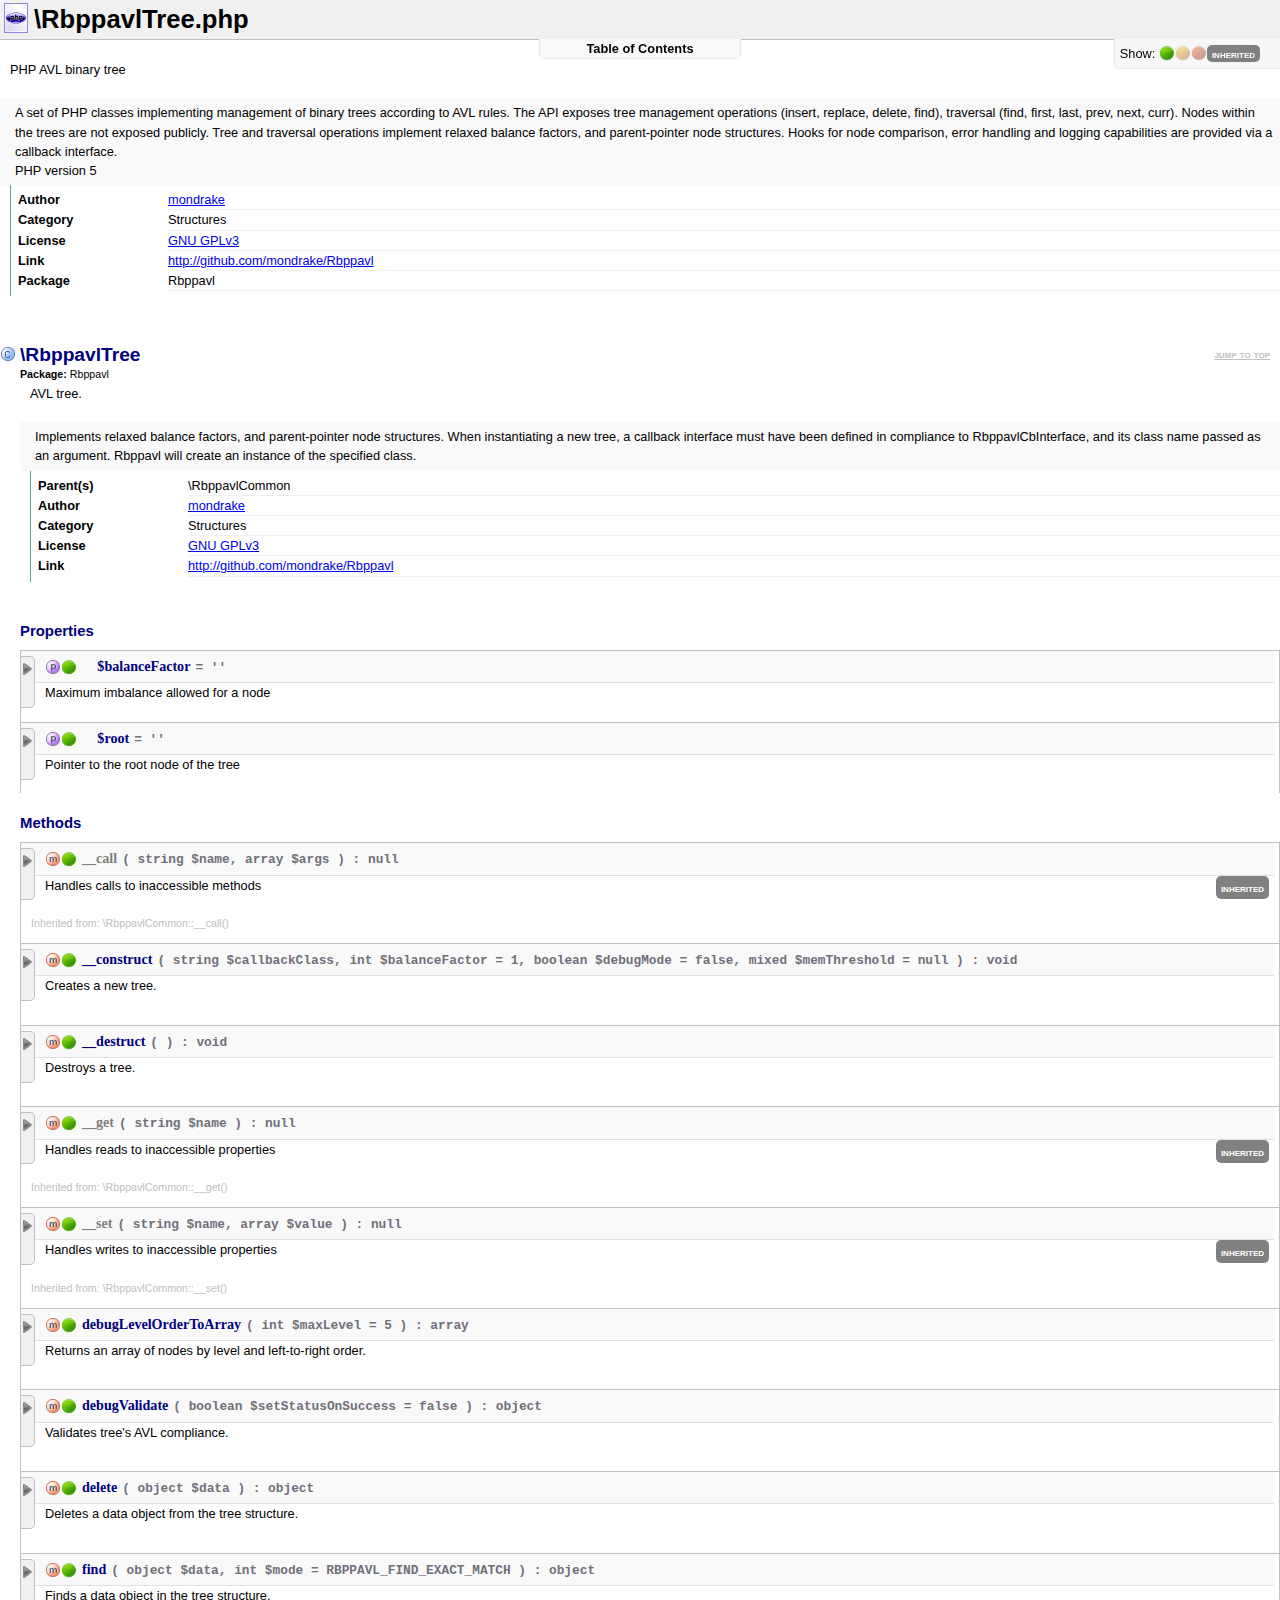
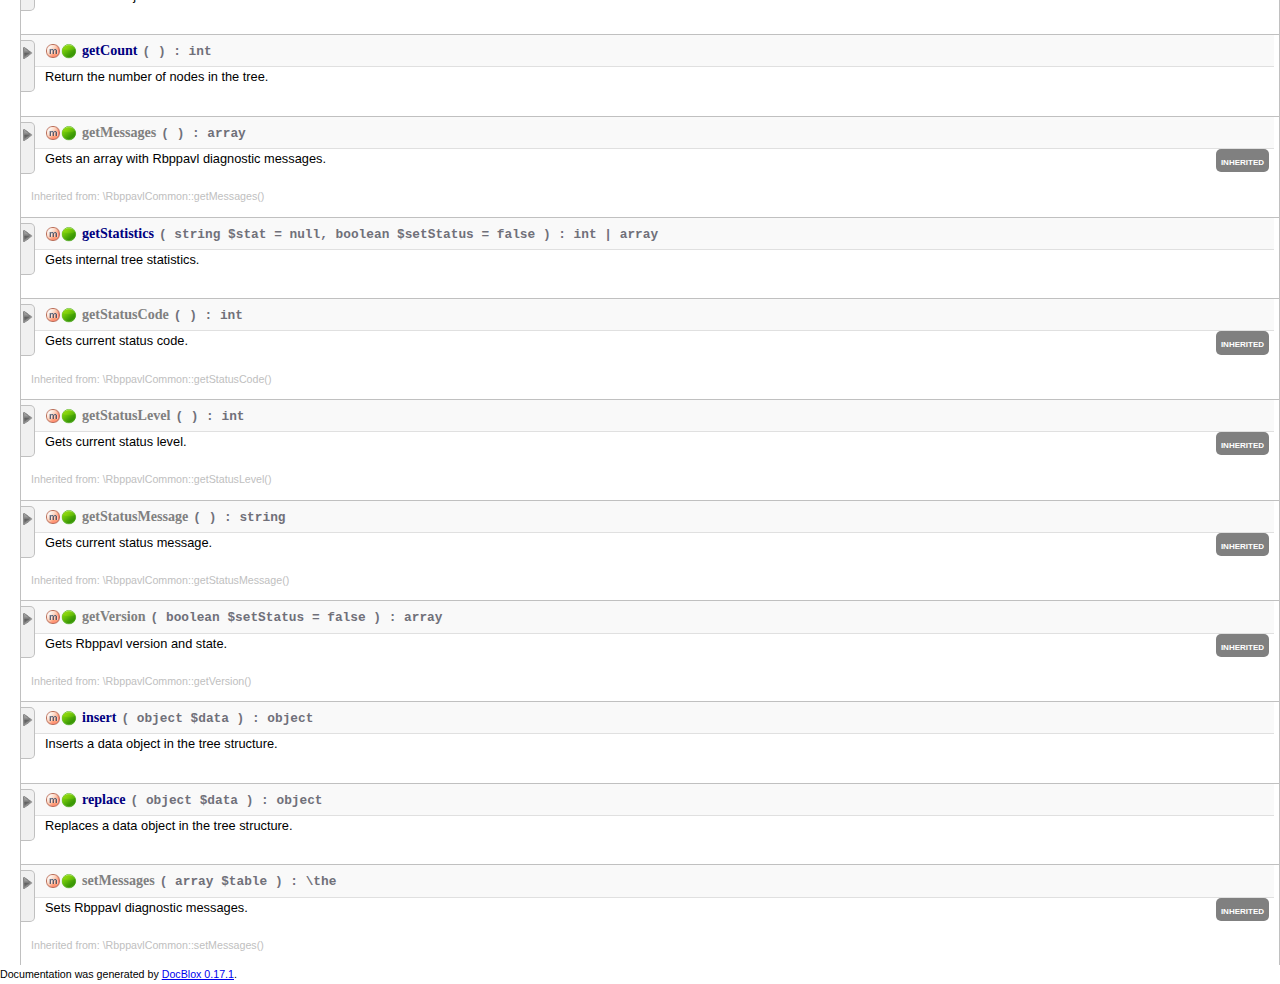
<file: Rbppavl_doc/db_RbppavlTree.html>
<html xmlns="http://www.w3.org/1999/xhtml"><head><title>Rbppavl</title><meta http-equiv="Content-Type" content="text/html; charset=utf-8"></meta><link rel="stylesheet" href="css/jquery-ui.css" type="text/css"></link><link rel="stylesheet" href="css/docblox/jquery-ui-1.8.16.custom.css" type="text/css"></link><link rel="stylesheet" href="css/jquery.treeview.css" type="text/css"></link><link rel="stylesheet" href="css/theme.css" type="text/css"></link><script type="text/javascript" src="js/jquery-1.4.2.min.js"></script><script type="text/javascript" src="js/jquery-ui-1.8.2.custom.min.js"></script><script type="text/javascript" src="js/jquery.tools.min.js"></script><script type="text/javascript" src="js/jquery.cookie.js"></script><script type="text/javascript" src="js/jquery.treeview.js"></script><script type="text/javascript">
            $(document).ready(function() {
                $(".filetree").treeview({
                    collapsed: true,
                    persist: "cookie"
                });

                $("#accordion").accordion({
                    collapsible: true,
                    autoHeight:  false,
                    fillSpace:   true
                });

                $(".tabs").tabs();
            });
        </script></head><body><div xmlns="" id="content">
<script xmlns:dbx="http://docblox-project.org/xsl/functions">

      function filterElements()
      {
        inherited = !$('#show-inherited').hasClass('deselected');
        public    = !$('#show-public').hasClass('deselected');
        protected = !$('#show-protected').hasClass('deselected');
        private   = !$('#show-private').hasClass('deselected');

        $('div.public').each(function(index, val) {
            $(val).toggle(public && !($(val).hasClass('inherited_from') && !inherited));
        });
        $('div.protected').each(function(index, val) {
            $(val).toggle(protected && !($(val).hasClass('inherited_from') && !inherited));
        });
        $('div.private').each(function(index, val) {
            $(val).toggle(private && !($(val).hasClass('inherited_from') && !inherited));
        });
      }

      $(document).ready(function() {
        $('a.gripper').click(function() {
            $(this).nextAll('div.code-tabs').slideToggle();
            $(this).children('img').toggle();
            return false;
        });

        $('div.method code span.highlight,div.function code span.highlight,div.constant code span.highlight,div.property code span.highlight').css('cursor', 'pointer');

        $('div.method code span.highlight,div.function code span.highlight,div.constant code span.highlight,div.property code span.highlight').click(function() {
            $(this).parent().nextAll('div.code-tabs').slideToggle();
            $(this).parent().prevAll('a.gripper').children('img').toggle();
            return false;
        });

        $('div.code-tabs').hide();
        $('a.gripper').show();
        $('div.code-tabs:empty').prevAll('a.gripper').html('');

        $('#show-public, #show-protected, #show-private, #show-inherited')
            .css('cursor', 'pointer')
            .click(function(){
                $(this).toggleClass('deselected');
                if ($(this).hasClass('deselected')) {
                  $(this).fadeTo('fast', '0.4');
                } else {
                  $(this).fadeTo('fast', '1.0');
                }
                filterElements();
                return false;
            });
        $('#show-protected, #show-private').click();

        // add the sliding behaviour to the file navigation and show it
        // it is initially hidden for non-JS users.
        $("#file-nav-box").show().hover(function() {
            $("#file-nav-container").slideDown(400);
        }, function() {
            $("#file-nav-container").slideUp(400);
        });
      });

      
    </script><h1 xmlns:dbx="http://docblox-project.org/xsl/functions" class="file">\RbppavlTree.php</h1>
<div xmlns:dbx="http://docblox-project.org/xsl/functions" id="file-nav-box">
<div id="file-nav-options">
              Show:
              <img src="images/icons/visibility_public.png" id="show-public"><img src="images/icons/visibility_protected.png" id="show-protected"><img src="images/icons/visibility_private.png" id="show-private"><span class="attribute" id="show-inherited">inherited</span>
</div>
<div id="file-nav-container">
<ul id="file-nav"><li>
<a href="#classes"><img src="images/icons/class.png" height="14">
                          Classes
                      </a><ul><li><a href="#%5CRbppavlTree">\RbppavlTree</a></li></ul>
</li></ul>
<div style="clear: left;"></div>
</div>
<div id="file-nav-tab">
              Table of Contents
          </div>
</div>
<a xmlns:dbx="http://docblox-project.org/xsl/functions" name="top" class="anchor"></a><div id="file-description">
<p xmlns:dbx="http://docblox-project.org/xsl/functions" class="short-description">PHP AVL binary tree</p>
<div xmlns:dbx="http://docblox-project.org/xsl/functions" class="long-description"><p>A set of PHP classes implementing management of binary trees according to
AVL rules.
The API exposes tree management operations (insert, replace, delete, find),
traversal (find, first, last, prev, next, curr). Nodes within the trees are
not exposed publicly.
Tree and traversal operations implement relaxed balance factors, and
parent-pointer node structures.
Hooks for node comparison, error handling and logging capabilities are provided
via a callback interface.</p>

<p>PHP version 5</p></div>
</div>
<dl class="file-info">
<dt xmlns:dbx="http://docblox-project.org/xsl/functions">Author</dt>
<dd xmlns:dbx="http://docblox-project.org/xsl/functions">
<a href="mailto:mondrake@mondrake.org">mondrake</a>
         
    </dd>
<dt xmlns:dbx="http://docblox-project.org/xsl/functions">Category</dt>
<dd xmlns:dbx="http://docblox-project.org/xsl/functions">Structures
         
    </dd>
<dt xmlns:dbx="http://docblox-project.org/xsl/functions">License</dt>
<dd xmlns:dbx="http://docblox-project.org/xsl/functions">
<a href="http://www.gnu.org/licenses/gpl.html">GNU GPLv3</a>
         
    </dd>
<dt xmlns:dbx="http://docblox-project.org/xsl/functions">Link</dt>
<dd xmlns:dbx="http://docblox-project.org/xsl/functions">
<a href="http://github.com/mondrake/Rbppavl">http://github.com/mondrake/Rbppavl</a>
         
    </dd>
<dt xmlns:dbx="http://docblox-project.org/xsl/functions">Package</dt>
<dd xmlns:dbx="http://docblox-project.org/xsl/functions">Rbppavl
         
    </dd>
</dl>
<a name="classes" class="anchor"></a><a xmlns:dbx="http://docblox-project.org/xsl/functions" id="\RbppavlTree" class="anchor"></a><h2 xmlns:dbx="http://docblox-project.org/xsl/functions" class="class">\RbppavlTree<div class="to-top"><a href="#top">jump to top</a></div>
</h2>
<div xmlns:dbx="http://docblox-project.org/xsl/functions" class="class">
<small class="package"><b>Package: </b>Rbppavl</small><p class="short-description">AVL tree.</p>
<div class="long-description"><p>Implements relaxed balance factors, and parent-pointer node structures.
When instantiating a new tree, a callback interface must have been defined
in compliance to RbppavlCbInterface, and its class name passed as an argument.
Rbppavl will create an instance of the specified class.</p></div>
<dl class="class-info">
<dt>Parent(s)</dt>
<dd>\RbppavlCommon</dd>
<dt>Author</dt>
<dd>
<a href="mailto:mondrake@mondrake.org">mondrake</a>
         
    </dd>
<dt>Category</dt>
<dd>Structures
         
    </dd>
<dt>License</dt>
<dd>
<a href="http://www.gnu.org/licenses/gpl.html">GNU GPLv3</a>
         
    </dd>
<dt>Link</dt>
<dd>
<a href="http://github.com/mondrake/Rbppavl">http://github.com/mondrake/Rbppavl</a>
         
    </dd>
</dl>
<h3>Properties</h3>
<div>
<a id="\RbppavlTree::$_count" class="anchor"></a><div class="property private">
<a href="#" class="gripper"><img src="images/icons/arrow_right.png"><img src="images/icons/arrow_down.png" style="display: none;"></a><code><img src="images/icons/property.png" alt="Property"><img src="images/icons/visibility_private.png" style="margin-right: 5px" alt="private">
                 <span class="highlight">$_count</span>= ''
                </code><div class="description"><p class="short-description">Number of nodes in tree</p></div>
<div class="code-tabs">
<div class="long-description"></div>
<strong>Details</strong><dl class="property-info">
<dt>Type</dt>
<dd>n/a</dd>
<dt>Type</dt>
<dd>integer
         
    </dd>
</dl>
</div>
<div class="clear"></div>
</div>
<a id="\RbppavlTree::$_statistics" class="anchor"></a><div class="property private">
<a href="#" class="gripper"><img src="images/icons/arrow_right.png"><img src="images/icons/arrow_down.png" style="display: none;"></a><code><img src="images/icons/property.png" alt="Property"><img src="images/icons/visibility_private.png" style="margin-right: 5px" alt="private">
                 <span class="highlight">$_statistics</span>= 'array( 'att_ins'  =&gt; 0'
                </code><div class="description"><p class="short-description">Internal tree statistics</p></div>
<div class="code-tabs">
<div class="long-description"></div>
<strong>Default value</strong><code>array( 'att_ins'  =&gt; 0</code><strong>Details</strong><dl class="property-info">
<dt>Type</dt>
<dd>n/a</dd>
<dt>Type</dt>
<dd>array
         
    </dd>
</dl>
</div>
<div class="clear"></div>
</div>
<a id="\RbppavlTree::$balanceFactor" class="anchor"></a><div class="property public">
<a href="#" class="gripper"><img src="images/icons/arrow_right.png"><img src="images/icons/arrow_down.png" style="display: none;"></a><code><img src="images/icons/property.png" alt="Property"><img src="images/icons/visibility_public.png" style="margin-right: 5px" alt="public">
                 <span class="highlight">$balanceFactor</span>= ''
                </code><div class="description"><p class="short-description">Maximum imbalance allowed for a node</p></div>
<div class="code-tabs">
<div class="long-description"></div>
<strong>Details</strong><dl class="property-info">
<dt>Type</dt>
<dd>n/a</dd>
<dt>Type</dt>
<dd>integer
         
    </dd>
</dl>
</div>
<div class="clear"></div>
</div>
<a id="\RbppavlTree::$cbc" class="anchor"></a><div class="property protected inherited_from ">
<a href="#" class="gripper"><img src="images/icons/arrow_right.png"><img src="images/icons/arrow_down.png" style="display: none;"></a><code><img src="images/icons/property.png" alt="Property"><img src="images/icons/visibility_protected.png" style="margin-right: 5px" alt="protected">
                 <span class="highlight">$cbc</span>= 'null'
                </code><div class="description">
<span class="attribute">inherited</span><p class="short-description">Callback interface instance</p>
<small>Inherited from:
                        </small>
</div>
<div class="code-tabs">
<div class="long-description"></div>
<strong>Default value</strong><code>null</code><strong>Details</strong><dl class="property-info">
<dt>Type</dt>
<dd>n/a</dd>
<dt>Inherited_from</dt>
<dd>\RbppavlCommon::$$cbc
         
    </dd>
<dt>Type</dt>
<dd>RbppavlCbInterface
         
    </dd>
</dl>
</div>
<div class="clear"></div>
</div>
<a id="\RbppavlTree::$debugMode" class="anchor"></a><div class="property protected inherited_from ">
<a href="#" class="gripper"><img src="images/icons/arrow_right.png"><img src="images/icons/arrow_down.png" style="display: none;"></a><code><img src="images/icons/property.png" alt="Property"><img src="images/icons/visibility_protected.png" style="margin-right: 5px" alt="protected">
                 <span class="highlight">$debugMode</span>= 'false'
                </code><div class="description">
<span class="attribute">inherited</span><p class="short-description">Debug mode - if true, tree management operation are verbosely diagnosed</p>
<small>Inherited from:
                        </small>
</div>
<div class="code-tabs">
<div class="long-description"></div>
<strong>Default value</strong><code>false</code><strong>Details</strong><dl class="property-info">
<dt>Type</dt>
<dd>n/a</dd>
<dt>Inherited_from</dt>
<dd>\RbppavlCommon::$$debugMode
         
    </dd>
<dt>Type</dt>
<dd>boolean
         
    </dd>
</dl>
</div>
<div class="clear"></div>
</div>
<a id="\RbppavlTree::$memoryLimit" class="anchor"></a><div class="property protected inherited_from ">
<a href="#" class="gripper"><img src="images/icons/arrow_right.png"><img src="images/icons/arrow_down.png" style="display: none;"></a><code><img src="images/icons/property.png" alt="Property"><img src="images/icons/visibility_protected.png" style="margin-right: 5px" alt="protected">
                 <span class="highlight">$memoryLimit</span>= '0'
                </code><div class="description">
<span class="attribute">inherited</span><p class="short-description">If different from 0, insertions of new nodes are preliminary checked
vs remaining memory available</p>
<small>Inherited from:
                        </small>
</div>
<div class="code-tabs">
<div class="long-description"></div>
<strong>Default value</strong><code>0</code><strong>Details</strong><dl class="property-info">
<dt>Type</dt>
<dd>n/a</dd>
<dt>Inherited_from</dt>
<dd>\RbppavlCommon::$$memoryLimit
         
    </dd>
<dt>Type</dt>
<dd>integer
         
    </dd>
</dl>
</div>
<div class="clear"></div>
</div>
<a id="\RbppavlTree::$memoryThreshold" class="anchor"></a><div class="property protected inherited_from ">
<a href="#" class="gripper"><img src="images/icons/arrow_right.png"><img src="images/icons/arrow_down.png" style="display: none;"></a><code><img src="images/icons/property.png" alt="Property"><img src="images/icons/visibility_protected.png" style="margin-right: 5px" alt="protected">
                 <span class="highlight">$memoryThreshold</span>= '0'
                </code><div class="description">
<span class="attribute">inherited</span><p class="short-description">In combination with $memoryLimit, defines the minimum memory to be kept
free during tree insertion operations</p>
<small>Inherited from:
                        </small>
</div>
<div class="code-tabs">
<div class="long-description"></div>
<strong>Default value</strong><code>0</code><strong>Details</strong><dl class="property-info">
<dt>Type</dt>
<dd>n/a</dd>
<dt>Inherited_from</dt>
<dd>\RbppavlCommon::$$memoryThreshold
         
    </dd>
<dt>Type</dt>
<dd>integer
         
    </dd>
</dl>
</div>
<div class="clear"></div>
</div>
<a id="\RbppavlTree::$root" class="anchor"></a><div class="property public">
<a href="#" class="gripper"><img src="images/icons/arrow_right.png"><img src="images/icons/arrow_down.png" style="display: none;"></a><code><img src="images/icons/property.png" alt="Property"><img src="images/icons/visibility_public.png" style="margin-right: 5px" alt="public">
                 <span class="highlight">$root</span>= ''
                </code><div class="description"><p class="short-description">Pointer to the root node of the tree</p></div>
<div class="code-tabs">
<div class="long-description"></div>
<strong>Details</strong><dl class="property-info">
<dt>Type</dt>
<dd>n/a</dd>
<dt>Type</dt>
<dd>RbppavlNode
         
    </dd>
</dl>
</div>
<div class="clear"></div>
</div>
<a id="\RbppavlTree::$status" class="anchor"></a><div class="property protected inherited_from ">
<a href="#" class="gripper"><img src="images/icons/arrow_right.png"><img src="images/icons/arrow_down.png" style="display: none;"></a><code><img src="images/icons/property.png" alt="Property"><img src="images/icons/visibility_protected.png" style="margin-right: 5px" alt="protected">
                 <span class="highlight">$status</span>= 'array('level'         =&gt; RBPPAVL_NOTICE'
                </code><div class="description">
<span class="attribute">inherited</span><p class="short-description">Internal status of tree management classes (RbppavlTree, RbppavlTraverser)</p>
<small>Inherited from:
                        </small>
</div>
<div class="code-tabs">
<div class="long-description"><p>Array keys:
- 'level'         status level complying to RFC 3164
- 'code'          status code as per _message()
- 'messageParams' array of parameters to qualify the message text</p></div>
<strong>Default value</strong><code>array('level'         =&gt; RBPPAVL_NOTICE</code><strong>Details</strong><dl class="property-info">
<dt>Type</dt>
<dd>n/a</dd>
<dt>Inherited_from</dt>
<dd>\RbppavlCommon::$$status
         
    </dd>
<dt>Type</dt>
<dd>array
         
    </dd>
</dl>
</div>
<div class="clear"></div>
</div>
</div>
<h3>Methods</h3>
<div>
<a id="\RbppavlTree::__call()" class="anchor"></a><div class="method public inherited_from ">
<a href="#" class="gripper"><img src="images/icons/arrow_right.png"><img src="images/icons/arrow_down.png" style="display: none;"></a><code><img src="images/icons/method.png" alt="method"><img src="images/icons/visibility_public.png" style="margin-right: 5px" alt="public"><span class="highlight">__call</span><span class="nb-faded-text">(
          string $name, array $args
          )
        </span>
        :
          null</code><div class="description">
<span class="attribute">inherited</span><p class="short_description">Handles calls to inaccessible methods</p>
<small>Inherited from:
                    \RbppavlCommon::__call()</small>
</div>
<div class="code-tabs">
<div class="long-description"></div>
<strong>Parameters</strong><table class="argument-info">
<thead><tr>
<th>Name</th>
<th>Type</th>
<th>Description</th>
</tr></thead>
<tr>
<th>$name</th>
<td>string</td>
<td><em><p>the method invoked</p></em></td>
</tr>
<tr>
<th>$args</th>
<td>array</td>
<td><em><p>the array representing the arguments passed to the method</p></em></td>
</tr>
</table>
<strong>Returns</strong><table class="argument-info">
<thead><tr>
<th>Type</th>
<th>Description</th>
</tr></thead>
<tr>
<td>null</td>
<td></td>
</tr>
</table>
<strong>Details</strong><dl class="function-info">
<dt>Internal</dt>
<dd>
         
    </dd>
</dl>
</div>
<div class="clear"></div>
</div>
<a id="\RbppavlTree::__construct()" class="anchor"></a><div class="method public">
<a href="#" class="gripper"><img src="images/icons/arrow_right.png"><img src="images/icons/arrow_down.png" style="display: none;"></a><code><img src="images/icons/method.png" alt="method"><img src="images/icons/visibility_public.png" style="margin-right: 5px" alt="public"><span class="highlight">__construct</span><span class="nb-faded-text">(
          string $callbackClass, int $balanceFactor
              =
              1, boolean $debugMode
              =
              false, mixed $memThreshold
              =
              null
          )
        </span>
        :
          void</code><div class="description"><p class="short_description">Creates a new tree.</p></div>
<div class="code-tabs">
<div class="long-description"></div>
<strong>Parameters</strong><table class="argument-info">
<thead><tr>
<th>Name</th>
<th>Type</th>
<th>Description</th>
</tr></thead>
<tr>
<th>$callbackClass</th>
<td>string</td>
<td><em><p>callback interface class to be instantiated</p></em></td>
</tr>
<tr>
<th>$balanceFactor</th>
<td>int</td>
<td><em><p>AVL balancing factor of the tree</p></em></td>
</tr>
<tr>
<th>$debugMode</th>
<td>boolean</td>
<td><em><p>if true produces verbose debugging on tree operations</p></em></td>
</tr>
<tr>
<th>$memThreshold</th>
<td>mixed</td>
<td><em><p>if not null enables available memory checking, with min available memory as per value specified</p></em></td>
</tr>
</table>
<strong>Details</strong><dl class="function-info">
<dt>Api</dt>
<dd>
         
    </dd>
</dl>
</div>
<div class="clear"></div>
</div>
<a id="\RbppavlTree::__destruct()" class="anchor"></a><div class="method public">
<a href="#" class="gripper"><img src="images/icons/arrow_right.png"><img src="images/icons/arrow_down.png" style="display: none;"></a><code><img src="images/icons/method.png" alt="method"><img src="images/icons/visibility_public.png" style="margin-right: 5px" alt="public"><span class="highlight">__destruct</span><span class="nb-faded-text">(
          
          )
        </span>
        :
          void</code><div class="description"><p class="short_description">Destroys a tree.</p></div>
<div class="code-tabs">
<div class="long-description"></div>
<strong>Details</strong><dl class="function-info">
<dt>Access</dt>
<dd>private
         
    </dd>
</dl>
</div>
<div class="clear"></div>
</div>
<a id="\RbppavlTree::__get()" class="anchor"></a><div class="method public inherited_from ">
<a href="#" class="gripper"><img src="images/icons/arrow_right.png"><img src="images/icons/arrow_down.png" style="display: none;"></a><code><img src="images/icons/method.png" alt="method"><img src="images/icons/visibility_public.png" style="margin-right: 5px" alt="public"><span class="highlight">__get</span><span class="nb-faded-text">(
          string $name
          )
        </span>
        :
          null</code><div class="description">
<span class="attribute">inherited</span><p class="short_description">Handles reads to inaccessible properties</p>
<small>Inherited from:
                    \RbppavlCommon::__get()</small>
</div>
<div class="code-tabs">
<div class="long-description"></div>
<strong>Parameters</strong><table class="argument-info">
<thead><tr>
<th>Name</th>
<th>Type</th>
<th>Description</th>
</tr></thead>
<tr>
<th>$name</th>
<td>string</td>
<td><em><p>the property invoked</p></em></td>
</tr>
</table>
<strong>Returns</strong><table class="argument-info">
<thead><tr>
<th>Type</th>
<th>Description</th>
</tr></thead>
<tr>
<td>null</td>
<td></td>
</tr>
</table>
<strong>Details</strong><dl class="function-info">
<dt>Internal</dt>
<dd>
         
    </dd>
</dl>
</div>
<div class="clear"></div>
</div>
<a id="\RbppavlTree::__set()" class="anchor"></a><div class="method public inherited_from ">
<a href="#" class="gripper"><img src="images/icons/arrow_right.png"><img src="images/icons/arrow_down.png" style="display: none;"></a><code><img src="images/icons/method.png" alt="method"><img src="images/icons/visibility_public.png" style="margin-right: 5px" alt="public"><span class="highlight">__set</span><span class="nb-faded-text">(
          string $name, array $value
          )
        </span>
        :
          null</code><div class="description">
<span class="attribute">inherited</span><p class="short_description">Handles writes to inaccessible properties</p>
<small>Inherited from:
                    \RbppavlCommon::__set()</small>
</div>
<div class="code-tabs">
<div class="long-description"></div>
<strong>Parameters</strong><table class="argument-info">
<thead><tr>
<th>Name</th>
<th>Type</th>
<th>Description</th>
</tr></thead>
<tr>
<th>$name</th>
<td>string</td>
<td><em><p>the property invoked</p></em></td>
</tr>
<tr>
<th>$value</th>
<td>array</td>
<td><em><p>the value attempted to be written</p></em></td>
</tr>
</table>
<strong>Returns</strong><table class="argument-info">
<thead><tr>
<th>Type</th>
<th>Description</th>
</tr></thead>
<tr>
<td>null</td>
<td></td>
</tr>
</table>
<strong>Details</strong><dl class="function-info">
<dt>Internal</dt>
<dd>
         
    </dd>
</dl>
</div>
<div class="clear"></div>
</div>
<a id="\RbppavlTree::_debugNodeToArray()" class="anchor"></a><div class="method private">
<a href="#" class="gripper"><img src="images/icons/arrow_right.png"><img src="images/icons/arrow_down.png" style="display: none;"></a><code><img src="images/icons/method.png" alt="method"><img src="images/icons/visibility_private.png" style="margin-right: 5px" alt="private"><span class="highlight">_debugNodeToArray</span><span class="nb-faded-text">(
          object $node, int $level, string $pos, int $maxLevel, array $arr
          )
        </span>
        :
          null</code><div class="description"><p class="short_description">Inserts a node in a level-order array.</p></div>
<div class="code-tabs">
<div class="long-description"><p>This method should be used only for debugging purposes.</p>

<p>This method is called by debugLevelOrderToArray(). It works recursively.</p></div>
<strong>Parameters</strong><table class="argument-info">
<thead><tr>
<th>Name</th>
<th>Type</th>
<th>Description</th>
</tr></thead>
<tr>
<th>$node</th>
<td>object</td>
<td><em><p>the node to be inserted in the array</p></em></td>
</tr>
<tr>
<th>$level</th>
<td>int</td>
<td><em><p>the level at which the node is positioned</p></em></td>
</tr>
<tr>
<th>$pos</th>
<td>string</td>
<td><em><p>the node position in the level in binary notation</p></em></td>
</tr>
<tr>
<th>$maxLevel</th>
<td>int</td>
<td><em><p>maximum level to recurse down to</p></em></td>
</tr>
<tr>
<th>$arr</th>
<td>array</td>
<td><em><p>&$arr the array to be filled</p>
</em></td>
</tr>
</table>
<strong>Returns</strong><table class="argument-info">
<thead><tr>
<th>Type</th>
<th>Description</th>
</tr></thead>
<tr>
<td>null</td>
<td></td>
</tr>
</table>
</div>
<div class="clear"></div>
</div>
<a id="\RbppavlTree::_message()" class="anchor"></a><div class="method private inherited_from ">
<a href="#" class="gripper"><img src="images/icons/arrow_right.png"><img src="images/icons/arrow_down.png" style="display: none;"></a><code><img src="images/icons/method.png" alt="method"><img src="images/icons/visibility_private.png" style="margin-right: 5px" alt="private"><span class="highlight">_message</span><span class="nb-faded-text">(
          mixed $id
              =
              null
          )
        </span>
        :
          mixed</code><div class="description">
<span class="attribute">inherited</span><p class="short_description">Manages Rbppavl diagnostic messages.</p>
<small>Inherited from:
                    \RbppavlCommon::_message()</small>
</div>
<div class="code-tabs">
<div class="long-description"></div>
<strong>Parameters</strong><table class="argument-info">
<thead><tr>
<th>Name</th>
<th>Type</th>
<th>Description</th>
</tr></thead>
<tr>
<th>$id</th>
<td>mixed</td>
<td><em><p>1) diagnostic message code (int|string), or 2) null to get current diagnostic message map, or 3) array to merge a new diagnostic message map</p>
</em></td>
</tr>
</table>
<strong>Returns</strong><table class="argument-info">
<thead><tr>
<th>Type</th>
<th>Description</th>
</tr></thead>
<tr>
<td>mixed</td>
<td>1) an array with diagnostic message severity and unqualified text, or null if not found 2) the entire map 3) the resulting merged array</td>
</tr>
</table>
</div>
<div class="clear"></div>
</div>
<a id="\RbppavlTree::_nodeProbe()" class="anchor"></a><div class="method private">
<a href="#" class="gripper"><img src="images/icons/arrow_right.png"><img src="images/icons/arrow_down.png" style="display: none;"></a><code><img src="images/icons/method.png" alt="method"><img src="images/icons/visibility_private.png" style="margin-right: 5px" alt="private"><span class="highlight">_nodeProbe</span><span class="nb-faded-text">(
          object $data
          )
        </span>
        :
          object</code><div class="description"><p class="short_description">Inserts a node in the tree and returns a pointer to the node inserted.</p></div>
<div class="code-tabs">
<div class="long-description"><p>If a duplicate data object is found in the tree, returns a pointer to the duplicate node
without inserting the new data object.</p></div>
<strong>Parameters</strong><table class="argument-info">
<thead><tr>
<th>Name</th>
<th>Type</th>
<th>Description</th>
</tr></thead>
<tr>
<th>$data</th>
<td>object</td>
<td><em><p>the data object to be inserted</p></em></td>
</tr>
</table>
<strong>Returns</strong><table class="argument-info">
<thead><tr>
<th>Type</th>
<th>Description</th>
</tr></thead>
<tr>
<td>object</td>
<td>pointer to the node inserted</td>
</tr>
</table>
</div>
<div class="clear"></div>
</div>
<a id="\RbppavlTree::_rotationRebalance()" class="anchor"></a><div class="method private">
<a href="#" class="gripper"><img src="images/icons/arrow_right.png"><img src="images/icons/arrow_down.png" style="display: none;"></a><code><img src="images/icons/method.png" alt="method"><img src="images/icons/visibility_private.png" style="margin-right: 5px" alt="private"><span class="highlight">_rotationRebalance</span><span class="nb-faded-text">(
          object $y
          )
        </span>
        :
          null</code><div class="description"><p class="short_description">Performs rotation on the node to restore AVL compliance.</p></div>
<div class="code-tabs">
<div class="long-description"></div>
<strong>Parameters</strong><table class="argument-info">
<thead><tr>
<th>Name</th>
<th>Type</th>
<th>Description</th>
</tr></thead>
<tr>
<th>$y</th>
<td>object</td>
<td><em><p>node to be rotated</p></em></td>
</tr>
</table>
<strong>Returns</strong><table class="argument-info">
<thead><tr>
<th>Type</th>
<th>Description</th>
</tr></thead>
<tr>
<td>null</td>
<td></td>
</tr>
</table>
</div>
<div class="clear"></div>
</div>
<a id="\RbppavlTree::checkData()" class="anchor"></a><div class="method protected inherited_from ">
<a href="#" class="gripper"><img src="images/icons/arrow_right.png"><img src="images/icons/arrow_down.png" style="display: none;"></a><code><img src="images/icons/method.png" alt="method"><img src="images/icons/visibility_protected.png" style="margin-right: 5px" alt="protected"><span class="highlight">checkData</span><span class="nb-faded-text">(
          object $data, string $method
          )
        </span>
        :
          boolean</code><div class="description">
<span class="attribute">inherited</span><p class="short_description">Checks if the data object passed to a method is valid.</p>
<small>Inherited from:
                    \RbppavlCommon::checkData()</small>
</div>
<div class="code-tabs">
<div class="long-description"></div>
<strong>Parameters</strong><table class="argument-info">
<thead><tr>
<th>Name</th>
<th>Type</th>
<th>Description</th>
</tr></thead>
<tr>
<th>$data</th>
<td>object</td>
<td><em><p>the data object</p></em></td>
</tr>
<tr>
<th>$method</th>
<td>string</td>
<td><em><p>the class method calling the function</p></em></td>
</tr>
</table>
<strong>Returns</strong><table class="argument-info">
<thead><tr>
<th>Type</th>
<th>Description</th>
</tr></thead>
<tr>
<td>boolean</td>
<td>true if $data is a valid object, false elsewhere</td>
</tr>
</table>
</div>
<div class="clear"></div>
</div>
<a id="\RbppavlTree::debugLevelOrderToArray()" class="anchor"></a><div class="method public">
<a href="#" class="gripper"><img src="images/icons/arrow_right.png"><img src="images/icons/arrow_down.png" style="display: none;"></a><code><img src="images/icons/method.png" alt="method"><img src="images/icons/visibility_public.png" style="margin-right: 5px" alt="public"><span class="highlight">debugLevelOrderToArray</span><span class="nb-faded-text">(
          int $maxLevel
              =
              5
          )
        </span>
        :
          array</code><div class="description"><p class="short_description">Returns an array of nodes by level and left-to-right order.</p></div>
<div class="code-tabs">
<div class="long-description"><p>This method should be used only for debugging purposes.</p>

<p>Basically, performs a level-order traversal of the tree, associating each node
to its level and position within the level, and build an array with associated
keys.</p></div>
<strong>Parameters</strong><table class="argument-info">
<thead><tr>
<th>Name</th>
<th>Type</th>
<th>Description</th>
</tr></thead>
<tr>
<th>$maxLevel</th>
<td>int</td>
<td><em><p>maximum number of levels to be returned</p></em></td>
</tr>
</table>
<strong>Returns</strong><table class="argument-info">
<thead><tr>
<th>Type</th>
<th>Description</th>
</tr></thead>
<tr>
<td>array</td>
<td>an array in the format $arr[$lev][$pos] where $lev is the level of the node in the tree, and $pos the position of the node in the level</td>
</tr>
</table>
<strong>Details</strong><dl class="function-info">
<dt>Api</dt>
<dd>
         
    </dd>
</dl>
</div>
<div class="clear"></div>
</div>
<a id="\RbppavlTree::debugValidate()" class="anchor"></a><div class="method public">
<a href="#" class="gripper"><img src="images/icons/arrow_right.png"><img src="images/icons/arrow_down.png" style="display: none;"></a><code><img src="images/icons/method.png" alt="method"><img src="images/icons/visibility_public.png" style="margin-right: 5px" alt="public"><span class="highlight">debugValidate</span><span class="nb-faded-text">(
          boolean $setStatusOnSuccess
              =
              false
          )
        </span>
        :
          object</code><div class="description"><p class="short_description">Validates tree's AVL compliance.</p></div>
<div class="code-tabs">
<div class="long-description"><p>This method should be used only for debugging purposes.</p>

<p>Recursively checks all nodes in tree to see if nodes' height property and
balance factor are computed correctly.</p></div>
<strong>Parameters</strong><table class="argument-info">
<thead><tr>
<th>Name</th>
<th>Type</th>
<th>Description</th>
</tr></thead>
<tr>
<th>$setStatusOnSuccess</th>
<td>boolean</td>
<td><em><p>if true and validation is successful, internal status is updated and a diagnostic message broadcast</p></em></td>
</tr>
</table>
<strong>Returns</strong><table class="argument-info">
<thead><tr>
<th>Type</th>
<th>Description</th>
</tr></thead>
<tr>
<td>object</td>
<td>the data object of the first failing node or null if successful</td>
</tr>
</table>
<strong>Details</strong><dl class="function-info">
<dt>Api</dt>
<dd>
         
    </dd>
</dl>
</div>
<div class="clear"></div>
</div>
<a id="\RbppavlTree::delete()" class="anchor"></a><div class="method public">
<a href="#" class="gripper"><img src="images/icons/arrow_right.png"><img src="images/icons/arrow_down.png" style="display: none;"></a><code><img src="images/icons/method.png" alt="method"><img src="images/icons/visibility_public.png" style="margin-right: 5px" alt="public"><span class="highlight">delete</span><span class="nb-faded-text">(
          object $data
          )
        </span>
        :
          object</code><div class="description"><p class="short_description">Deletes a data object from the tree structure.</p></div>
<div class="code-tabs">
<div class="long-description"><p>Normally returns a pointer to the data object deleted from the structure,
or null if the data object was not found.
Use getStatusLevel() and getStatusCode() to check internal error status.</p></div>
<strong>Parameters</strong><table class="argument-info">
<thead><tr>
<th>Name</th>
<th>Type</th>
<th>Description</th>
</tr></thead>
<tr>
<th>$data</th>
<td>object</td>
<td><em><p>data object to be deleted</p></em></td>
</tr>
</table>
<strong>Returns</strong><table class="argument-info">
<thead><tr>
<th>Type</th>
<th>Description</th>
</tr></thead>
<tr>
<td>object</td>
<td>null if node was not found or internal error occurred; pointer to existing data object if node deleted</td>
</tr>
</table>
<strong>Details</strong><dl class="function-info">
<dt>Api</dt>
<dd>
         
    </dd>
</dl>
</div>
<div class="clear"></div>
</div>
<a id="\RbppavlTree::find()" class="anchor"></a><div class="method public">
<a href="#" class="gripper"><img src="images/icons/arrow_right.png"><img src="images/icons/arrow_down.png" style="display: none;"></a><code><img src="images/icons/method.png" alt="method"><img src="images/icons/visibility_public.png" style="margin-right: 5px" alt="public"><span class="highlight">find</span><span class="nb-faded-text">(
          object $data, int $mode
              =
              RBPPAVL_FIND_EXACT_MATCH
          )
        </span>
        :
          object</code><div class="description"><p class="short_description">Finds a data object in the tree structure.</p></div>
<div class="code-tabs">
<div class="long-description"></div>
<strong>Parameters</strong><table class="argument-info">
<thead><tr>
<th>Name</th>
<th>Type</th>
<th>Description</th>
</tr></thead>
<tr>
<th>$data</th>
<td>object</td>
<td><em><p>data object to be searched</p></em></td>
</tr>
<tr>
<th>$mode</th>
<td>int</td>
<td><em><p>match mode - by default exact match {RBPPAVL_FIND_EXACT_MATCH|RBPPAVL_FIND_PREV_MATCH|RBPPAVL_FIND_NEXT_MATCH}</p>
</em></td>
</tr>
</table>
<strong>Returns</strong><table class="argument-info">
<thead><tr>
<th>Type</th>
<th>Description</th>
</tr></thead>
<tr>
<td>object</td>
<td>null if node was not found or internal error occurred; pointer to data object if node found</td>
</tr>
</table>
<strong>Details</strong><dl class="function-info">
<dt>Api</dt>
<dd>
         
    </dd>
</dl>
</div>
<div class="clear"></div>
</div>
<a id="\RbppavlTree::getCount()" class="anchor"></a><div class="method public">
<a href="#" class="gripper"><img src="images/icons/arrow_right.png"><img src="images/icons/arrow_down.png" style="display: none;"></a><code><img src="images/icons/method.png" alt="method"><img src="images/icons/visibility_public.png" style="margin-right: 5px" alt="public"><span class="highlight">getCount</span><span class="nb-faded-text">(
          
          )
        </span>
        :
          int</code><div class="description"><p class="short_description">Return the number of nodes in the tree.</p></div>
<div class="code-tabs">
<div class="long-description"></div>
<strong>Returns</strong><table class="argument-info">
<thead><tr>
<th>Type</th>
<th>Description</th>
</tr></thead>
<tr>
<td>int</td>
<td>number of nodes in the tree</td>
</tr>
</table>
<strong>Details</strong><dl class="function-info">
<dt>Api</dt>
<dd>
         
    </dd>
</dl>
</div>
<div class="clear"></div>
</div>
<a id="\RbppavlTree::getMessages()" class="anchor"></a><div class="method public inherited_from ">
<a href="#" class="gripper"><img src="images/icons/arrow_right.png"><img src="images/icons/arrow_down.png" style="display: none;"></a><code><img src="images/icons/method.png" alt="method"><img src="images/icons/visibility_public.png" style="margin-right: 5px" alt="public"><span class="highlight">getMessages</span><span class="nb-faded-text">(
          
          )
        </span>
        :
          array</code><div class="description">
<span class="attribute">inherited</span><p class="short_description">Gets an array with Rbppavl diagnostic messages.</p>
<small>Inherited from:
                    \RbppavlCommon::getMessages()</small>
</div>
<div class="code-tabs">
<div class="long-description"><p>Each array item is itself an array, with first element being the severity
{RBPPAVL_DEBUG|RBPPAVL_INFO|RBPPAVL_NOTICE|RBPPAVL_WARNING|RBPPAVL_ERROR},
and the second the unqualified diagnostic text.
A % sign precedes in the text a parameter identifier; getStatusMessage()
will replace at run-time the parameters with actual data to qualify the
message.</p></div>
<strong>Returns</strong><table class="argument-info">
<thead><tr>
<th>Type</th>
<th>Description</th>
</tr></thead>
<tr>
<td>array</td>
<td>current Rbppavl diagnostic messages</td>
</tr>
</table>
<strong>Details</strong><dl class="function-info">
<dt>Api</dt>
<dd>
         
    </dd>
</dl>
</div>
<div class="clear"></div>
</div>
<a id="\RbppavlTree::getStatistics()" class="anchor"></a><div class="method public">
<a href="#" class="gripper"><img src="images/icons/arrow_right.png"><img src="images/icons/arrow_down.png" style="display: none;"></a><code><img src="images/icons/method.png" alt="method"><img src="images/icons/visibility_public.png" style="margin-right: 5px" alt="public"><span class="highlight">getStatistics</span><span class="nb-faded-text">(
          string $stat
              =
              null, boolean $setStatus
              =
              false
          )
        </span>
        :
          int | array</code><div class="description"><p class="short_description">Gets internal tree statistics.</p></div>
<div class="code-tabs">
<div class="long-description"><p>Rbppavl maintains an internal set of statistics on tree operation performed in an
associative array. The keys of the array are the following:
- 'balance_factor' tree's balance factor
- 'height'         root height
- 'count'          nodes in tree
- 'ins'            successful inserts
- 'ins'            successful inserts
- 'att_ins'        attempted inserts
- 'rep'            successful replaces
- 'att_rep'        attempted replaces
- 'del'            successful deletes
- 'att_del'        attempted deletes
- 'self'           number of self-balances
- 'll'             number of LL rotations
- 'lr'             number of LR rotations
- 'rr'             number of RR rotations
- 'rl'             number of RL rotations</p></div>
<strong>Parameters</strong><table class="argument-info">
<thead><tr>
<th>Name</th>
<th>Type</th>
<th>Description</th>
</tr></thead>
<tr>
<th>$stat</th>
<td>string</td>
<td><em><p>the statistic key to return, or null to return the whole array of statistics</p></em></td>
</tr>
<tr>
<th>$setStatus</th>
<td>boolean</td>
<td><em><p>if true, internal status is updated and diagnostic message is broadcast</p></em></td>
</tr>
</table>
<strong>Returns</strong><table class="argument-info">
<thead><tr>
<th>Type</th>
<th>Description</th>
</tr></thead>
<tr>
<td>int | array</td>
<td>value of the statistic key requested, or the whole array of statistics if no statistic key specified</td>
</tr>
</table>
<strong>Details</strong><dl class="function-info">
<dt>Api</dt>
<dd>
         
    </dd>
</dl>
</div>
<div class="clear"></div>
</div>
<a id="\RbppavlTree::getStatusCode()" class="anchor"></a><div class="method public inherited_from ">
<a href="#" class="gripper"><img src="images/icons/arrow_right.png"><img src="images/icons/arrow_down.png" style="display: none;"></a><code><img src="images/icons/method.png" alt="method"><img src="images/icons/visibility_public.png" style="margin-right: 5px" alt="public"><span class="highlight">getStatusCode</span><span class="nb-faded-text">(
          
          )
        </span>
        :
          int</code><div class="description">
<span class="attribute">inherited</span><p class="short_description">Gets current status code.</p>
<small>Inherited from:
                    \RbppavlCommon::getStatusCode()</small>
</div>
<div class="code-tabs">
<div class="long-description"></div>
<strong>Returns</strong><table class="argument-info">
<thead><tr>
<th>Type</th>
<th>Description</th>
</tr></thead>
<tr>
<td>int</td>
<td>Current status code</td>
</tr>
</table>
<strong>Details</strong><dl class="function-info">
<dt>Api</dt>
<dd>
         
    </dd>
</dl>
</div>
<div class="clear"></div>
</div>
<a id="\RbppavlTree::getStatusLevel()" class="anchor"></a><div class="method public inherited_from ">
<a href="#" class="gripper"><img src="images/icons/arrow_right.png"><img src="images/icons/arrow_down.png" style="display: none;"></a><code><img src="images/icons/method.png" alt="method"><img src="images/icons/visibility_public.png" style="margin-right: 5px" alt="public"><span class="highlight">getStatusLevel</span><span class="nb-faded-text">(
          
          )
        </span>
        :
          int</code><div class="description">
<span class="attribute">inherited</span><p class="short_description">Gets current status level.</p>
<small>Inherited from:
                    \RbppavlCommon::getStatusLevel()</small>
</div>
<div class="code-tabs">
<div class="long-description"></div>
<strong>Returns</strong><table class="argument-info">
<thead><tr>
<th>Type</th>
<th>Description</th>
</tr></thead>
<tr>
<td>int</td>
<td>Current status level {RBPPAVL_DEBUG|RBPPAVL_INFO|RBPPAVL_NOTICE|RBPPAVL_WARNING|RBPPAVL_ERROR}</td>
</tr>
</table>
<strong>Details</strong><dl class="function-info">
<dt>Api</dt>
<dd>
         
    </dd>
</dl>
</div>
<div class="clear"></div>
</div>
<a id="\RbppavlTree::getStatusMessage()" class="anchor"></a><div class="method public inherited_from ">
<a href="#" class="gripper"><img src="images/icons/arrow_right.png"><img src="images/icons/arrow_down.png" style="display: none;"></a><code><img src="images/icons/method.png" alt="method"><img src="images/icons/visibility_public.png" style="margin-right: 5px" alt="public"><span class="highlight">getStatusMessage</span><span class="nb-faded-text">(
          
          )
        </span>
        :
          string</code><div class="description">
<span class="attribute">inherited</span><p class="short_description">Gets current status message.</p>
<small>Inherited from:
                    \RbppavlCommon::getStatusMessage()</small>
</div>
<div class="code-tabs">
<div class="long-description"></div>
<strong>Returns</strong><table class="argument-info">
<thead><tr>
<th>Type</th>
<th>Description</th>
</tr></thead>
<tr>
<td>string</td>
<td>Current status message</td>
</tr>
</table>
<strong>Details</strong><dl class="function-info">
<dt>Api</dt>
<dd>
         
    </dd>
</dl>
</div>
<div class="clear"></div>
</div>
<a id="\RbppavlTree::getVersion()" class="anchor"></a><div class="method public inherited_from ">
<a href="#" class="gripper"><img src="images/icons/arrow_right.png"><img src="images/icons/arrow_down.png" style="display: none;"></a><code><img src="images/icons/method.png" alt="method"><img src="images/icons/visibility_public.png" style="margin-right: 5px" alt="public"><span class="highlight">getVersion</span><span class="nb-faded-text">(
          boolean $setStatus
              =
              false
          )
        </span>
        :
          array</code><div class="description">
<span class="attribute">inherited</span><p class="short_description">Gets Rbppavl version and state.</p>
<small>Inherited from:
                    \RbppavlCommon::getVersion()</small>
</div>
<div class="code-tabs">
<div class="long-description"></div>
<strong>Parameters</strong><table class="argument-info">
<thead><tr>
<th>Name</th>
<th>Type</th>
<th>Description</th>
</tr></thead>
<tr>
<th>$setStatus</th>
<td>boolean</td>
<td><em><p>if true, internal status is updated and a diagnostic message broadcast</p></em></td>
</tr>
</table>
<strong>Returns</strong><table class="argument-info">
<thead><tr>
<th>Type</th>
<th>Description</th>
</tr></thead>
<tr>
<td>array</td>
<td>an array with [0] = Rbppavl version number and [1] = Rbppavl version state</td>
</tr>
</table>
<strong>Details</strong><dl class="function-info">
<dt>Api</dt>
<dd>
         
    </dd>
</dl>
</div>
<div class="clear"></div>
</div>
<a id="\RbppavlTree::insert()" class="anchor"></a><div class="method public">
<a href="#" class="gripper"><img src="images/icons/arrow_right.png"><img src="images/icons/arrow_down.png" style="display: none;"></a><code><img src="images/icons/method.png" alt="method"><img src="images/icons/visibility_public.png" style="margin-right: 5px" alt="public"><span class="highlight">insert</span><span class="nb-faded-text">(
          object $data
          )
        </span>
        :
          object</code><div class="description"><p class="short_description">Inserts a data object in the tree structure.</p></div>
<div class="code-tabs">
<div class="long-description"><p>Normally returns null if successful.
Use getStatusLevel() and getStatusCode() to check internal error status.</p></div>
<strong>Parameters</strong><table class="argument-info">
<thead><tr>
<th>Name</th>
<th>Type</th>
<th>Description</th>
</tr></thead>
<tr>
<th>$data</th>
<td>object</td>
<td><em><p>data object to be inserted</p></em></td>
</tr>
</table>
<strong>Returns</strong><table class="argument-info">
<thead><tr>
<th>Type</th>
<th>Description</th>
</tr></thead>
<tr>
<td>object</td>
<td>null if node was created or internal error occurred; pointer to existing data object if node exists already</td>
</tr>
</table>
<strong>Details</strong><dl class="function-info">
<dt>Api</dt>
<dd>
         
    </dd>
</dl>
</div>
<div class="clear"></div>
</div>
<a id="\RbppavlTree::nodeFind()" class="anchor"></a><div class="method protected inherited_from ">
<a href="#" class="gripper"><img src="images/icons/arrow_right.png"><img src="images/icons/arrow_down.png" style="display: none;"></a><code><img src="images/icons/method.png" alt="method"><img src="images/icons/visibility_protected.png" style="margin-right: 5px" alt="protected"><span class="highlight">nodeFind</span><span class="nb-faded-text">(
          <a href="db_RbppavlTree.html#%5CRbppavlTree">\RbppavlTree</a> $tree, object $data, object $y, object $q, int $dir, int $mode
          )
        </span>
        :
          object</code><div class="description">
<span class="attribute">inherited</span><p class="short_description">Finds a node in the tree.</p>
<small>Inherited from:
                    \RbppavlCommon::nodeFind()</small>
</div>
<div class="code-tabs">
<div class="long-description"></div>
<strong>Parameters</strong><table class="argument-info">
<thead><tr>
<th>Name</th>
<th>Type</th>
<th>Description</th>
</tr></thead>
<tr>
<th>$tree</th>
<td><a href="db_RbppavlTree.html#%5CRbppavlTree">\RbppavlTree</a></td>
<td><em><p>the tree to be searched</p></em></td>
</tr>
<tr>
<th>$data</th>
<td>object</td>
<td><em><p>the data object to be found</p></em></td>
</tr>
<tr>
<th>$y</th>
<td>object</td>
<td><em><p>&$y top node to start searching from</p>
</em></td>
</tr>
<tr>
<th>$q</th>
<td>object</td>
<td><em><p>&$q parent node of the found node</p>
</em></td>
</tr>
<tr>
<th>$dir</th>
<td>int</td>
<td><em><p>&$dir last direction descended</p>
</em></td>
</tr>
<tr>
<th>$mode</th>
<td>int</td>
<td><em><p>match mode {RBPPAVL_FIND_EXACT_MATCH|RBPPAVL_FIND_PREV_MATCH|RBPPAVL_FIND_NEXT_MATCH}</p>
</em></td>
</tr>
</table>
<strong>Returns</strong><table class="argument-info">
<thead><tr>
<th>Type</th>
<th>Description</th>
</tr></thead>
<tr>
<td>object</td>
<td>pointer to the found node or null if not found</td>
</tr>
</table>
</div>
<div class="clear"></div>
</div>
<a id="\RbppavlTree::nodeFirst()" class="anchor"></a><div class="method protected inherited_from ">
<a href="#" class="gripper"><img src="images/icons/arrow_right.png"><img src="images/icons/arrow_down.png" style="display: none;"></a><code><img src="images/icons/method.png" alt="method"><img src="images/icons/visibility_protected.png" style="margin-right: 5px" alt="protected"><span class="highlight">nodeFirst</span><span class="nb-faded-text">(
          <a href="db_RbppavlTree.html#%5CRbppavlTree">\RbppavlTree</a> $tree
          )
        </span>
        :
          object</code><div class="description">
<span class="attribute">inherited</span><p class="short_description">Returns the node with the least value (leftmost).</p>
<small>Inherited from:
                    \RbppavlCommon::nodeFirst()</small>
</div>
<div class="code-tabs">
<div class="long-description"></div>
<strong>Parameters</strong><table class="argument-info">
<thead><tr>
<th>Name</th>
<th>Type</th>
<th>Description</th>
</tr></thead>
<tr>
<th>$tree</th>
<td><a href="db_RbppavlTree.html#%5CRbppavlTree">\RbppavlTree</a></td>
<td><em><p>the tree to be searched</p></em></td>
</tr>
</table>
<strong>Returns</strong><table class="argument-info">
<thead><tr>
<th>Type</th>
<th>Description</th>
</tr></thead>
<tr>
<td>object</td>
<td>the leftmost node in the tree or null if tree is empty.</td>
</tr>
</table>
</div>
<div class="clear"></div>
</div>
<a id="\RbppavlTree::nodeLast()" class="anchor"></a><div class="method protected inherited_from ">
<a href="#" class="gripper"><img src="images/icons/arrow_right.png"><img src="images/icons/arrow_down.png" style="display: none;"></a><code><img src="images/icons/method.png" alt="method"><img src="images/icons/visibility_protected.png" style="margin-right: 5px" alt="protected"><span class="highlight">nodeLast</span><span class="nb-faded-text">(
          <a href="db_RbppavlTree.html#%5CRbppavlTree">\RbppavlTree</a> $tree
          )
        </span>
        :
          object</code><div class="description">
<span class="attribute">inherited</span><p class="short_description">Returns the node with the greatest value (rightmost).</p>
<small>Inherited from:
                    \RbppavlCommon::nodeLast()</small>
</div>
<div class="code-tabs">
<div class="long-description"></div>
<strong>Parameters</strong><table class="argument-info">
<thead><tr>
<th>Name</th>
<th>Type</th>
<th>Description</th>
</tr></thead>
<tr>
<th>$tree</th>
<td><a href="db_RbppavlTree.html#%5CRbppavlTree">\RbppavlTree</a></td>
<td><em><p>the tree to be searched</p></em></td>
</tr>
</table>
<strong>Returns</strong><table class="argument-info">
<thead><tr>
<th>Type</th>
<th>Description</th>
</tr></thead>
<tr>
<td>object</td>
<td>the rightmost node in the tree or null if tree is empty.</td>
</tr>
</table>
</div>
<div class="clear"></div>
</div>
<a id="\RbppavlTree::nodeNext()" class="anchor"></a><div class="method protected inherited_from ">
<a href="#" class="gripper"><img src="images/icons/arrow_right.png"><img src="images/icons/arrow_down.png" style="display: none;"></a><code><img src="images/icons/method.png" alt="method"><img src="images/icons/visibility_protected.png" style="margin-right: 5px" alt="protected"><span class="highlight">nodeNext</span><span class="nb-faded-text">(
          <a href="db_RbppavlTree.html#%5CRbppavlTree">\RbppavlTree</a> $tree, object $node
          )
        </span>
        :
          object</code><div class="description">
<span class="attribute">inherited</span><p class="short_description">Returns the next node in in-order sequence.</p>
<small>Inherited from:
                    \RbppavlCommon::nodeNext()</small>
</div>
<div class="code-tabs">
<div class="long-description"><p>If there are no more nodes returns null.</p></div>
<strong>Parameters</strong><table class="argument-info">
<thead><tr>
<th>Name</th>
<th>Type</th>
<th>Description</th>
</tr></thead>
<tr>
<th>$tree</th>
<td><a href="db_RbppavlTree.html#%5CRbppavlTree">\RbppavlTree</a></td>
<td><em><p>the tree to be searched</p></em></td>
</tr>
<tr>
<th>$node</th>
<td>object</td>
<td><em><p>node to start searching from</p></em></td>
</tr>
</table>
<strong>Returns</strong><table class="argument-info">
<thead><tr>
<th>Type</th>
<th>Description</th>
</tr></thead>
<tr>
<td>object</td>
<td>next node in in-order sequence or null if rightmost node input</td>
</tr>
</table>
</div>
<div class="clear"></div>
</div>
<a id="\RbppavlTree::nodePrev()" class="anchor"></a><div class="method protected inherited_from ">
<a href="#" class="gripper"><img src="images/icons/arrow_right.png"><img src="images/icons/arrow_down.png" style="display: none;"></a><code><img src="images/icons/method.png" alt="method"><img src="images/icons/visibility_protected.png" style="margin-right: 5px" alt="protected"><span class="highlight">nodePrev</span><span class="nb-faded-text">(
          <a href="db_RbppavlTree.html#%5CRbppavlTree">\RbppavlTree</a> $tree, object $node
          )
        </span>
        :
          object</code><div class="description">
<span class="attribute">inherited</span><p class="short_description">Returns the previous node in in-order sequence.</p>
<small>Inherited from:
                    \RbppavlCommon::nodePrev()</small>
</div>
<div class="code-tabs">
<div class="long-description"><p>If there are no more nodes returns null.</p></div>
<strong>Parameters</strong><table class="argument-info">
<thead><tr>
<th>Name</th>
<th>Type</th>
<th>Description</th>
</tr></thead>
<tr>
<th>$tree</th>
<td><a href="db_RbppavlTree.html#%5CRbppavlTree">\RbppavlTree</a></td>
<td><em><p>the tree to be searched</p></em></td>
</tr>
<tr>
<th>$node</th>
<td>object</td>
<td><em><p>node to start searching from</p></em></td>
</tr>
</table>
<strong>Returns</strong><table class="argument-info">
<thead><tr>
<th>Type</th>
<th>Description</th>
</tr></thead>
<tr>
<td>object</td>
<td>previous node in in-order sequence or null if leftmost node input</td>
</tr>
</table>
</div>
<div class="clear"></div>
</div>
<a id="\RbppavlTree::replace()" class="anchor"></a><div class="method public">
<a href="#" class="gripper"><img src="images/icons/arrow_right.png"><img src="images/icons/arrow_down.png" style="display: none;"></a><code><img src="images/icons/method.png" alt="method"><img src="images/icons/visibility_public.png" style="margin-right: 5px" alt="public"><span class="highlight">replace</span><span class="nb-faded-text">(
          object $data
          )
        </span>
        :
          object</code><div class="description"><p class="short_description">Replaces a data object in the tree structure.</p></div>
<div class="code-tabs">
<div class="long-description"><p>Normally returns null if successful, or a pointer to the replaced
data object. Note: replaced data object is NOT destructed, calling
code should deal with the duplicated data object.
Use getStatusLevel() and getStatusCode() to check internal error status.</p></div>
<strong>Parameters</strong><table class="argument-info">
<thead><tr>
<th>Name</th>
<th>Type</th>
<th>Description</th>
</tr></thead>
<tr>
<th>$data</th>
<td>object</td>
<td><em><p>data object</p></em></td>
</tr>
</table>
<strong>Returns</strong><table class="argument-info">
<thead><tr>
<th>Type</th>
<th>Description</th>
</tr></thead>
<tr>
<td>object</td>
<td>null if node was created or internal error occurred; pointer to replaced data object if node was existing already</td>
</tr>
</table>
<strong>Details</strong><dl class="function-info">
<dt>Api</dt>
<dd>
         
    </dd>
</dl>
</div>
<div class="clear"></div>
</div>
<a id="\RbppavlTree::resetStatus()" class="anchor"></a><div class="method protected inherited_from ">
<a href="#" class="gripper"><img src="images/icons/arrow_right.png"><img src="images/icons/arrow_down.png" style="display: none;"></a><code><img src="images/icons/method.png" alt="method"><img src="images/icons/visibility_protected.png" style="margin-right: 5px" alt="protected"><span class="highlight">resetStatus</span><span class="nb-faded-text">(
          
          )
        </span>
        :
          null</code><div class="description">
<span class="attribute">inherited</span><p class="short_description">Resets internal status.</p>
<small>Inherited from:
                    \RbppavlCommon::resetStatus()</small>
</div>
<div class="code-tabs">
<div class="long-description"></div>
<strong>Returns</strong><table class="argument-info">
<thead><tr>
<th>Type</th>
<th>Description</th>
</tr></thead>
<tr>
<td>null</td>
<td></td>
</tr>
</table>
</div>
<div class="clear"></div>
</div>
<a id="\RbppavlTree::returnBytes()" class="anchor"></a><div class="method protected inherited_from ">
<a href="#" class="gripper"><img src="images/icons/arrow_right.png"><img src="images/icons/arrow_down.png" style="display: none;"></a><code><img src="images/icons/method.png" alt="method"><img src="images/icons/visibility_protected.png" style="margin-right: 5px" alt="protected"><span class="highlight">returnBytes</span><span class="nb-faded-text">(
          int | string $size
          )
        </span>
        :
          int</code><div class="description">
<span class="attribute">inherited</span><p class="short_description">Converts a short for memory size into number of bytes.</p>
<small>Inherited from:
                    \RbppavlCommon::returnBytes()</small>
</div>
<div class="code-tabs">
<div class="long-description"></div>
<strong>Parameters</strong><table class="argument-info">
<thead><tr>
<th>Name</th>
<th>Type</th>
<th>Description</th>
</tr></thead>
<tr>
<th>$size</th>
<td>int | string</td>
<td><em><p>a size number in bytes, or KBytes (nnnK), or MBytes (nnnM), or GBytes (nnnG)</p>
</em></td>
</tr>
</table>
<strong>Returns</strong><table class="argument-info">
<thead><tr>
<th>Type</th>
<th>Description</th>
</tr></thead>
<tr>
<td>int</td>
<td>number of bytes</td>
</tr>
</table>
</div>
<div class="clear"></div>
</div>
<a id="\RbppavlTree::setMessages()" class="anchor"></a><div class="method public inherited_from ">
<a href="#" class="gripper"><img src="images/icons/arrow_right.png"><img src="images/icons/arrow_down.png" style="display: none;"></a><code><img src="images/icons/method.png" alt="method"><img src="images/icons/visibility_public.png" style="margin-right: 5px" alt="public"><span class="highlight">setMessages</span><span class="nb-faded-text">(
          array $table
          )
        </span>
        :
          \the</code><div class="description">
<span class="attribute">inherited</span><p class="short_description">Sets Rbppavl diagnostic messages.</p>
<small>Inherited from:
                    \RbppavlCommon::setMessages()</small>
</div>
<div class="code-tabs">
<div class="long-description"><p>Each array item of the input arrayis itself an array, with first
element being the severity {RBPPAVL_DEBUG|RBPPAVL_INFO|RBPPAVL_NOTICE|RBPPAVL_WARNING|RBPPAVL_ERROR},
and the second the unqualified diagnostic text.</p></div>
<strong>Parameters</strong><table class="argument-info">
<thead><tr>
<th>Name</th>
<th>Type</th>
<th>Description</th>
</tr></thead>
<tr>
<th>$table</th>
<td>array</td>
<td><em><p>Rbppavl diagnostic messages</p></em></td>
</tr>
</table>
<strong>Returns</strong><table class="argument-info">
<thead><tr>
<th>Type</th>
<th>Description</th>
</tr></thead>
<tr>
<td>\the</td>
<td>new complete diagnostic messages map</td>
</tr>
</table>
<strong>Details</strong><dl class="function-info">
<dt>Api</dt>
<dd>
         
    </dd>
</dl>
</div>
<div class="clear"></div>
</div>
<a id="\RbppavlTree::setStatus()" class="anchor"></a><div class="method protected inherited_from ">
<a href="#" class="gripper"><img src="images/icons/arrow_right.png"><img src="images/icons/arrow_down.png" style="display: none;"></a><code><img src="images/icons/method.png" alt="method"><img src="images/icons/visibility_protected.png" style="margin-right: 5px" alt="protected"><span class="highlight">setStatus</span><span class="nb-faded-text">(
          int $id, array $params
              =
              null, boolean $reset
              =
              false
          )
        </span>
        :
          null</code><div class="description">
<span class="attribute">inherited</span><p class="short_description">Sets internal status</p>
<small>Inherited from:
                    \RbppavlCommon::setStatus()</small>
</div>
<div class="code-tabs">
<div class="long-description"><p>Internal status is updated with the severity level as identified by the message id.
Diagnostic message is passed over to the callback interface.
In case of RBPPAVL_ERROR, error handling is passed over to the callback interface;
if callback interface is not instantiated yet, a standard exception is thrown.</p></div>
<strong>Parameters</strong><table class="argument-info">
<thead><tr>
<th>Name</th>
<th>Type</th>
<th>Description</th>
</tr></thead>
<tr>
<th>$id</th>
<td>int</td>
<td><em><p>the id of the diagnostic message</p></em></td>
</tr>
<tr>
<th>$params</th>
<td>array</td>
<td><em><p>the parameters to qualify the message</p></em></td>
</tr>
<tr>
<th>$reset</th>
<td>boolean</td>
<td><em><p>if true, it is a reset call</p></em></td>
</tr>
</table>
<strong>Returns</strong><table class="argument-info">
<thead><tr>
<th>Type</th>
<th>Description</th>
</tr></thead>
<tr>
<td>null</td>
<td></td>
</tr>
</table>
</div>
<div class="clear"></div>
</div>
<a id="\RbppavlTree::txt()" class="anchor"></a><div class="method protected inherited_from ">
<a href="#" class="gripper"><img src="images/icons/arrow_right.png"><img src="images/icons/arrow_down.png" style="display: none;"></a><code><img src="images/icons/method.png" alt="method"><img src="images/icons/visibility_protected.png" style="margin-right: 5px" alt="protected"><span class="highlight">txt</span><span class="nb-faded-text">(
          int $id, array $params
              =
              null
          )
        </span>
        :
          string</code><div class="description">
<span class="attribute">inherited</span><p class="short_description">Returns a fully qualified diagnostic message.</p>
<small>Inherited from:
                    \RbppavlCommon::txt()</small>
</div>
<div class="code-tabs">
<div class="long-description"></div>
<strong>Parameters</strong><table class="argument-info">
<thead><tr>
<th>Name</th>
<th>Type</th>
<th>Description</th>
</tr></thead>
<tr>
<th>$id</th>
<td>int</td>
<td><em><p>id of the diagnostic message</p></em></td>
</tr>
<tr>
<th>$params</th>
<td>array</td>
<td><em><p>parameters to qualify the message</p></em></td>
</tr>
</table>
<strong>Returns</strong><table class="argument-info">
<thead><tr>
<th>Type</th>
<th>Description</th>
</tr></thead>
<tr>
<td>string</td>
<td>fully qualified diagnostic text</td>
</tr>
</table>
</div>
<div class="clear"></div>
</div>
</div>
</div>
</div>
<small xmlns="" class="footer">Documentation was generated by <a href="http://docblox-project.org">DocBlox 0.17.1</a>.
    </small></body></html>
</file>
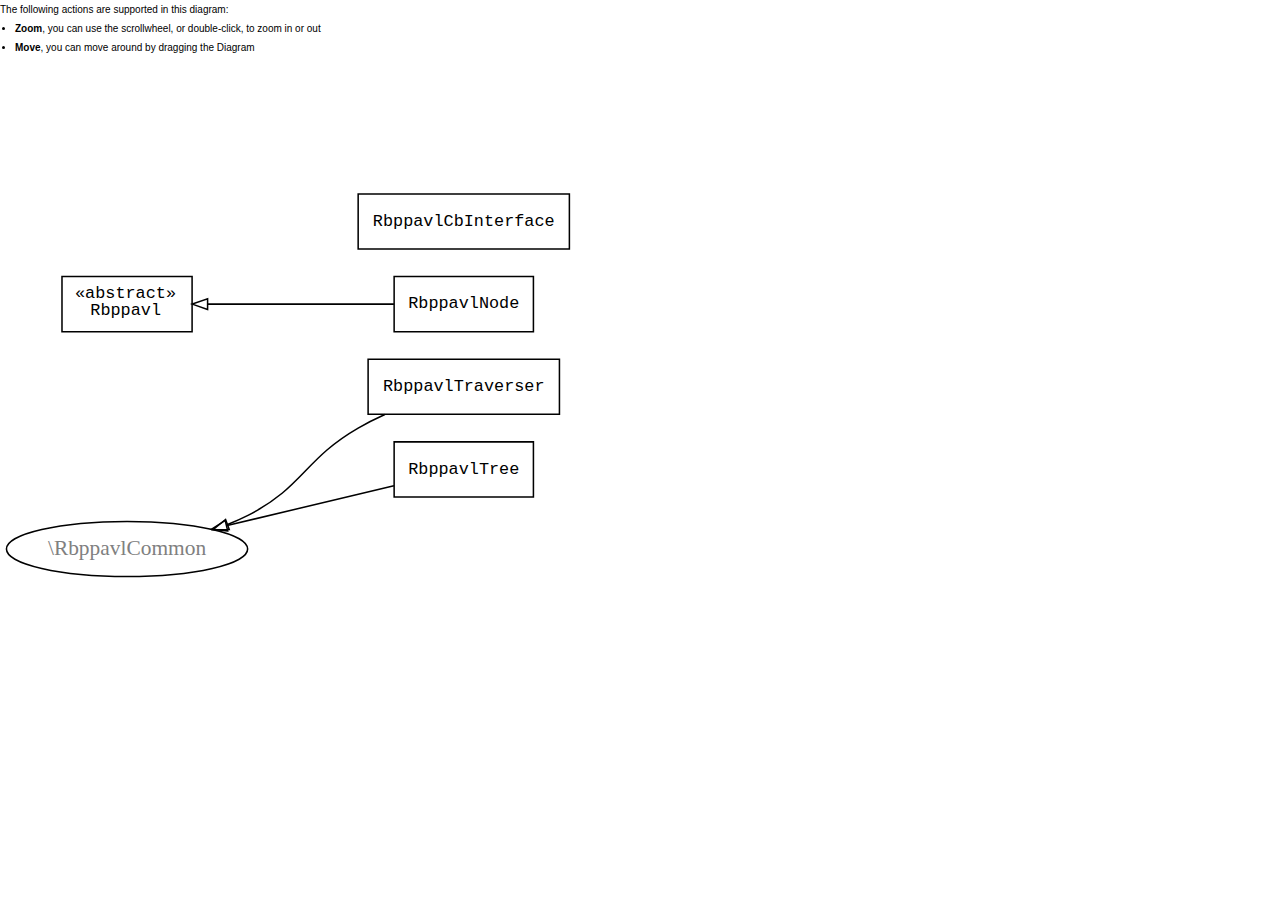
<file: Rbppavl_doc/graph.html>
<html xmlns="http://www.w3.org/1999/xhtml"><head><title>Rbppavl</title><meta http-equiv="Content-Type" content="text/html; charset=utf-8"></meta><link rel="stylesheet" href="css/jquery-ui.css" type="text/css"></link><link rel="stylesheet" href="css/docblox/jquery-ui-1.8.16.custom.css" type="text/css"></link><link rel="stylesheet" href="css/jquery.treeview.css" type="text/css"></link><link rel="stylesheet" href="css/theme.css" type="text/css"></link><script type="text/javascript" src="js/jquery-1.4.2.min.js"></script><script type="text/javascript" src="js/jquery-ui-1.8.2.custom.min.js"></script><script type="text/javascript" src="js/jquery.tools.min.js"></script><script type="text/javascript" src="js/jquery.cookie.js"></script><script type="text/javascript" src="js/jquery.treeview.js"></script><script type="text/javascript">
            $(document).ready(function() {
                $(".filetree").treeview({
                    collapsed: true,
                    persist: "cookie"
                });

                $("#accordion").accordion({
                    collapsible: true,
                    autoHeight:  false,
                    fillSpace:   true
                });

                $(".tabs").tabs();
            });
        </script></head><body><script xmlns="" type="text/javascript" src="js/jquery.panzoom.js"></script><script xmlns="">
            $(document).ready(function () {
                $('#pan img').panZoom({
                    'directedit': true,
                    'debug':      false,
                    'zoom_step':  9
                });
                $('#pan img').panZoom('fit');
            });
        </script><div xmlns="" id="content">
<div style="font-size: 10px; white-space: normal;">
                The following actions are supported in this diagram:
                <ul>
<li>
<b>Zoom</b>, you can use the scrollwheel, or double-click,
                        to zoom in or out
                    </li>
<li>
<b>Move</b>, you can move around by dragging
                        the Diagram
                    </li>
</ul>
</div>
<div id="pan" style="width: 600px; height: 600px; overflow: hidden"><img src="classes.svg"></div>
</div></body></html>
</file>
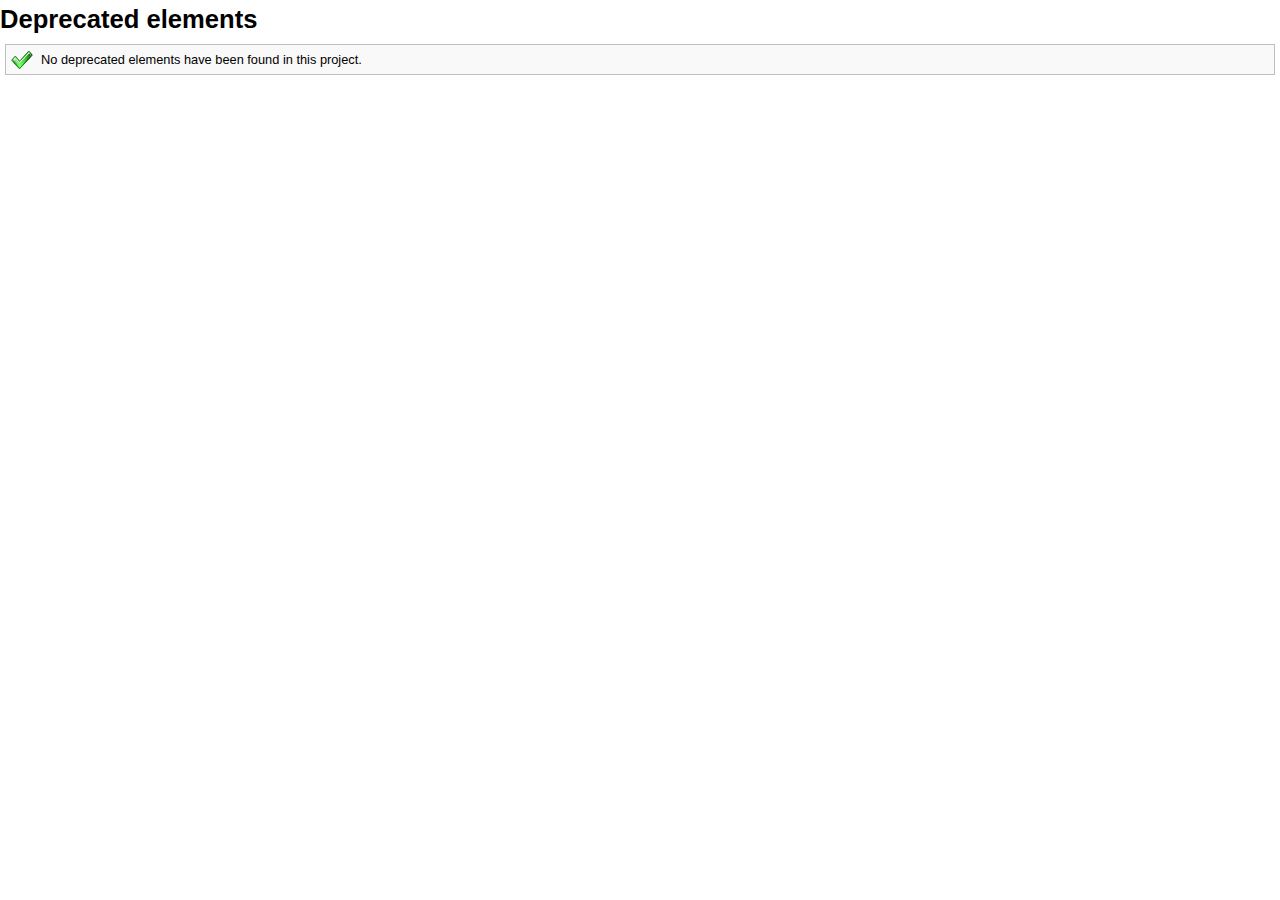
<file: Rbppavl_doc/report_deprecated.html>
<html xmlns="http://www.w3.org/1999/xhtml"><head><title>Rbppavl</title><meta http-equiv="Content-Type" content="text/html; charset=utf-8"></meta><link rel="stylesheet" href="css/jquery-ui.css" type="text/css"></link><link rel="stylesheet" href="css/docblox/jquery-ui-1.8.16.custom.css" type="text/css"></link><link rel="stylesheet" href="css/jquery.treeview.css" type="text/css"></link><link rel="stylesheet" href="css/theme.css" type="text/css"></link><script type="text/javascript" src="js/jquery-1.4.2.min.js"></script><script type="text/javascript" src="js/jquery-ui-1.8.2.custom.min.js"></script><script type="text/javascript" src="js/jquery.tools.min.js"></script><script type="text/javascript" src="js/jquery.cookie.js"></script><script type="text/javascript" src="js/jquery.treeview.js"></script><script type="text/javascript">
            $(document).ready(function() {
                $(".filetree").treeview({
                    collapsed: true,
                    persist: "cookie"
                });

                $("#accordion").accordion({
                    collapsible: true,
                    autoHeight:  false,
                    fillSpace:   true
                });

                $(".tabs").tabs();
            });
        </script></head><body><script xmlns="" type="text/javascript">
        $(document).ready(function() {
            $("#marker-accordion").accordion({
                collapsible: true,
                autoHeight:  false
            });
        });
    </script><div xmlns="" id="content">
<h1>Deprecated elements</h1>
<div class="success_notification">No deprecated elements have been
                  found in this project.
              </div>
<div id="marker-accordion"></div>
</div></body></html>
</file>
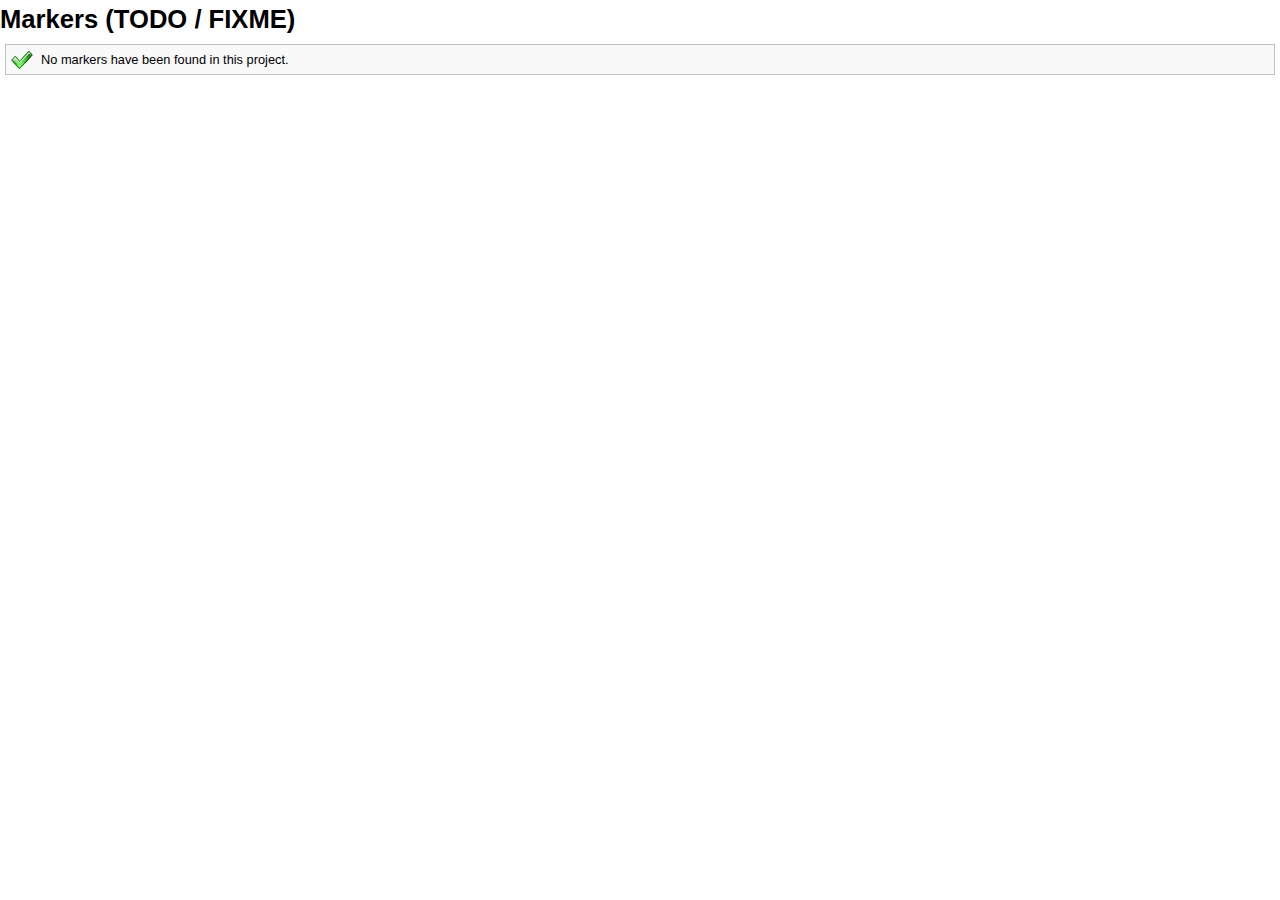
<file: Rbppavl_doc/report_markers.html>
<html xmlns="http://www.w3.org/1999/xhtml"><head><title>Rbppavl</title><meta http-equiv="Content-Type" content="text/html; charset=utf-8"></meta><link rel="stylesheet" href="css/jquery-ui.css" type="text/css"></link><link rel="stylesheet" href="css/docblox/jquery-ui-1.8.16.custom.css" type="text/css"></link><link rel="stylesheet" href="css/jquery.treeview.css" type="text/css"></link><link rel="stylesheet" href="css/theme.css" type="text/css"></link><script type="text/javascript" src="js/jquery-1.4.2.min.js"></script><script type="text/javascript" src="js/jquery-ui-1.8.2.custom.min.js"></script><script type="text/javascript" src="js/jquery.tools.min.js"></script><script type="text/javascript" src="js/jquery.cookie.js"></script><script type="text/javascript" src="js/jquery.treeview.js"></script><script type="text/javascript">
            $(document).ready(function() {
                $(".filetree").treeview({
                    collapsed: true,
                    persist: "cookie"
                });

                $("#accordion").accordion({
                    collapsible: true,
                    autoHeight:  false,
                    fillSpace:   true
                });

                $(".tabs").tabs();
            });
        </script></head><body><script xmlns="" type="text/javascript">
        $(document).ready(function() {
            $("#marker-accordion").accordion({
                collapsible: true,
                autoHeight:  false
            });
        });
    </script><div xmlns="" id="content">
<h1>Markers (TODO / FIXME)</h1>
<div class="success_notification">No markers have been found in
                  this project.
              </div>
<div id="marker-accordion"></div>
</div></body></html>
</file>
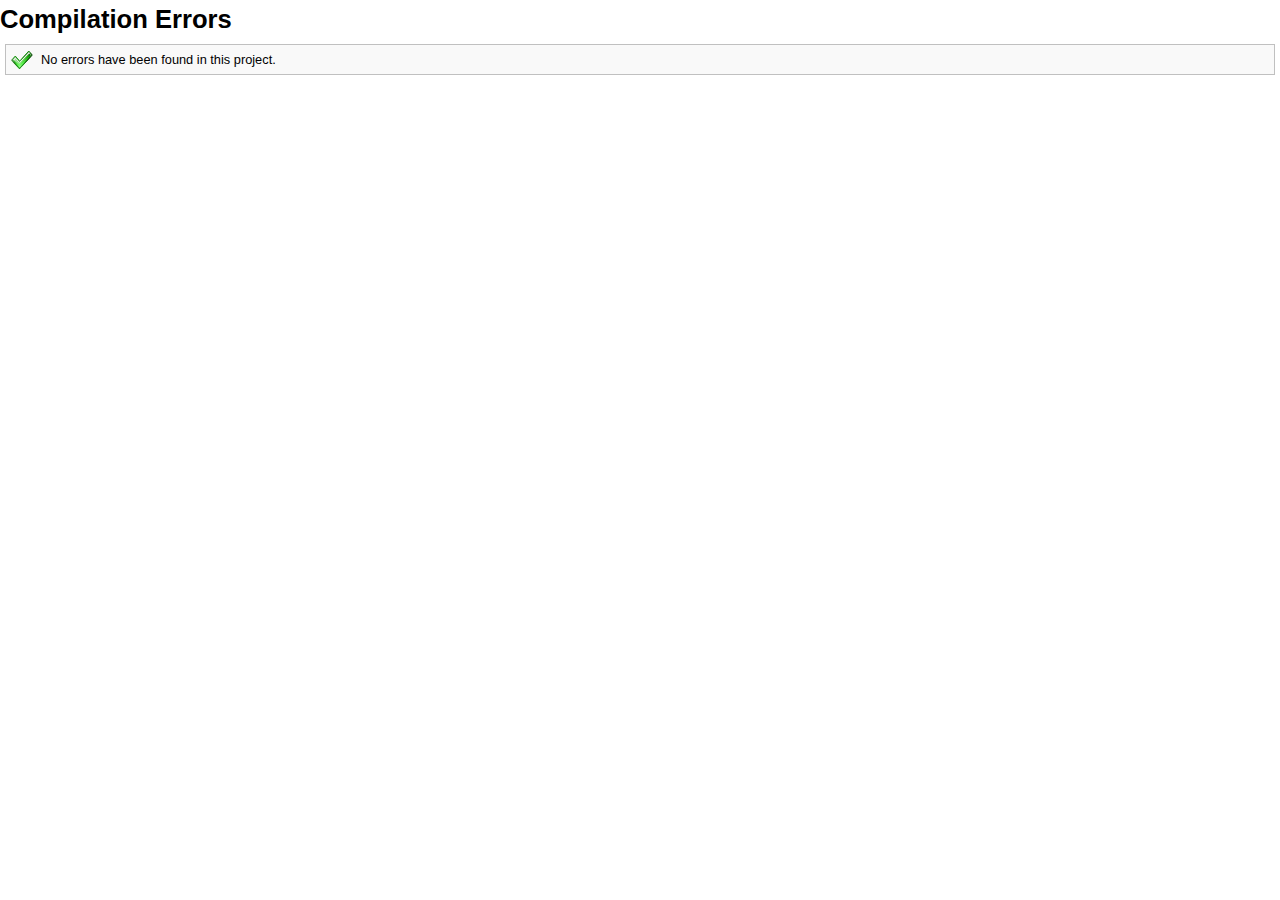
<file: Rbppavl_doc/report_parse_markers.html>
<html xmlns="http://www.w3.org/1999/xhtml"><head><title>Rbppavl</title><meta http-equiv="Content-Type" content="text/html; charset=utf-8"></meta><link rel="stylesheet" href="css/jquery-ui.css" type="text/css"></link><link rel="stylesheet" href="css/docblox/jquery-ui-1.8.16.custom.css" type="text/css"></link><link rel="stylesheet" href="css/jquery.treeview.css" type="text/css"></link><link rel="stylesheet" href="css/theme.css" type="text/css"></link><script type="text/javascript" src="js/jquery-1.4.2.min.js"></script><script type="text/javascript" src="js/jquery-ui-1.8.2.custom.min.js"></script><script type="text/javascript" src="js/jquery.tools.min.js"></script><script type="text/javascript" src="js/jquery.cookie.js"></script><script type="text/javascript" src="js/jquery.treeview.js"></script><script type="text/javascript">
            $(document).ready(function() {
                $(".filetree").treeview({
                    collapsed: true,
                    persist: "cookie"
                });

                $("#accordion").accordion({
                    collapsible: true,
                    autoHeight:  false,
                    fillSpace:   true
                });

                $(".tabs").tabs();
            });
        </script></head><body><script xmlns="" type="text/javascript">
        $(document).ready(function() {
            $("#marker-accordion").accordion({
                collapsible: true,
                autoHeight:  false
            });
        });
    </script><div xmlns="" id="content">
<h1>Compilation Errors</h1>
<div class="success_notification">No errors have been found in this project.</div>
<div id="marker-accordion"></div>
</div></body></html>
</file>
<file: Rbppavl_doc/syntax_highlighter/styles/shCoreDefault.css>
/**
 * SyntaxHighlighter
 * http://alexgorbatchev.com/SyntaxHighlighter
 *
 * SyntaxHighlighter is donationware. If you are using it, please donate.
 * http://alexgorbatchev.com/SyntaxHighlighter/donate.html
 *
 * @version
 * 3.0.83 (July 02 2010)
 * 
 * @copyright
 * Copyright (C) 2004-2010 Alex Gorbatchev.
 *
 * @license
 * Dual licensed under the MIT and GPL licenses.
 */
.syntaxhighlighter a,
.syntaxhighlighter div,
.syntaxhighlighter code,
.syntaxhighlighter table,
.syntaxhighlighter table td,
.syntaxhighlighter table tr,
.syntaxhighlighter table tbody,
.syntaxhighlighter table thead,
.syntaxhighlighter table caption,
.syntaxhighlighter textarea {
  -moz-border-radius: 0 0 0 0 !important;
  -webkit-border-radius: 0 0 0 0 !important;
  background: none !important;
  border: 0 !important;
  bottom: auto !important;
  float: none !important;
  height: auto !important;
  left: auto !important;
  line-height: 1.1em !important;
  margin: 0 !important;
  outline: 0 !important;
  overflow: visible !important;
  padding: 0 !important;
  position: static !important;
  right: auto !important;
  text-align: left !important;
  top: auto !important;
  vertical-align: baseline !important;
  width: auto !important;
  box-sizing: content-box !important;
  font-family: "Consolas", "Bitstream Vera Sans Mono", "Courier New", Courier, monospace !important;
  font-weight: normal !important;
  font-style: normal !important;
  font-size: 1em !important;
  min-height: inherit !important;
  min-height: auto !important;
}

.syntaxhighlighter {
  width: 100% !important;
  margin: 1em 0 1em 0 !important;
  position: relative !important;
  overflow: auto !important;
  font-size: 1em !important;
}
.syntaxhighlighter.source {
  overflow: hidden !important;
}
.syntaxhighlighter .bold {
  font-weight: bold !important;
}
.syntaxhighlighter .italic {
  font-style: italic !important;
}
.syntaxhighlighter .line {
  white-space: pre !important;
}
.syntaxhighlighter table {
  width: 100% !important;
}
.syntaxhighlighter table caption {
  text-align: left !important;
  padding: .5em 0 0.5em 1em !important;
}
.syntaxhighlighter table td.code {
  width: 100% !important;
}
.syntaxhighlighter table td.code .container {
  position: relative !important;
}
.syntaxhighlighter table td.code .container textarea {
  box-sizing: border-box !important;
  position: absolute !important;
  left: 0 !important;
  top: 0 !important;
  width: 100% !important;
  height: 100% !important;
  border: none !important;
  background: white !important;
  padding-left: 1em !important;
  overflow: hidden !important;
  white-space: pre !important;
}
.syntaxhighlighter table td.gutter .line {
  text-align: right !important;
  padding: 0 0.5em 0 1em !important;
}
.syntaxhighlighter table td.code .line {
  padding: 0 1em !important;
}
.syntaxhighlighter.nogutter td.code .container textarea, .syntaxhighlighter.nogutter td.code .line {
  padding-left: 0em !important;
}
.syntaxhighlighter.show {
  display: block !important;
}
.syntaxhighlighter.collapsed table {
  display: none !important;
}
.syntaxhighlighter.collapsed .toolbar {
  padding: 0.1em 0.8em 0em 0.8em !important;
  font-size: 1em !important;
  position: static !important;
  width: auto !important;
  height: auto !important;
}
.syntaxhighlighter.collapsed .toolbar span {
  display: inline !important;
  margin-right: 1em !important;
}
.syntaxhighlighter.collapsed .toolbar span a {
  padding: 0 !important;
  display: none !important;
}
.syntaxhighlighter.collapsed .toolbar span a.expandSource {
  display: inline !important;
}
.syntaxhighlighter .toolbar {
  position: absolute !important;
  right: 1px !important;
  top: 1px !important;
  width: 11px !important;
  height: 11px !important;
  font-size: 10px !important;
  z-index: 10 !important;
}
.syntaxhighlighter .toolbar span.title {
  display: inline !important;
}
.syntaxhighlighter .toolbar a {
  display: block !important;
  text-align: center !important;
  text-decoration: none !important;
  padding-top: 1px !important;
}
.syntaxhighlighter .toolbar a.expandSource {
  display: none !important;
}
.syntaxhighlighter.ie {
  font-size: .9em !important;
  padding: 1px 0 1px 0 !important;
}
.syntaxhighlighter.ie .toolbar {
  line-height: 8px !important;
}
.syntaxhighlighter.ie .toolbar a {
  padding-top: 0px !important;
}
.syntaxhighlighter.printing .line.alt1 .content,
.syntaxhighlighter.printing .line.alt2 .content,
.syntaxhighlighter.printing .line.highlighted .number,
.syntaxhighlighter.printing .line.highlighted.alt1 .content,
.syntaxhighlighter.printing .line.highlighted.alt2 .content {
  background: none !important;
}
.syntaxhighlighter.printing .line .number {
  color: #bbbbbb !important;
}
.syntaxhighlighter.printing .line .content {
  color: black !important;
}
.syntaxhighlighter.printing .toolbar {
  display: none !important;
}
.syntaxhighlighter.printing a {
  text-decoration: none !important;
}
.syntaxhighlighter.printing .plain, .syntaxhighlighter.printing .plain a {
  color: black !important;
}
.syntaxhighlighter.printing .comments, .syntaxhighlighter.printing .comments a {
  color: #008200 !important;
}
.syntaxhighlighter.printing .string, .syntaxhighlighter.printing .string a {
  color: blue !important;
}
.syntaxhighlighter.printing .keyword {
  color: #006699 !important;
  font-weight: bold !important;
}
.syntaxhighlighter.printing .preprocessor {
  color: gray !important;
}
.syntaxhighlighter.printing .variable {
  color: #aa7700 !important;
}
.syntaxhighlighter.printing .value {
  color: #009900 !important;
}
.syntaxhighlighter.printing .functions {
  color: #ff1493 !important;
}
.syntaxhighlighter.printing .constants {
  color: #0066cc !important;
}
.syntaxhighlighter.printing .script {
  font-weight: bold !important;
}
.syntaxhighlighter.printing .color1, .syntaxhighlighter.printing .color1 a {
  color: gray !important;
}
.syntaxhighlighter.printing .color2, .syntaxhighlighter.printing .color2 a {
  color: #ff1493 !important;
}
.syntaxhighlighter.printing .color3, .syntaxhighlighter.printing .color3 a {
  color: red !important;
}
.syntaxhighlighter.printing .break, .syntaxhighlighter.printing .break a {
  color: black !important;
}

.syntaxhighlighter {
  background-color: white !important;
}
.syntaxhighlighter .line.alt1 {
  background-color: white !important;
}
.syntaxhighlighter .line.alt2 {
  background-color: white !important;
}
.syntaxhighlighter .line.highlighted.alt1, .syntaxhighlighter .line.highlighted.alt2 {
  background-color: #e0e0e0 !important;
}
.syntaxhighlighter .line.highlighted.number {
  color: black !important;
}
.syntaxhighlighter table caption {
  color: black !important;
}
.syntaxhighlighter .gutter {
  color: #afafaf !important;
}
.syntaxhighlighter .gutter .line {
  border-right: 3px solid #6ce26c !important;
}
.syntaxhighlighter .gutter .line.highlighted {
  background-color: #6ce26c !important;
  color: white !important;
}
.syntaxhighlighter.printing .line .content {
  border: none !important;
}
.syntaxhighlighter.collapsed {
  overflow: visible !important;
}
.syntaxhighlighter.collapsed .toolbar {
  color: blue !important;
  background: white !important;
  border: 1px solid #6ce26c !important;
}
.syntaxhighlighter.collapsed .toolbar a {
  color: blue !important;
}
.syntaxhighlighter.collapsed .toolbar a:hover {
  color: red !important;
}
.syntaxhighlighter .toolbar {
  color: white !important;
  background: #6ce26c !important;
  border: none !important;
}
.syntaxhighlighter .toolbar a {
  color: white !important;
}
.syntaxhighlighter .toolbar a:hover {
  color: black !important;
}
.syntaxhighlighter .plain, .syntaxhighlighter .plain a {
  color: black !important;
}
.syntaxhighlighter .comments, .syntaxhighlighter .comments a {
  color: #008200 !important;
}
.syntaxhighlighter .string, .syntaxhighlighter .string a {
  color: blue !important;
}
.syntaxhighlighter .keyword {
  color: #006699 !important;
}
.syntaxhighlighter .preprocessor {
  color: gray !important;
}
.syntaxhighlighter .variable {
  color: #aa7700 !important;
}
.syntaxhighlighter .value {
  color: #009900 !important;
}
.syntaxhighlighter .functions {
  color: #ff1493 !important;
}
.syntaxhighlighter .constants {
  color: #0066cc !important;
}
.syntaxhighlighter .script {
  font-weight: bold !important;
  color: #006699 !important;
  background-color: none !important;
}
.syntaxhighlighter .color1, .syntaxhighlighter .color1 a {
  color: gray !important;
}
.syntaxhighlighter .color2, .syntaxhighlighter .color2 a {
  color: #ff1493 !important;
}
.syntaxhighlighter .color3, .syntaxhighlighter .color3 a {
  color: red !important;
}

.syntaxhighlighter .keyword {
  font-weight: bold !important;
}
</file>
<file: Rbppavl_doc/css/theme.css>
@import url('sen.full.min.css');
@import url('navigation.css');
@import url('api-content.css');
@import url('default.css');

#page
{
  background: white;
}

#db-header
{
  height: 1px;
  background: black;
  padding: 0px;
}

#db-header * {
    display: none !important;
}

#db-header h1
{
  display:        inline;
  margin-left:    10px;
  padding-top:    29px;
  padding-bottom: 0px;
  border:         none;
  color:          #FFFFFF;
}

#db-header span
{
  float: left;
  padding-left: 10px;
  height: 50px;
}

#db-header div.docblox
{
  float: left;
  background: transparent url('../images/icon48x48.png') top left no-repeat;
  padding-left: 60px;
  height: 50px;
}

div#menubar
{
  float: right;
}

ul#menu li
{
  border: none;
}

#menu a
{
  text-transform: uppercase;
  text-decoration: none;
  font-weight: bold;
}

#menu a:hover
{
  background: #111;
  color: red;
}

table#overview th
{
  text-align: left;
}

table#overview td
{
  border: none;
}
</file>
